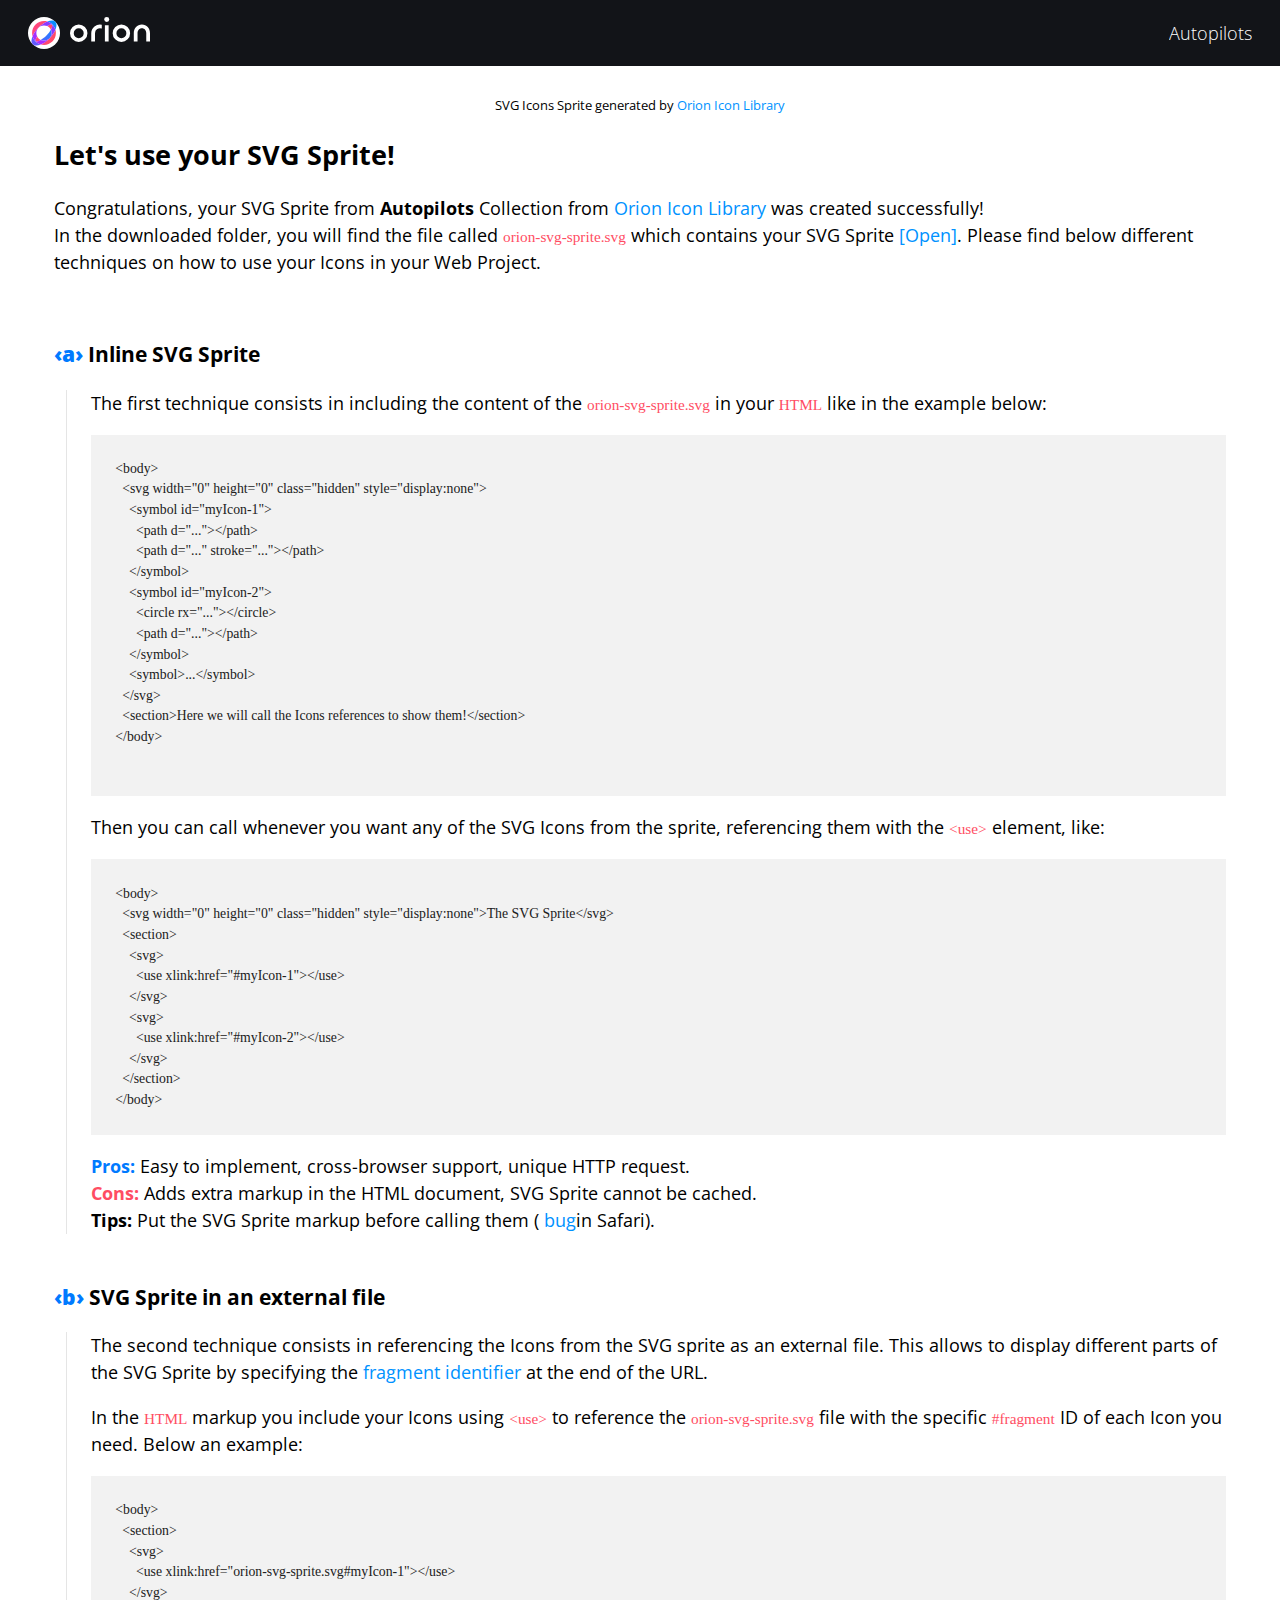
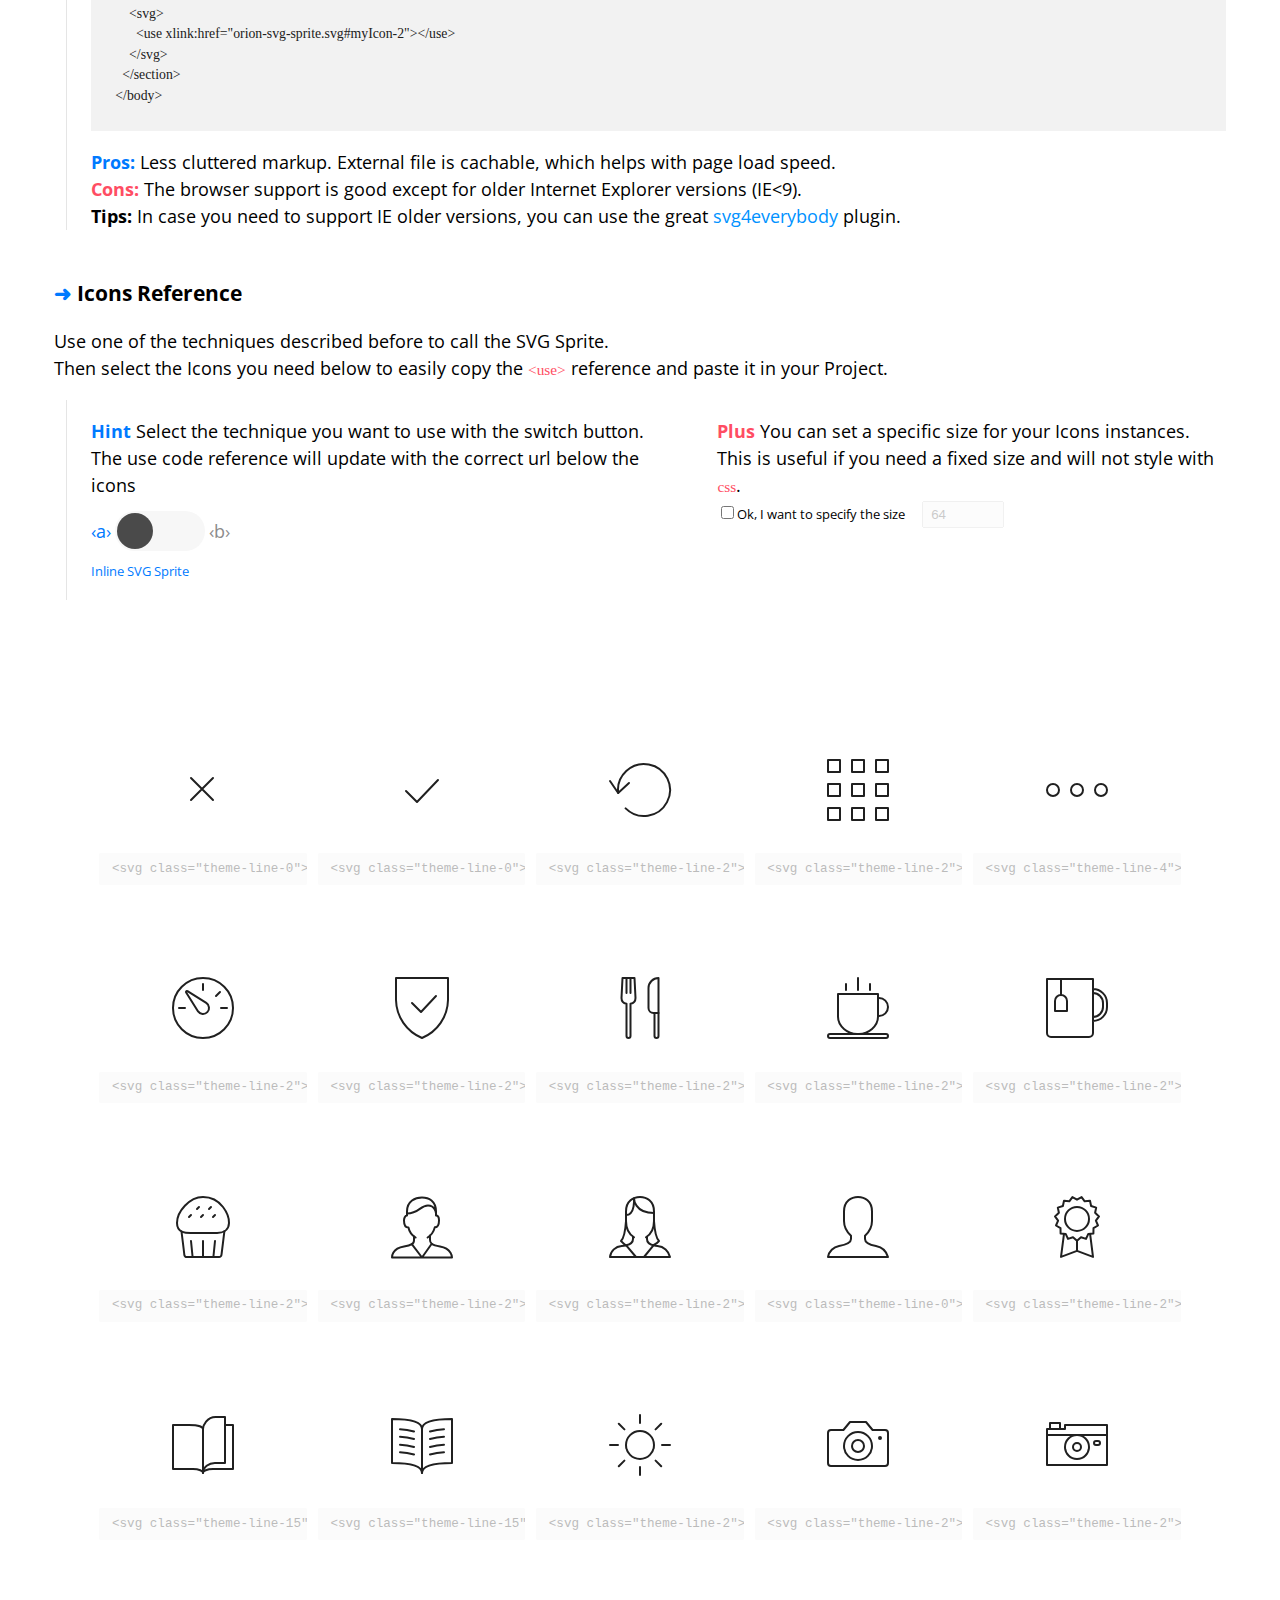
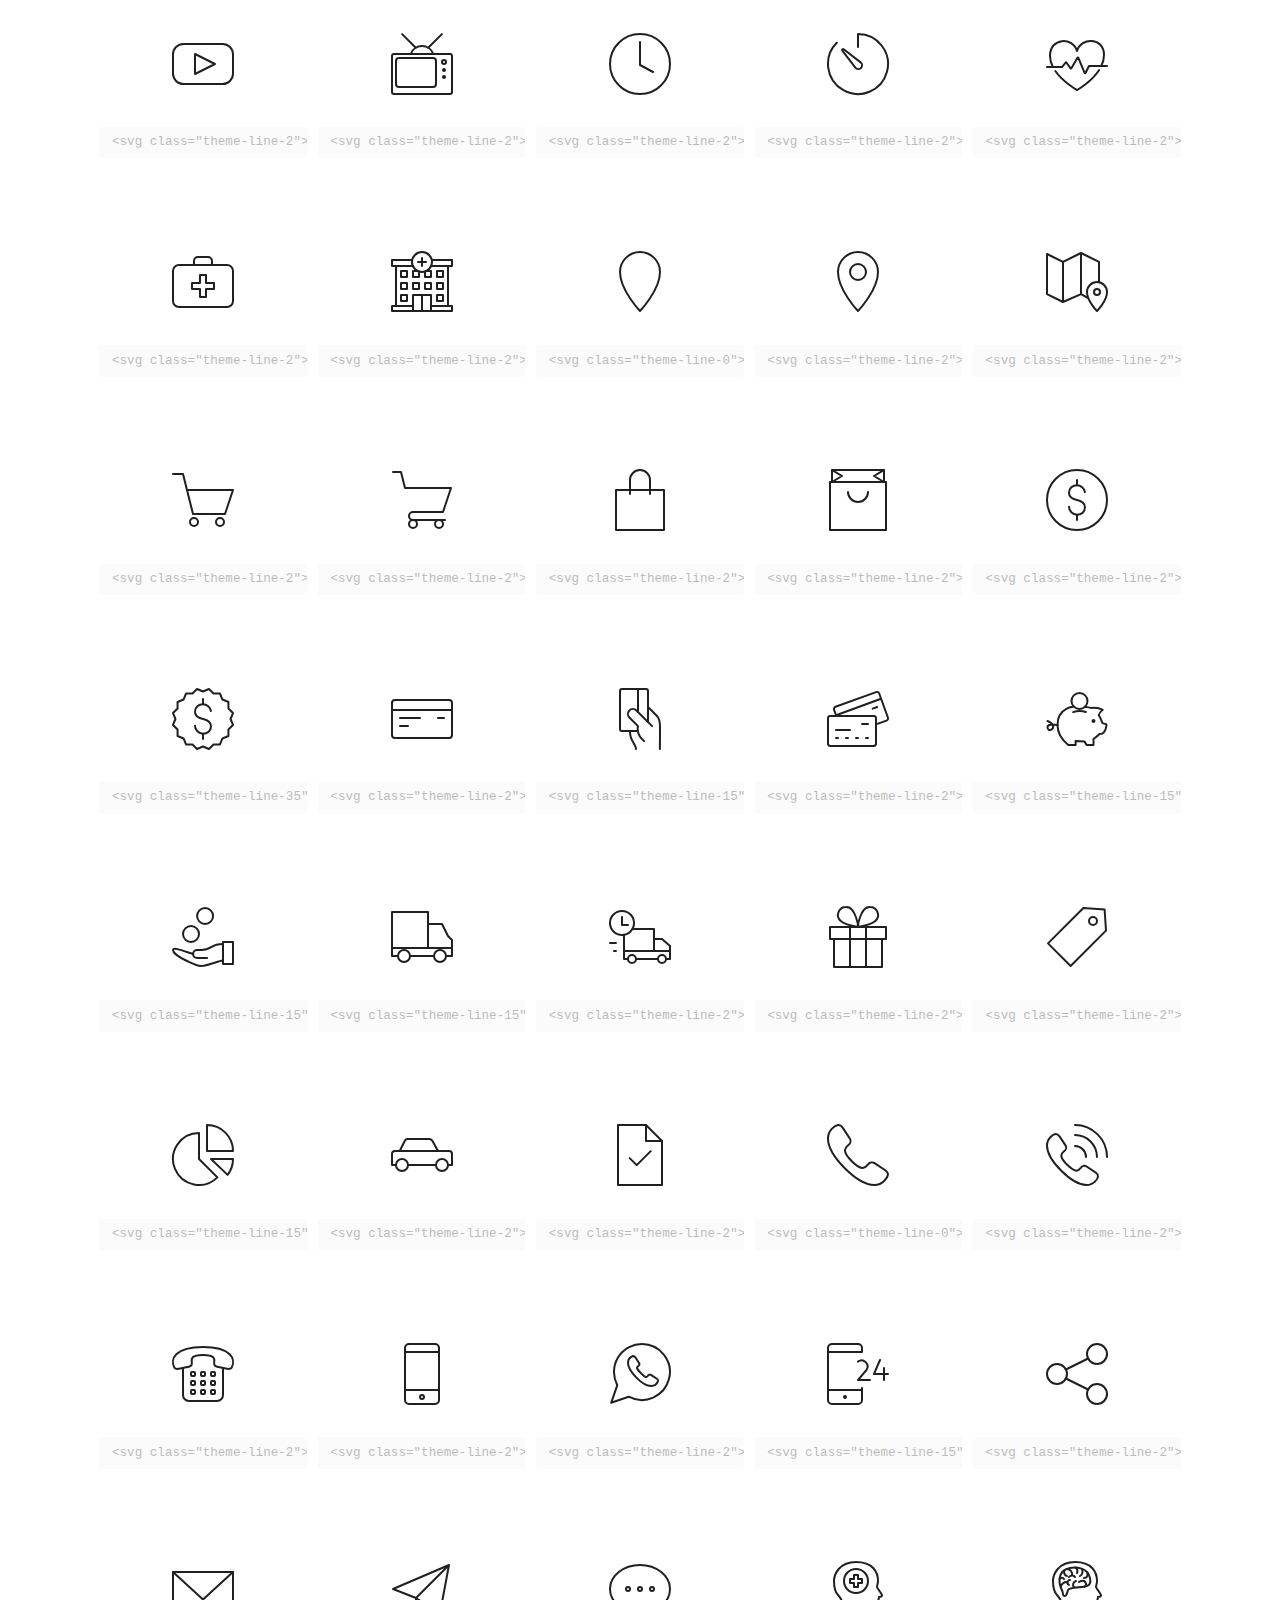
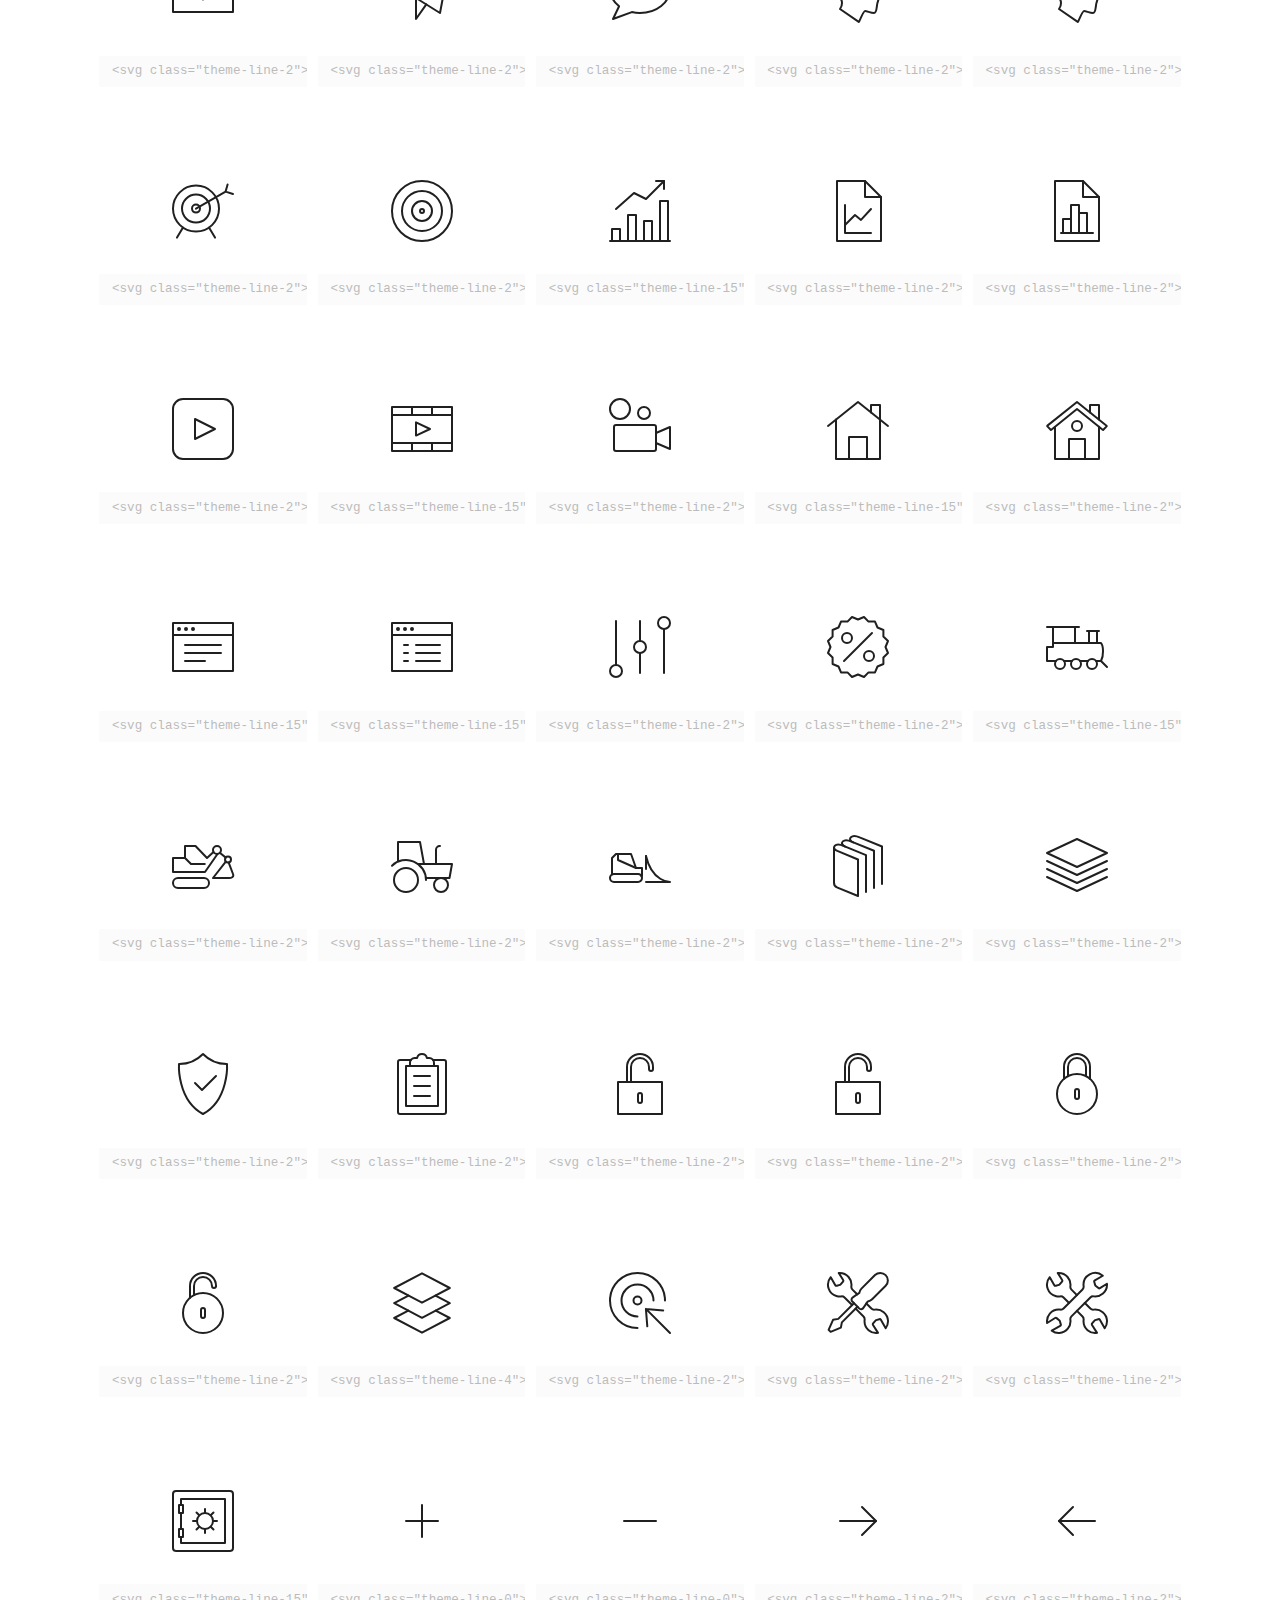
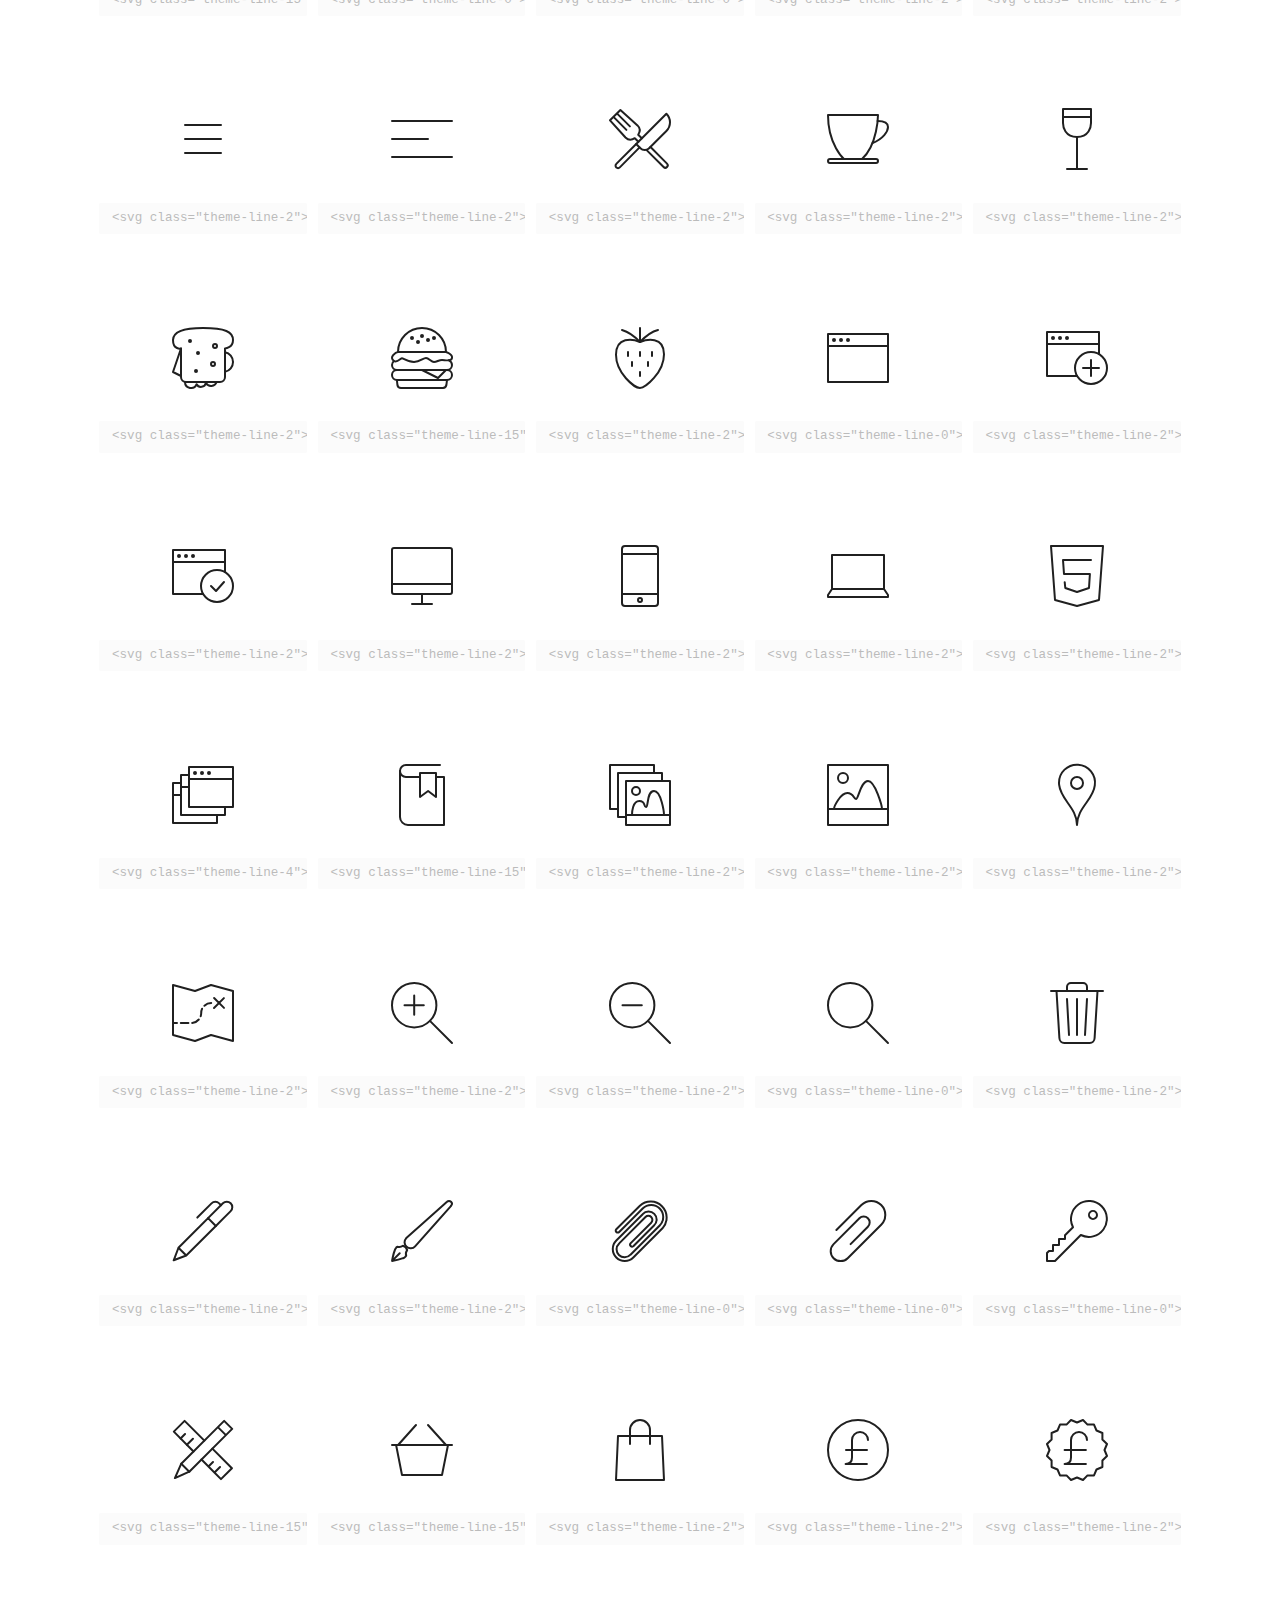
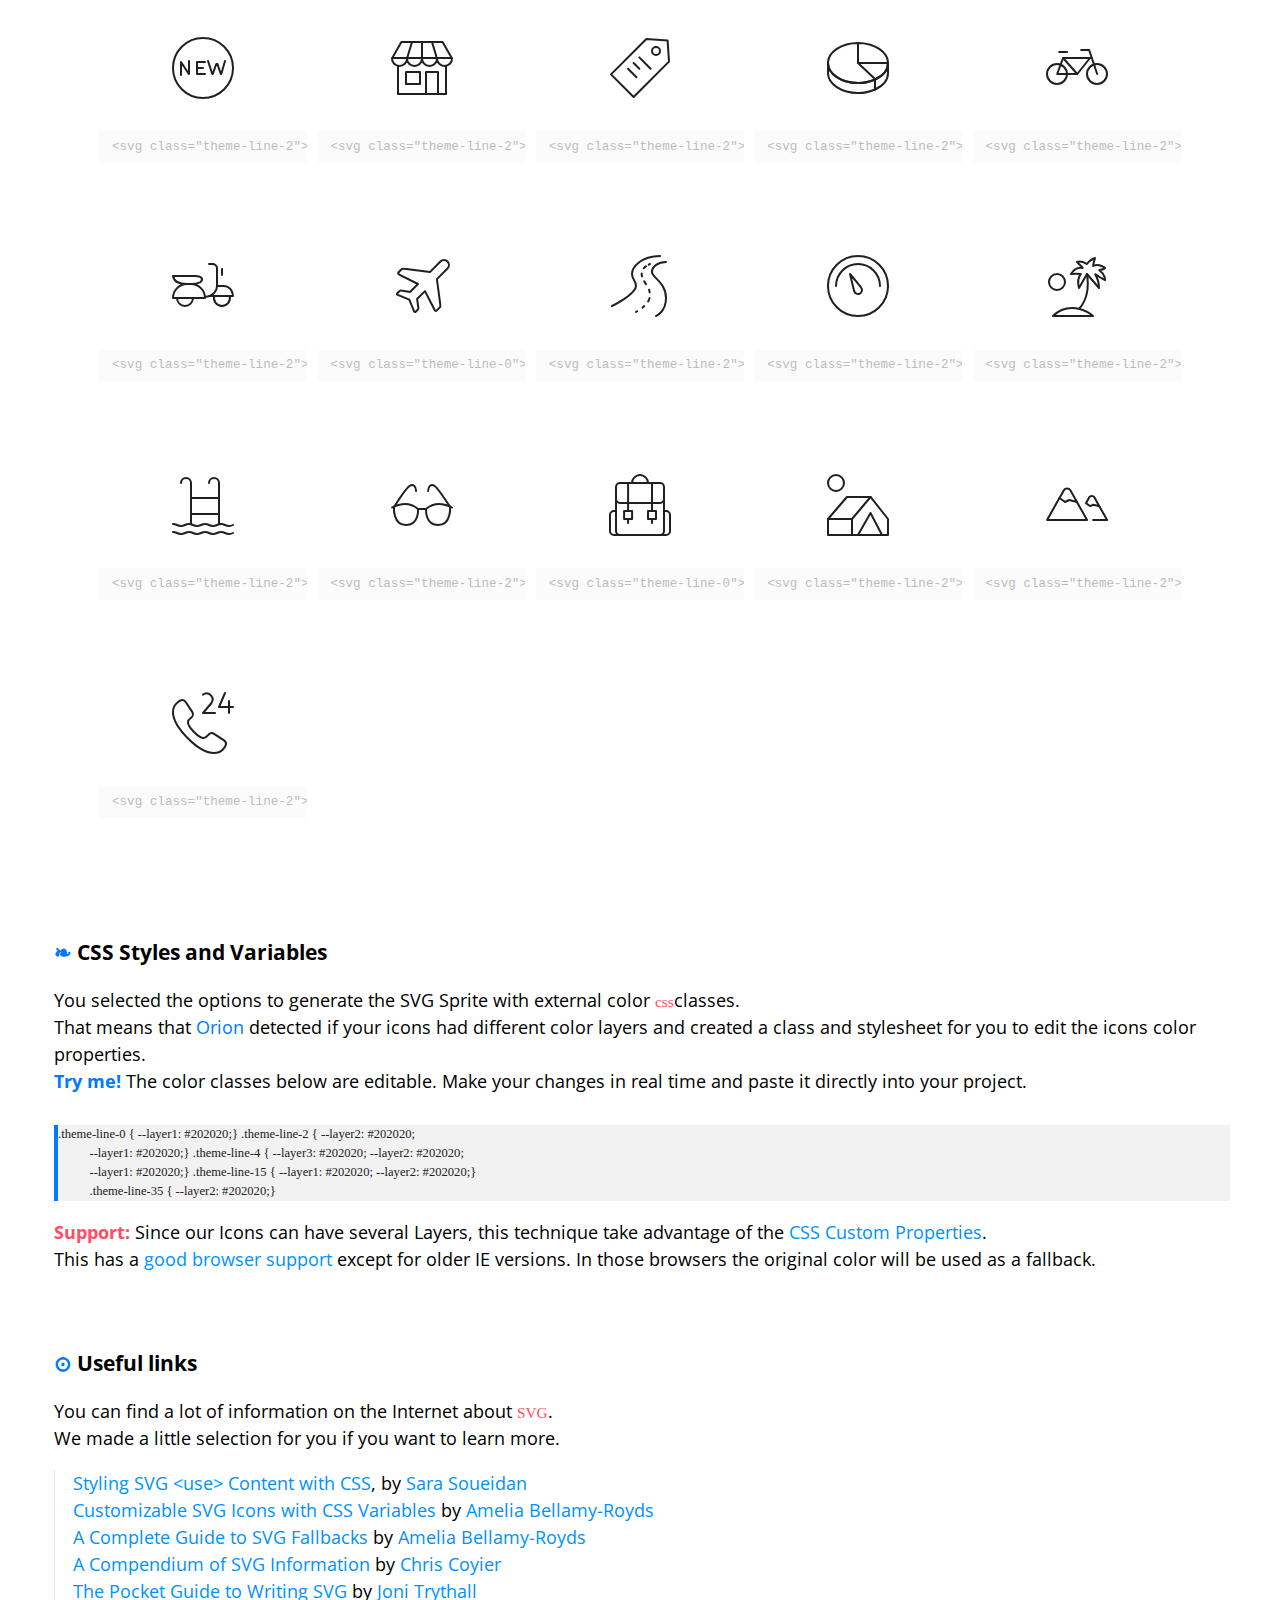
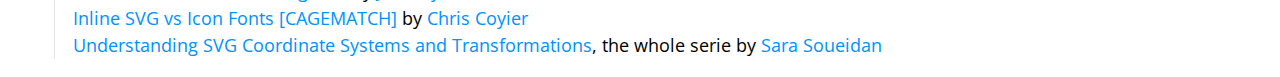
<file: icons/demo.html>
<!doctype>
<html lang="en">
  
  <head>
    <title>SVG Sprite Demo | Orion Icon Library</title>
    <meta name="viewport" content="width=device-width, initial-scale=1.0"
    />
    <meta charset="UTF-8" />
    <link href="https://fonts.googleapis.com/css?family=Open+Sans" rel="stylesheet"
    />
    <style>
      html {
          box-sizing: border-box;
        }
        body {
          margin: 0;
          padding: 0;
          font-family: 'Open Sans', sans-serif;
          font-size: 1.125rem;
        }
        ._1bo7bzx{font-family:Menlo, mono;font-size:.85em;}._1oymxsi{color:#ff4d63;}._1tt2u3t{-webkit-box-pack:justify;-ms-flex-pack:justify;-webkit-box-align:center;-ms-flex-align:center;display:-webkit-box;display:-moz-box;display:-ms-flexbox;display:-webkit-flex;display:flex;-webkit-align-items:center;align-items:center;background-color:#121418;-webkit-justify-content:space-between;justify-content:space-between;height:66px;padding:0 28px;color:white;}._dl5j6p{font-weight:300;max-width:33%;font-size:1em;}._1iurgbx{white-space:nowrap;overflow:hidden;text-overflow:ellipsis;}._1l5hckq{padding:1em 3em;}._kp2n83{font-size:.7em;text-align:center;}._o1cg4g{color:#0092FF;text-decoration:none;}._o1cg4g:hover{text-decoration:underline;}._14gdf42{line-height:1.5;}._ovghcs{color:inherit;text-decoration:none;}._ovghcs:hover:after{content:"#";color:#0092FF;margin-left:2px;opacity:.3;-webkit-transition:opacity .3s;-moz-transition:opacity .3s;transition:opacity .3s;}._ovghcs:active:after{opacity:1;}._1dqtju9{color:#007aff;}._fr5wn{padding-left:24px;border-left:1px solid rgba(0,0,0,0.1);margin-left:12px;margin-bottom:48px;}._1bmg5vo{color:#202020;tab-ssize:4px;overflow-x:auto;padding:1.5em;line-height:1.5;background:rgba(0,0,0,0.05);font-size:.9em;}._jro6t0{display:-webkit-box;display:-moz-box;display:-ms-flexbox;display:-webkit-flex;display:flex;}._53480w{display:none;}._53480w:checked + label span{-webkit-transform:translateX(52px);-ms-transform:translateX(52px);transform:translateX(52px);}._53480w:checked + label:before{color:inherit;}._53480w:checked + label:after{color:#007aff;}._53480w:checked ~ .externalCheckboxHelper:after{content:"External SVG Sprite";}._1uuc6xn{cursor:pointer;width:90px;height:40px;display:block;background-color:#f7f7f7;color:#8c8c8c;border-radius:32px;margin:12px 24px;position:relative;}._1uuc6xn:before{content:"‹a›";position:absolute;right:-webkit-calc(100% + 4px);right:-moz-calc(100% + 4px);right:calc(100% + 4px);top:50%;-webkit-transform:translateY(-50%);-ms-transform:translateY(-50%);transform:translateY(-50%);color:#007aff;}._1uuc6xn:after{content:"‹b›";position:absolute;left:-webkit-calc(100% + 4px);left:-moz-calc(100% + 4px);left:calc(100% + 4px);top:50%;-webkit-transform:translateY(-50%);-ms-transform:translateY(-50%);transform:translateY(-50%);}._10r524x{background-color:#4a4a4a;border-radius:50%;height:36px;left:0px;-webkit-transform:translateX(2px);-ms-transform:translateX(2px);transform:translateX(2px);position:absolute;top:2px;-webkit-transition:-webkit-transform .2s ease,transform .2s ease;-moz-transition:transform .2s ease;transition:-ms-transform .2s ease,-webkit-transform .2s ease,transform .2s ease;width:36px;z-index:1;}._qjqtm8:after{content:"Inline SVG Sprite";}._jcgzno{padding:.3em .5em;outline:0px;margin-left:12px;}._jcgzno:disabled{opacity:0.3;}._1r58n10{overflow:auto;padding:40px;margin:0px;list-style:none;padding-bottom:40px;}._fnhcyz{width:100%;float:left;-moz-box-sizing:border-box;box-sizing:border-box;display:block;-webkit-transition:opacity 250ms, box-shadow 250ms;-moz-transition:opacity 250ms, box-shadow 250ms;transition:opacity 250ms, box-shadow 250ms;cursor:pointer;position:relative;}@media (min-width: 767px){._fnhcyz{width:50%;}}@media (min-width: 1023px){._fnhcyz{width:33.333%;}}@media (min-width: 1199px){._fnhcyz{width:20%;}}._fnhcyz:after{content:"";position:absolute;z-index:-1;top:0px;right:0px;bottom:0px;left:0px;opacity:0;box-shadow:0 .5em 3em rgba(0,0,0,.1);-webkit-transition:opacity .3s;-moz-transition:opacity .3s;transition:opacity .3s;}._fnhcyz:hover:after{opacity:1;z-index:1;}._fnhcyz:before{content:"";padding-top:100%;display:block;}._fnhcyz:hover .orion-sprite__id{opacity:1;}._fnhcyz:hover .orion-sprite__code{opacity:1;}._1dclzhk{-webkit-box-direction:normal;-webkit-box-orient:vertical;-webkit-box-pack:justify;-ms-flex-pack:justify;-webkit-box-align:center;-ms-flex-align:center;display:-webkit-box;display:-moz-box;display:-ms-flexbox;display:-webkit-flex;display:flex;-webkit-align-items:center;align-items:center;-webkit-justify-content:space-between;justify-content:space-between;-webkit-flex-direction:column;-ms-flex-direction:column;flex-direction:column;position:absolute;top:0px;right:0px;bottom:0px;left:0px;padding:.5em 1em;}._19wnp26{width:100%;font-size:.7em;text-align:center;opacity:0;color:#777;-webkit-transition:opacity 250ms;-moz-transition:opacity 250ms;transition:opacity 250ms;}._1u0lyeu{width:64px;height:64px;}._190hxbq{width:100%;height:100%;}._1mcpc5v{font-size:.7em;padding:.5em 1em;width:100%;z-index:2;border-radius:2px;opacity:.3;-webkit-transition:opacity .3s;-moz-transition:opacity .3s;transition:opacity .3s;}._duacj0{white-space:pre;display:inline-block;font-size:.7em;line-height:1.5;background:rgba(0,0,0,0.05);tab-ssize:4px;color:#202020;margin-top:1em;width:100%;outline:0px;border-left:4px solid #007aff;}._1hgbkkp{list-style:none;margin:0px;padding:0px;padding-left:1em;line-height:1.5em;}._19kenml{-webkit-box-align:start;-ms-flex-align:start;display:-webkit-box;display:-moz-box;display:-ms-flexbox;display:-webkit-flex;display:flex;-webkit-align-items:flex-start;align-items:flex-start;color:#fff;}._15372er{display:inline-block;vertical-align:middle;width:32px;height:32px;}._ksd372{display:inline-block;vertical-align:middle;width:80px;height:25px;margin-left:10px;}
    </style>
  </head>
  
  <body>
    <svg width="0" height="0" class="hidden">
      <symbol xmlns="http://www.w3.org/2000/svg" viewBox="0 0 64 64" id="close-1">
        <title>Close</title>
        <desc>A line styled icon from Orion Icon Library.</desc>
        <path data-name="layer1"
        fill="none" stroke="#202020" stroke-miterlimit="10" stroke-width="2" d="M41.999 20.002l-22 22m22 0L20 20"
        stroke-linejoin="round" stroke-linecap="round" style="stroke:var(--layer1, #202020)"></path>
      </symbol>
      <symbol xmlns="http://www.w3.org/2000/svg" viewBox="0 0 64 64" id="checkmark-1">
        <title>Checkmark</title>
        <desc>A line styled icon from Orion Icon Library.</desc>
        <path data-name="layer1"
        fill="none" stroke="#202020" stroke-miterlimit="10" stroke-width="2" d="M16 33l11 11 21-22"
        stroke-linejoin="round" stroke-linecap="round" style="stroke:var(--layer1, #202020)"></path>
      </symbol>
      <symbol xmlns="http://www.w3.org/2000/svg" viewBox="0 0 64 64" id="rotate-left-1">
        <title>Rotate Left</title>
        <desc>A line styled icon from Orion Icon Library.</desc>
        <path data-name="layer2"
        d="M10.168 34.947a26.016 26.016 0 1 1 7.45 15.432" fill="none" stroke="#202020"
        stroke-miterlimit="10" stroke-width="2" stroke-linejoin="round" stroke-linecap="round"
        style="stroke:var(--layer1, #202020)"></path>
        <path data-name="layer1" fill="none" stroke="#202020" stroke-miterlimit="10"
        stroke-width="2" d="M2 23l8.168 11.947L20.986 25" stroke-linejoin="round"
        stroke-linecap="round" style="stroke:var(--layer1, #202020)"></path>
      </symbol>
      <symbol xmlns="http://www.w3.org/2000/svg" viewBox="0 0 64 64" id="portfolio-grid-1">
        <title>Portfolio Grid</title>
        <desc>A line styled icon from Orion Icon Library.</desc>
        <path data-name="layer2"
        fill="none" stroke="#202020" stroke-miterlimit="10" stroke-width="2" d="M2 2h12v12H2zm24 0h12v12H26zm24 0h12v12H50zM2 50h12v12H2z"
        stroke-linejoin="round" stroke-linecap="round" style="stroke:var(--layer1, #202020)"></path>
        <path data-name="layer1" fill="none" stroke="#202020" stroke-miterlimit="10"
        stroke-width="2" d="M26 50h12v12H26zm24 0h12v12H50z" stroke-linejoin="round"
        stroke-linecap="round" style="stroke:var(--layer1, #202020)"></path>
        <path data-name="layer2" fill="none" stroke="#202020" stroke-miterlimit="10"
        stroke-width="2" d="M2 25.988h12v12H2z" stroke-linejoin="round" stroke-linecap="round"
        style="stroke:var(--layer1, #202020)"></path>
        <path data-name="layer1" fill="none" stroke="#202020" stroke-miterlimit="10"
        stroke-width="2" d="M26 25.988h12v12H26zm24 0h12v12H50z" stroke-linejoin="round"
        stroke-linecap="round" style="stroke:var(--layer1, #202020)"></path>
      </symbol>
      <symbol xmlns="http://www.w3.org/2000/svg" viewBox="0 0 64 64" id="more-1">
        <title>More</title>
        <desc>A line styled icon from Orion Icon Library.</desc>
        <circle data-name="layer3"
        cx="8" cy="32" r="6" fill="none" stroke="#202020" stroke-miterlimit="10"
        stroke-width="2" stroke-linejoin="round" stroke-linecap="round" style="stroke:var(--layer1, #202020)"></circle>
        <circle data-name="layer2" cx="56" cy="32" r="6" fill="none"
        stroke="#202020" stroke-miterlimit="10" stroke-width="2" stroke-linejoin="round"
        stroke-linecap="round" style="stroke:var(--layer1, #202020)"></circle>
        <circle data-name="layer1" cx="32" cy="32" r="6" fill="none"
        stroke="#202020" stroke-miterlimit="10" stroke-width="2" stroke-linejoin="round"
        stroke-linecap="round" style="stroke:var(--layer1, #202020)"></circle>
      </symbol>
      <symbol xmlns="http://www.w3.org/2000/svg" viewBox="0 0 64 64" id="speed-1">
        <title>Speed</title>
        <desc>A line styled icon from Orion Icon Library.</desc>
        <circle data-name="layer2"
        cx="32" cy="32" r="30" fill="none" stroke="#202020" stroke-miterlimit="10"
        stroke-width="2" stroke-linejoin="round" stroke-linecap="round" style="stroke:var(--layer1, #202020)"></circle>
        <path data-name="layer2" fill="none" stroke="#202020" stroke-miterlimit="10"
        stroke-width="2" d="M8 32h6M32 8v5.999M50 32h6M45 20l4-4" stroke-linejoin="round"
        stroke-linecap="round" style="stroke:var(--layer1, #202020)"></path>
        <path data-name="layer1" d="M15.183 16.544A.975.975 0 0 1 15 16a1 1 0 0 1 1.489-.873l18.748 11.821a5.999 5.999 0 1 1-8.153 8.486z"
        fill="none" stroke="#202020" stroke-miterlimit="10" stroke-width="2" stroke-linejoin="round"
        stroke-linecap="round" style="stroke:var(--layer1, #202020)"></path>
      </symbol>
      <symbol xmlns="http://www.w3.org/2000/svg" viewBox="0 0 64 64" id="security-shield-1">
        <title>Security Shield</title>
        <desc>A line styled icon from Orion Icon Library.</desc>
        <path data-name="layer2"
        d="M6 2h52v22.064A41.973 41.973 0 0 1 31.994 62 41.97 41.97 0 0 1 6 24.064z"
        fill="none" stroke="#202020" stroke-miterlimit="10" stroke-width="2" stroke-linejoin="round"
        stroke-linecap="round" style="stroke:var(--layer1, #202020)"></path>
        <path data-name="layer1" fill="none" stroke="#202020" stroke-miterlimit="10"
        stroke-width="2" d="M22 27l9 9 15-16" stroke-linejoin="round" stroke-linecap="round"
        style="stroke:var(--layer1, #202020)"></path>
      </symbol>
      <symbol xmlns="http://www.w3.org/2000/svg" viewBox="0 0 64 64" id="food-1">
        <title>Food</title>
        <desc>A line styled icon from Orion Icon Library.</desc>
        <path data-name="layer2"
        d="M50.5 37v23a2 2 0 0 1-2 2 2 2 0 0 1-2-2V37" fill="none" stroke="#202020"
        stroke-linecap="round" stroke-linejoin="round" stroke-width="2" style="stroke:var(--layer1, #202020)"></path>
        <path data-name="layer1" fill="none" stroke="#202020" stroke-linecap="round"
        stroke-linejoin="round" stroke-width="2" d="M18.5 17V2m4 0v15m4-15h-12l-1 20c0 3.2 2.1 5.2 5 5.8V60a2 2 0 0 0 4 0V27.8c2.9-.6 5-2.6 5-5.8zm24 35V2a10 10 0 0 0-10 10v20a5 5 0 0 0 5 5z"
        style="stroke:var(--layer1, #202020)"></path>
      </symbol>
      <symbol viewBox="0 0 64 64" xmlns="http://www.w3.org/2000/svg" id="hot-coffee-1">
        <title>Hot Coffee</title>
        <desc>A line styled icon from Orion Icon Library.</desc>
        <path stroke-width="2"
        stroke-linejoin="round" stroke-linecap="round" stroke="#202020" fill="none"
        d="M52 17.965v22.857c0 9.467-9.582 17.143-19.049 17.143h-1.9C21.58 57.965 12 50.289 12 40.822V17.965zM52 22h1.016A8.984 8.984 0 0 1 62 30.982a8.982 8.982 0 0 1-8.982 8.982H52"
        data-name="layer2" style="stroke:var(--layer1, #202020)"></path>
        <path d="M32 13.998v-12m-12.002 12V8.002m24.004 5.996V8.002M62 60a2 2 0 0 1-2 2H4a2 2 0 0 1-2-2 2 2 0 0 1 2-2h56a2 2 0 0 1 2 2z"
        stroke-width="2" stroke-linejoin="round" stroke-linecap="round" stroke="#202020"
        fill="none" data-name="layer1" style="stroke:var(--layer1, #202020)"></path>
      </symbol>
      <symbol xmlns="http://www.w3.org/2000/svg" viewBox="0 0 64 64" id="tea-cup-1">
        <title>Tea Cup</title>
        <desc>A line styled icon from Orion Icon Library.</desc>
        <path data-name="layer2"
        fill="none" stroke="#202020" stroke-linecap="round" stroke-linejoin="round"
        stroke-width="2" d="M16 3v16m6 16V25a6 6 0 0 0-6-6 6 6 0 0 0-6 6v10z" style="stroke:var(--layer1, #202020)"></path>
        <path data-name="layer1" d="M48 3v54a4 4 0 0 1-4 4H6a4 4 0 0 1-4-4V3zm0 10a14 14 0 0 1 14 14v4a14 14 0 0 1-14 14"
        fill="none" stroke="#202020" stroke-linecap="round" stroke-linejoin="round"
        stroke-width="2" style="stroke:var(--layer1, #202020)"></path>
        <path data-name="layer1" d="M48 41a10 10 0 0 0 10-10v-4a10 10 0 0 0-10-10"
        fill="none" stroke="#202020" stroke-linecap="round" stroke-linejoin="round"
        stroke-width="2" style="stroke:var(--layer1, #202020)"></path>
      </symbol>
      <symbol xmlns="http://www.w3.org/2000/svg" viewBox="0 0 64 64" id="muffin-1">
        <title>Muffin</title>
        <desc>A line styled icon from Orion Icon Library.</desc>
        <path data-name="layer2"
        d="M10.5 36.5s2.6 20.7 2.8 23.1A2.4 2.4 0 0 0 16 62h31.9a2.4 2.4 0 0 0 2.6-2.4c.3-2.4 2.9-23.4 2.9-23.4M20 46l1.6 16M44 46l-1.6 16M32 46v16"
        fill="none" stroke="#202020" stroke-linecap="round" stroke-linejoin="round"
        stroke-width="2" style="stroke:var(--layer1, #202020)"></path>
        <path data-name="layer1" d="M32 2C18.3 2 6 16.7 6 28s11.3 10 16 10h24.1c4.8 0 11.7-2 11.9-10S50.5 2 32 2zM20 20l-2 2m14-2l-2 2m-2-10l-2 2m14-2l-2 2m6 6l-2 2"
        fill="none" stroke="#202020" stroke-linecap="round" stroke-linejoin="round"
        stroke-width="2" style="stroke:var(--layer1, #202020)"></path>
      </symbol>
      <symbol viewBox="0 0 64 64" xmlns="http://www.w3.org/2000/svg" id="man-1">
        <title>Man</title>
        <desc>A line styled icon from Orion Icon Library.</desc>
        <path stroke-width="2"
        stroke-miterlimit="10" stroke="#202020" fill="none" d="M41.713 48.744c-1.968-1.476-1.71-3.069-1.71-4.244v-4m-16 1v3c0 1.285.425 3.083-2.194 4.67"
        data-name="layer2" stroke-linejoin="round" stroke-linecap="round" style="stroke:var(--layer1, #202020)"></path>
        <path stroke-width="2" stroke-miterlimit="10" stroke="#202020"
        fill="none" d="M37.601 42.5a16.786 16.786 0 0 0 7.168-10.135c3.026-.037 4.234-2.931 4.234-6.937 0-1.994 0-4.928-3-4.928v-2m-29 0v2.006c-2-.006-3 2.994-3 4.988 0 4.006 1.391 7.006 4.436 7.006h.002a15.21 15.21 0 0 0 7.17 10m20.392-24v-2c0-10.4-7.373-14-14-14s-15 3.517-15 13.916V18.5c12 0 13-8 21-8 7.459 0 8 8 8 8z"
        data-name="layer2" stroke-linejoin="round" stroke-linecap="round" style="stroke:var(--layer1, #202020)"></path>
        <path stroke-width="2" stroke-miterlimit="10" stroke="#202020"
        fill="none" d="M14.003 51.5c-12.61 2-12.001 11-12.001 11h30L21.809 49.17c-1.458.885-3.856 1.703-7.806 2.33zm36 0c-4.436-.74-6.91-1.72-8.29-2.756L32.002 62.5h30s0-9-12-11z"
        data-name="layer1" stroke-linejoin="round" stroke-linecap="round" style="stroke:var(--layer1, #202020)"></path>
      </symbol>
      <symbol viewBox="0 0 64 64" xmlns="http://www.w3.org/2000/svg" id="woman-1">
        <title>Woman</title>
        <desc>A line styled icon from Orion Icon Library.</desc>
        <path stroke-width="2"
        stroke-miterlimit="10" stroke="#202020" fill="none" d="M32 2c-6.627 0-13.992 4-13.992 14.399V26c0 7.18 3.27 13.379 8 16.267m11.984 0c4.73-2.888 8-9.087 8-16.267v-9.601C45.992 6 38.627 2 32 2"
        data-name="layer2" stroke-linejoin="round" stroke-linecap="round" style="stroke:var(--layer1, #202020)"></path>
        <path stroke-width="2" stroke-miterlimit="10" stroke="#202020"
        fill="none" d="M46 18C26 18 26 3.174 26 3.174S27.416 20 18 20m27.473 30.357C39.003 48.835 39 45.697 39 44v-2M28 62h8M25 42v2c0 1.684-.002 4.813-6.794 6.333M18.008 26S17 42 13 46c4 4 4.926 4.394 4.926 4.394"
        data-name="layer2" stroke-linejoin="round" stroke-linecap="round" style="stroke:var(--layer1, #202020)"></path>
        <path stroke-width="2" stroke-miterlimit="10" stroke="#202020"
        fill="none" d="M45.992 26S47 42 51 46c-4 4-6.095 4.217-6.095 4.217" data-name="layer2"
        stroke-linejoin="round" stroke-linecap="round" style="stroke:var(--layer1, #202020)"></path>
        <path stroke-width="2" stroke-miterlimit="10" stroke="#202020"
        fill="none" d="M62 62a13.788 13.788 0 0 0-12.422-11 30.574 30.574 0 0 1-4.105-.643L36 62zM13.61 51A12.46 12.46 0 0 0 2 62h26l-9.794-11.667a34.259 34.259 0 0 1-4.597.667z"
        data-name="layer1" stroke-linejoin="round" stroke-linecap="round" style="stroke:var(--layer1, #202020)"></path>
      </symbol>
      <symbol xmlns="http://www.w3.org/2000/svg" viewBox="0 0 64 64" id="user-1">
        <title>User</title>
        <desc>A line styled icon from Orion Icon Library.</desc>
        <path data-name="layer1"
        d="M46 26c0 6.1-3.4 11.5-7 14.8V44c0 2 1 5.1 11 7a15.5 15.5 0 0 1 12 11H2a13.4 13.4 0 0 1 11-11c10-1.8 12-5 12-7v-3.2c-3.6-3.3-7-8.6-7-14.8v-9.6C18 6 25.4 2 32 2s14 4 14 14.4z"
        fill="none" stroke="#202020" stroke-miterlimit="10" stroke-width="2" stroke-linejoin="round"
        stroke-linecap="round" style="stroke:var(--layer1, #202020)"></path>
      </symbol>
      <symbol xmlns="http://www.w3.org/2000/svg" viewBox="0 0 64 64" id="quality-1">
        <title>Quality</title>
        <desc>A line styled icon from Orion Icon Library.</desc>
        <path data-name="layer2"
        fill="none" stroke="#202020" stroke-miterlimit="10" stroke-width="2" d="M19 38.9l-3 23 16-6 16 6-2.9-23M32 45.8v10.1"
        stroke-linejoin="round" stroke-linecap="round" style="stroke:var(--layer1, #202020)"></path>
        <circle data-name="layer1" cx="32" cy="23.9" r="12" fill="none"
        stroke="#202020" stroke-miterlimit="10" stroke-width="2" stroke-linejoin="round"
        stroke-linecap="round" style="stroke:var(--layer1, #202020)"></circle>
        <path data-name="layer1" fill="none" stroke="#202020" stroke-miterlimit="10"
        stroke-width="2" d="M32 4.7l4.6-2.6 3.1 4.2 5.3-.5 1.1 5.2 5.1 1.6-1.1 5.2 3.9 3.6-3.1 4.3 2.1 4.8-4.5 2.7-.1 5.3-5.2.6-2.2 4.8-5-1.6-4 3.5-4-3.5-5 1.6-2.2-4.8-5.2-.6-.1-5.3-4.5-2.7 2.1-4.8-3.1-4.3 3.9-3.6-1.1-5.2 5.1-1.6L19 5.8l5.3.5 3.1-4.2L32 4.7z"
        stroke-linejoin="round" stroke-linecap="round" style="stroke:var(--layer1, #202020)"></path>
      </symbol>
      <symbol xmlns="http://www.w3.org/2000/svg" viewBox="0 0 64 64" id="reading-1">
        <title>Reading</title>
        <desc>A line styled icon from Orion Icon Library.</desc>
        <path data-name="layer1"
        d="M54 12h8v44H42c-6 0-10 2-10 3.8" fill="none" stroke="#202020" stroke-miterlimit="10"
        stroke-width="2" stroke-linejoin="round" stroke-linecap="round" style="stroke:var(--layer2, #202020)"></path>
        <path data-name="layer2" d="M32 16c0-3.6 4-12 12.6-12H54v46H43.9C37.8 50 32 54.2 32 60"
        fill="none" stroke="#202020" stroke-miterlimit="10" stroke-width="2" stroke-linejoin="round"
        stroke-linecap="round" style="stroke:var(--layer2, #202020)"></path>
        <path data-name="layer1" d="M32 16c0-2-4-4-14-4H2v44h20c6 0 10 2 10 3.8z"
        fill="none" stroke="#202020" stroke-miterlimit="10" stroke-width="2" stroke-linejoin="round"
        stroke-linecap="round" style="stroke:var(--layer2, #202020)"></path>
      </symbol>
      <symbol xmlns="http://www.w3.org/2000/svg" viewBox="0 0 64 64" id="news-1">
        <title>News</title>
        <desc>A line styled icon from Orion Icon Library.</desc>
        <path data-name="layer1"
        d="M32 16C32 8 16 6 2 6v44c14 0 30 2 30 10z" fill="none" stroke="#202020"
        stroke-miterlimit="10" stroke-width="2" stroke-linejoin="round" stroke-linecap="round"
        style="stroke:var(--layer2, #202020)"></path>
        <path data-name="layer2" d="M24 18.5a60.7 60.7 0 0 0-14-2.3M24 26a60.7 60.7 0 0 0-14-2.3M24 34a60.7 60.7 0 0 0-14-2.3m14 9.8a60.7 60.7 0 0 0-14-2.3m30-20.7a60.7 60.7 0 0 1 14-2.3M40 26a60.7 60.7 0 0 1 14-2.3M40 34a60.7 60.7 0 0 1 14-2.3m-14 9.8a60.7 60.7 0 0 1 14-2.3"
        fill="none" stroke="#202020" stroke-miterlimit="10" stroke-width="2" stroke-linejoin="round"
        stroke-linecap="round" style="stroke:var(--layer2, #202020)"></path>
        <path data-name="layer1" d="M32 16C32 8 48 6 62 6v44c-14 0-30 2-30 10"
        fill="none" stroke="#202020" stroke-miterlimit="10" stroke-width="2" stroke-linejoin="round"
        stroke-linecap="round" style="stroke:var(--layer2, #202020)"></path>
      </symbol>
      <symbol xmlns="http://www.w3.org/2000/svg" viewBox="0 0 64 64" id="sun-1">
        <title>Sun</title>
        <desc>A line styled icon from Orion Icon Library.</desc>
        <circle data-name="layer2"
        cx="32" cy="32" r="14" fill="none" stroke="#202020" stroke-miterlimit="10"
        stroke-width="2" stroke-linejoin="round" stroke-linecap="round" style="stroke:var(--layer1, #202020)"></circle>
        <path data-name="layer1" fill="none" stroke="#202020" stroke-miterlimit="10"
        stroke-width="2" d="M32 2v8m0 44v8m30-30h-8m-44 0H2m8.8-21.2l5.6 5.6m31.2 31.2l5.6 5.6m0-42.4l-5.6 5.6M16.4 47.6l-5.6 5.6"
        stroke-linejoin="round" stroke-linecap="round" style="stroke:var(--layer1, #202020)"></path>
      </symbol>
      <symbol xmlns="http://www.w3.org/2000/svg" viewBox="0 0 64 64" id="camera-1">
        <title>Camera</title>
        <desc>A line styled icon from Orion Icon Library.</desc>
        <path data-name="layer2"
        d="M59 17H46.6L40 9H24l-6.6 8H5a3 3 0 0 0-3 3v30a3 3 0 0 0 3 3h54a3 3 0 0 0 3-3V20a3 3 0 0 0-3-3z"
        fill="none" stroke="#202020" stroke-miterlimit="10" stroke-width="2" stroke-linejoin="round"
        stroke-linecap="round" style="stroke:var(--layer1, #202020)"></path>
        <circle data-name="layer1" cx="32" cy="33" r="14" fill="none" stroke="#202020"
        stroke-miterlimit="10" stroke-width="2" stroke-linejoin="round" stroke-linecap="round"
        style="stroke:var(--layer1, #202020)"></circle>
        <circle data-name="layer1" cx="54" cy="25" r="1" fill="none"
        stroke="#202020" stroke-miterlimit="10" stroke-width="2" stroke-linejoin="round"
        stroke-linecap="round" style="stroke:var(--layer1, #202020)"></circle>
        <circle data-name="layer1" cx="32" cy="33" r="6" fill="none"
        stroke="#202020" stroke-miterlimit="10" stroke-width="2" stroke-linejoin="round"
        stroke-linecap="round" style="stroke:var(--layer1, #202020)"></circle>
      </symbol>
      <symbol xmlns="http://www.w3.org/2000/svg" viewBox="0 0 64 64" id="retro-camera-1">
        <title>Retro Camera</title>
        <desc>A line styled icon from Orion Icon Library.</desc>
        <path data-name="layer2"
        fill="none" stroke="#202020" stroke-miterlimit="10" stroke-width="2" d="M5 16v-6h10v6"
        stroke-linejoin="round" stroke-linecap="round" style="stroke:var(--layer1, #202020)"></path>
        <path data-name="layer2" fill="none" stroke="#202020" stroke-miterlimit="10"
        stroke-width="2" d="M20 12v4H2v36h60V12H20zM2 22h30m0 0h30" stroke-linejoin="round"
        stroke-linecap="round" style="stroke:var(--layer1, #202020)"></path>
        <circle data-name="layer1" cx="32" cy="34" r="12" fill="none" stroke="#202020"
        stroke-miterlimit="10" stroke-width="2" stroke-linejoin="round" stroke-linecap="round"
        style="stroke:var(--layer1, #202020)"></circle>
        <circle data-name="layer1" cx="32" cy="34" r="4" fill="none"
        stroke="#202020" stroke-miterlimit="10" stroke-width="2" stroke-linejoin="round"
        stroke-linecap="round" style="stroke:var(--layer1, #202020)"></circle>
        <path data-name="layer1" d="M55 30a2 2 0 0 1-2 2h-2a2 2 0 0 1-2-2 2 2 0 0 1 2-2h2a2 2 0 0 1 2 2z"
        fill="none" stroke="#202020" stroke-miterlimit="10" stroke-width="2" stroke-linejoin="round"
        stroke-linecap="round" style="stroke:var(--layer1, #202020)"></path>
      </symbol>
      <symbol xmlns="http://www.w3.org/2000/svg" viewBox="0 0 64 64" id="play-button-1">
        <title>Play Button</title>
        <desc>A line styled icon from Orion Icon Library.</desc>
        <rect data-name="layer2"
        x="2" y="12" width="60" height="40" rx="10.4" ry="10.4" fill="none" stroke="#202020"
        stroke-miterlimit="10" stroke-width="2" stroke-linejoin="round" stroke-linecap="round"
        style="stroke:var(--layer1, #202020)"></rect>
        <path data-name="layer1" fill="none" stroke="#202020" stroke-miterlimit="10"
        stroke-width="2" d="M24 22v20l20-10-20-10z" stroke-linejoin="round" stroke-linecap="round"
        style="stroke:var(--layer1, #202020)"></path>
      </symbol>
      <symbol xmlns="http://www.w3.org/2000/svg" viewBox="0 0 64 64" id="tv-1">
        <title>TV</title>
        <desc>A line styled icon from Orion Icon Library.</desc>
        <path data-name="layer2"
        d="M20.7 22a12 12 0 0 1 22.6 0" fill="none" stroke="#202020" stroke-miterlimit="10"
        stroke-width="2" stroke-linejoin="round" stroke-linecap="round" style="stroke:var(--layer1, #202020)"></path>
        <rect data-name="layer1" x="2" y="22" width="60" height="40" rx="2"
        ry="2" fill="none" stroke="#202020" stroke-miterlimit="10" stroke-width="2"
        stroke-linejoin="round" stroke-linecap="round" style="stroke:var(--layer1, #202020)"></rect>
        <path data-name="layer2" fill="none" stroke="#202020" stroke-miterlimit="10"
        stroke-width="2" d="M25.8 15.8L12.1 2.1m26.1 13.7L51.9 2.1" stroke-linejoin="round"
        stroke-linecap="round" style="stroke:var(--layer1, #202020)"></path>
        <circle data-name="layer2" cx="54" cy="38" r="1" fill="none" stroke="#202020"
        stroke-miterlimit="10" stroke-width="2" stroke-linejoin="round" stroke-linecap="round"
        style="stroke:var(--layer1, #202020)"></circle>
        <circle data-name="layer2" cx="54" cy="45" r="1" fill="none"
        stroke="#202020" stroke-miterlimit="10" stroke-width="2" stroke-linejoin="round"
        stroke-linecap="round" style="stroke:var(--layer1, #202020)"></circle>
        <circle data-name="layer2" cx="54" cy="30" r="2" fill="none"
        stroke="#202020" stroke-miterlimit="10" stroke-width="2" stroke-linejoin="round"
        stroke-linecap="round" style="stroke:var(--layer1, #202020)"></circle>
        <rect data-name="layer1" x="6" y="26" width="40" height="29"
        rx="3" ry="3" fill="none" stroke="#202020" stroke-miterlimit="10" stroke-width="2"
        stroke-linejoin="round" stroke-linecap="round" style="stroke:var(--layer1, #202020)"></rect>
      </symbol>
      <symbol xmlns="http://www.w3.org/2000/svg" viewBox="0 0 64 64" id="time-1">
        <title>Time</title>
        <desc>A line styled icon from Orion Icon Library.</desc>
        <circle data-name="layer2"
        cx="32" cy="32" r="30" fill="none" stroke="#202020" stroke-linecap="round"
        stroke-miterlimit="10" stroke-width="2" stroke-linejoin="round" style="stroke:var(--layer1, #202020)"></circle>
        <path data-name="layer1" fill="none" stroke="#202020" stroke-linecap="round"
        stroke-miterlimit="10" stroke-width="2" d="M32 10v23l13 7" stroke-linejoin="round"
        style="stroke:var(--layer1, #202020)"></path>
      </symbol>
      <symbol viewBox="0 0 64 64" xmlns="http://www.w3.org/2000/svg" id="deadline-1">
        <title>Deadline</title>
        <desc>A line styled icon from Orion Icon Library.</desc>
        <path stroke-width="2"
        stroke-miterlimit="10" stroke-linecap="round" stroke="#202020" fill="none"
        d="M29.375 35.625L16.293 18.707a1.007 1.007 0 0 1 1.414-1.414l16.918 13.082A3.739 3.739 0 0 1 30 36.254a3.914 3.914 0 0 1-.625-.629z"
        data-name="layer2" stroke-linejoin="round" style="stroke:var(--layer1, #202020)"></path>
        <path stroke-width="2" stroke-miterlimit="10" stroke-linecap="round"
        stroke="#202020" fill="none" d="M10.787 10.787A30 30 0 1 0 32 2v13" data-name="layer1"
        stroke-linejoin="round" style="stroke:var(--layer1, #202020)"></path>
      </symbol>
      <symbol xmlns="http://www.w3.org/2000/svg" viewBox="0 0 64 64" id="heartbeat-1">
        <title>Heartbeat</title>
        <desc>A line styled icon from Orion Icon Library.</desc>
        <path data-name="layer2"
        d="M54.132 37.978c-7.756 12.073-22.055 20.058-22.055 20.058S18.218 50.34 10.33 39M7.9 35A23.91 23.91 0 0 1 5 24C5 5.04 28 5 32 19c4-14 27-14 27 4a25.548 25.548 0 0 1-2.644 11"
        fill="none" stroke="#202020" stroke-linecap="round" stroke-miterlimit="10"
        stroke-width="2" stroke-linejoin="round" style="stroke:var(--layer1, #202020)"></path>
        <path data-name="layer1" d="M2 35h14.76a.5.5 0 0 0 .39-.188l3.437-4.3a.5.5 0 0 1 .8.022l4.166 5.833a.5.5 0 0 0 .839-.039l6.1-10.459a.5.5 0 0 1 .894.062l6.2 15.049a.5.5 0 0 0 .91.033l3.371-6.741a.5.5 0 0 1 .442-.272H62"
        fill="none" stroke="#202020" stroke-linecap="round" stroke-miterlimit="10"
        stroke-width="2" stroke-linejoin="round" style="stroke:var(--layer1, #202020)"></path>
      </symbol>
      <symbol xmlns="http://www.w3.org/2000/svg" viewBox="0 0 64 64" id="first-aid-kit-1">
        <title>First Aid Kit</title>
        <desc>A line styled icon from Orion Icon Library.</desc>
        <path data-name="layer2"
        fill="none" stroke="#202020" stroke-linecap="round" stroke-miterlimit="10"
        stroke-width="2" d="M43 33h-8v-8h-6v8h-8v6h8v8h6v-8h8v-6z" stroke-linejoin="round"
        style="stroke:var(--layer1, #202020)"></path>
        <rect data-name="layer1" x="2" y="15" width="60" height="42" rx="6"
        ry="6" fill="none" stroke="#202020" stroke-linecap="round" stroke-miterlimit="10"
        stroke-width="2" stroke-linejoin="round" style="stroke:var(--layer1, #202020)"></rect>
        <path data-name="layer1" d="M23 15v-4a4 4 0 0 1 4-4h10a4 4 0 0 1 4 4v4"
        fill="none" stroke="#202020" stroke-linecap="round" stroke-miterlimit="10"
        stroke-width="2" stroke-linejoin="round" style="stroke:var(--layer1, #202020)"></path>
      </symbol>
      <symbol xmlns="http://www.w3.org/2000/svg" viewBox="0 0 64 64" id="hospital-1">
        <title>Hospital</title>
        <desc>A line styled icon from Orion Icon Library.</desc>
        <path data-name="layer2"
        fill="none" stroke="#202020" stroke-linecap="round" stroke-miterlimit="10"
        stroke-width="2" d="M6 56V16m52 0v40" stroke-linejoin="round" style="stroke:var(--layer1, #202020)"></path>
        <path data-name="layer1" fill="none" stroke="#202020" stroke-linecap="round"
        stroke-miterlimit="10" stroke-width="2" d="M23 45h18v16H23z" stroke-linejoin="round"
        style="stroke:var(--layer1, #202020)"></path>
        <path data-name="layer2" fill="none" stroke="#202020" stroke-linecap="round"
        stroke-miterlimit="10" stroke-width="2" d="M23 61H2v-5h21m18 0h21v5H41"
        stroke-linejoin="round" style="stroke:var(--layer1, #202020)"></path>
        <path data-name="layer1" fill="none" stroke="#202020" stroke-linecap="round"
        stroke-miterlimit="10" stroke-width="2" d="M32 45v16" stroke-linejoin="round"
        style="stroke:var(--layer1, #202020)"></path>
        <path data-name="layer2" fill="none" stroke="#202020" stroke-linecap="round"
        stroke-miterlimit="10" stroke-width="2" d="M22.756 16H2v-6h20.063m19.874 0H62v6H41.244M11 21h6v6h-6zm36 0h6v6h-6zM11 33h6v6h-6zm0 12h6v6h-6zm36 0h6v6h-6zM23 33h6v6h-6zm12 0h6v6h-6zm12 0h6v6h-6zM29 21.542V27h-6v-6h4.636m8.728 0H41v6h-6v-5.458"
        stroke-linejoin="round" style="stroke:var(--layer1, #202020)"></path>
        <circle data-name="layer1" cx="32" cy="12" r="10" fill="none" stroke="#202020"
        stroke-linecap="round" stroke-miterlimit="10" stroke-width="2" stroke-linejoin="round"
        style="stroke:var(--layer1, #202020)"></circle>
        <path data-name="layer1" fill="none" stroke="#202020" stroke-linecap="round"
        stroke-miterlimit="10" stroke-width="2" d="M32 8v8m-4-4h8" stroke-linejoin="round"
        style="stroke:var(--layer1, #202020)"></path>
      </symbol>
      <symbol viewBox="0 0 64 64" xmlns="http://www.w3.org/2000/svg" id="map-pin-1">
        <title>Map Pin</title>
        <desc>A line styled icon from Orion Icon Library.</desc>
        <path stroke-width="2"
        stroke-miterlimit="10" stroke="#202020" fill="none" d="M32 2a20 20 0 0 0-20 20c0 18 20 39 20 39s20-21 20-39A20 20 0 0 0 32 2z"
        data-name="layer1" stroke-linejoin="round" stroke-linecap="round" style="stroke:var(--layer1, #202020)"></path>
      </symbol>
      <symbol viewBox="0 0 64 64" xmlns="http://www.w3.org/2000/svg" id="pin-1">
        <title>Pin</title>
        <desc>A line styled icon from Orion Icon Library.</desc>
        <path stroke-width="2"
        stroke-miterlimit="10" stroke="#202020" fill="none" d="M32 2a20 20 0 0 0-20 20c0 18 20 39 20 39s20-21 20-39A20 20 0 0 0 32 2z"
        data-name="layer2" stroke-linejoin="round" stroke-linecap="round" style="stroke:var(--layer1, #202020)"></path>
        <circle stroke-width="2" stroke-miterlimit="10" stroke="#202020"
        fill="none" r="8" cy="22" cx="32" data-name="layer1" stroke-linejoin="round"
        stroke-linecap="round" style="stroke:var(--layer1, #202020)"></circle>
      </symbol>
      <symbol viewBox="0 0 64 64" xmlns="http://www.w3.org/2000/svg" id="map-marker-1">
        <title>Map Marker</title>
        <desc>A line styled icon from Orion Icon Library.</desc>
        <path d="M43.2 48.1l-7.2-4L18 52 2 44.1V4l16 7.9L36 3l18 8.9v20.3M36 44.1V3M18 52V11.9"
        stroke-width="2" stroke-miterlimit="10" stroke="#202020" fill="none" data-name="layer2"
        stroke-linejoin="round" stroke-linecap="round" style="stroke:var(--layer1, #202020)"></path>
        <path stroke-width="2" stroke-miterlimit="10" stroke="#202020"
        fill="none" d="M52 32a10 10 0 0 0-10 10c0 9 10 19 10 19s10-10 10-19a10 10 0 0 0-10-10z"
        data-name="layer1" stroke-linejoin="round" stroke-linecap="round" style="stroke:var(--layer1, #202020)"></path>
        <circle stroke-width="2" stroke-miterlimit="10" stroke="#202020"
        fill="none" r="3" cy="42" cx="52" data-name="layer1" stroke-linejoin="round"
        stroke-linecap="round" style="stroke:var(--layer1, #202020)"></circle>
      </symbol>
      <symbol xmlns="http://www.w3.org/2000/svg" viewBox="0 0 64 64" id="cart-1">
        <title>Cart</title>
        <desc>A line styled icon from Orion Icon Library.</desc>
        <path data-name="layer2"
        fill="none" stroke="#202020" stroke-miterlimit="10" stroke-width="2" d="M2 6h10l10 40h32l8-24H16"
        stroke-linejoin="round" stroke-linecap="round" style="stroke:var(--layer1, #202020)"></path>
        <circle data-name="layer1" cx="23" cy="54" r="4" fill="none" stroke="#202020"
        stroke-miterlimit="10" stroke-width="2" stroke-linejoin="round" stroke-linecap="round"
        style="stroke:var(--layer1, #202020)"></circle>
        <circle data-name="layer1" cx="49" cy="54" r="4" fill="none"
        stroke="#202020" stroke-miterlimit="10" stroke-width="2" stroke-linejoin="round"
        stroke-linecap="round" style="stroke:var(--layer1, #202020)"></circle>
      </symbol>
      <symbol xmlns="http://www.w3.org/2000/svg" viewBox="0 0 64 64" id="shopping-cart-1">
        <title>Shopping Cart</title>
        <desc>A line styled icon from Orion Icon Library.</desc>
        <circle data-name="layer2"
        cx="23" cy="56" r="4" fill="none" stroke="#202020" stroke-miterlimit="10"
        stroke-width="2" stroke-linejoin="round" stroke-linecap="round" style="stroke:var(--layer1, #202020)"></circle>
        <circle data-name="layer2" cx="49" cy="56" r="4" fill="none"
        stroke="#202020" stroke-miterlimit="10" stroke-width="2" stroke-linejoin="round"
        stroke-linecap="round" style="stroke:var(--layer1, #202020)"></circle>
        <path data-name="layer1" d="M3 4h8l4 16h46l-8 24H23a4 4 0 0 0-4 4 4 4 0 0 0 4 4h32"
        fill="none" stroke="#202020" stroke-miterlimit="10" stroke-width="2" stroke-linejoin="round"
        stroke-linecap="round" style="stroke:var(--layer1, #202020)"></path>
      </symbol>
      <symbol xmlns="http://www.w3.org/2000/svg" viewBox="0 0 64 64" id="paper-bag-1">
        <title>Paper Bag</title>
        <desc>A line styled icon from Orion Icon Library.</desc>
        <path data-name="layer2"
        fill="none" stroke="#202020" stroke-miterlimit="10" stroke-width="2" d="M8 22h48v40H8z"
        stroke-linejoin="round" stroke-linecap="round" style="stroke:var(--layer1, #202020)"></path>
        <path data-name="layer1" d="M22 26V12A10 10 0 0 1 32 2a10 10 0 0 1 10 10v14"
        fill="none" stroke="#202020" stroke-miterlimit="10" stroke-width="2" stroke-linejoin="round"
        stroke-linecap="round" style="stroke:var(--layer1, #202020)"></path>
      </symbol>
      <symbol xmlns="http://www.w3.org/2000/svg" viewBox="0 0 64 64" id="retail-bag-1">
        <title>Retail Bag</title>
        <desc>A line styled icon from Orion Icon Library.</desc>
        <path data-name="layer2"
        fill="none" stroke="#202020" stroke-miterlimit="10" stroke-width="2" d="M4 14h56v48H4zm2 0V2h52v12"
        stroke-linejoin="round" stroke-linecap="round" style="stroke:var(--layer1, #202020)"></path>
        <path data-name="layer2" fill="none" stroke="#202020" stroke-miterlimit="10"
        stroke-width="2" d="M6.2 2.1L16 8 6 14M57.8 2.1L48 8l10 6" stroke-linejoin="round"
        stroke-linecap="round" style="stroke:var(--layer1, #202020)"></path>
        <path data-name="layer1" d="M42 24a10 10 0 0 1-20 0" fill="none"
        stroke="#202020" stroke-miterlimit="10" stroke-width="2" stroke-linejoin="round"
        stroke-linecap="round" style="stroke:var(--layer1, #202020)"></path>
      </symbol>
      <symbol viewBox="0 0 64 64" xmlns="http://www.w3.org/2000/svg" id="dollar-sign-1">
        <title>Dollar Sign</title>
        <desc>A line styled icon from Orion Icon Library.</desc>
        <path stroke-width="2"
        stroke-miterlimit="10" stroke="#202020" fill="none" d="M39.889 24A8 8 0 0 0 32 17.334c-4.418 0-8 2.914-8 7.333s4 6.42 8 7.334c4 .9 8 2.917 8 7.334s-3.582 7.333-8 7.333a8 8 0 0 1-8-8"
        stroke-linejoin="round" stroke-linecap="round" style="stroke:var(--layer1, #202020)"></path>
        <path d="M32 17.334v-5.335m0 40.003v-5.335" stroke-width="2" stroke-miterlimit="10"
        stroke="#202020" fill="none" data-name="layer2" stroke-linejoin="round"
        stroke-linecap="round" style="stroke:var(--layer1, #202020)"></path>
        <circle stroke-width="2" stroke-miterlimit="10" stroke="#202020"
        fill="none" r="30" cy="32" cx="32" data-name="layer1" stroke-linejoin="round"
        stroke-linecap="round" style="stroke:var(--layer1, #202020)"></circle>
      </symbol>
      <symbol viewBox="0 0 64 64" xmlns="http://www.w3.org/2000/svg" id="dollar-badge-1">
        <title>Dollar Badge</title>
        <desc>A line styled icon from Orion Icon Library.</desc>
        <path stroke-width="2"
        stroke-miterlimit="10" stroke="#202020" fill="none" d="M39.889 24A8 8 0 0 0 32 17.334c-4.418 0-8 2.914-8 7.333s4 6.42 8 7.334c4 .9 8 2.917 8 7.334s-3.582 7.333-8 7.333a8 8 0 0 1-8-8"
        stroke-linejoin="round" stroke-linecap="round" style="stroke:var(--layer2, #202020)"></path>
        <path d="M32 17.334v-5.335m0 40.003v-5.335m0-42.196l5.967-2.472 4.568 4.567 6.459.001 2.471 5.967 5.969 2.473v6.458L62 26.032l-2.471 5.967L62 37.967l-4.566 4.568v6.458l-5.969 2.472-2.471 5.967-6.459.001-4.568 4.568L32 59.529l-5.967 2.472-4.568-4.568-6.459-.001-2.471-5.967-5.969-2.472v-6.458L2 37.967l2.471-5.968L2 26.032l4.566-4.567v-6.458l5.969-2.473 2.471-5.967 6.459-.001 4.568-4.567L32 4.471z"
        stroke-width="2" stroke-miterlimit="10" stroke="#202020" fill="none" data-name="layer2"
        stroke-linejoin="round" stroke-linecap="round" style="stroke:var(--layer2, #202020)"></path>
      </symbol>
      <symbol xmlns="http://www.w3.org/2000/svg" viewBox="0 0 64 64" id="credit-card-1">
        <title>Credit Card</title>
        <desc>A line styled icon from Orion Icon Library.</desc>
        <path data-name="layer2"
        d="M62 16a3 3 0 0 0-3-3H5a3 3 0 0 0-3 3v7h60zM2 23v25a3 3 0 0 0 3 3h54a3 3 0 0 0 3-3V23"
        fill="none" stroke="#202020" stroke-miterlimit="10" stroke-width="2" stroke-linejoin="round"
        stroke-linecap="round" style="stroke:var(--layer1, #202020)"></path>
        <path data-name="layer1" fill="none" stroke="#202020" stroke-miterlimit="10"
        stroke-width="2" d="M10 31h20m18 0h6m-44 8h8" stroke-linejoin="round" stroke-linecap="round"
        style="stroke:var(--layer1, #202020)"></path>
      </symbol>
      <symbol xmlns="http://www.w3.org/2000/svg" viewBox="0 0 64 64" id="pay-by-card-1">
        <title>Pay by Card</title>
        <desc>A line styled icon from Orion Icon Library.</desc>
        <path data-name="layer1"
        d="M40 20l8.8 8.7C51.2 31.1 52 34.2 52 40c0 8.6-.1 22-.1 22M22 44a20 20 0 0 0 3.3 11.5C28.1 60 28 61.3 28 62"
        fill="none" stroke="#202020" stroke-miterlimit="10" stroke-width="2" stroke-linejoin="round"
        stroke-linecap="round" style="stroke:var(--layer2, #202020)"></path>
        <path data-name="layer2" d="M29.8 44H14a2 2 0 0 1-2-2V4a2 2 0 0 1 2-2h24a2 2 0 0 1 2 2v31M30 2v23"
        fill="none" stroke="#202020" stroke-miterlimit="10" stroke-width="2" stroke-linejoin="round"
        stroke-linecap="round" style="stroke:var(--layer2, #202020)"></path>
        <path data-name="layer1" d="M44.1 39.1L28.4 23.5a5 5 0 0 0-7 0 5 5 0 0 0 0 7l8.6 8.6s-2.6 8 6 14.9"
        fill="none" stroke="#202020" stroke-miterlimit="10" stroke-width="2" stroke-linejoin="round"
        stroke-linecap="round" style="stroke:var(--layer2, #202020)"></path>
      </symbol>
      <symbol xmlns="http://www.w3.org/2000/svg" viewBox="0 0 64 64" id="bank-cards-1">
        <title>Bank Cards</title>
        <desc>A line styled icon from Orion Icon Library.</desc>
        <path data-name="layer2"
        d="M10.3 29l-2.2-6.1a2.4 2.4 0 0 1 1.4-3.1L50.1 5.1a2.4 2.4 0 0 1 3.1 1.4l8.7 24a2.4 2.4 0 0 1-1.4 3.1L50 37.4m-39.9-9.2L55 11.8m-8.3 9.8l4.5-1.6"
        fill="none" stroke="#202020" stroke-miterlimit="10" stroke-width="2" stroke-linejoin="round"
        stroke-linecap="round" style="stroke:var(--layer1, #202020)"></path>
        <rect data-name="layer1" x="2" y="29" width="48" height="30" rx="2.4"
        ry="2.4" fill="none" stroke="#202020" stroke-miterlimit="10" stroke-width="2"
        stroke-linejoin="round" stroke-linecap="round" style="stroke:var(--layer1, #202020)"></rect>
        <path data-name="layer1" fill="none" stroke="#202020" stroke-miterlimit="10"
        stroke-width="2" d="M10 43h14m12-6h6M10 51h2m8 0h2m8 0h2m8 0h2" stroke-linejoin="round"
        stroke-linecap="round" style="stroke:var(--layer1, #202020)"></path>
      </symbol>
      <symbol xmlns="http://www.w3.org/2000/svg" viewBox="0 0 64 64" id="money-box-1">
        <title>Money Box</title>
        <desc>A line styled icon from Orion Icon Library.</desc>
        <path data-name="layer1"
        d="M28.8 19.5a21.1 21.1 0 0 0-7.1 2.2c-7.9 4.2-9.2 11-9.2 16.3s2.3 13.1 10.8 20h7.3v-4l8.9.5a20.1 20.1 0 0 0 2.3 3.5h6.7v-6a47.9 47.9 0 0 0 6-5c2.9.3 5.9-2 7-8.7 0-1-.5-1.3-1-1.3a6.8 6.8 0 0 1-3-1c-.4-.5-1.6-4.7-3.8-8a11.7 11.7 0 0 1 4.1-5.2c-2.8-1.4-5.7-2.4-11.4-1.8-1.5-.3-4-.9-6.4-1.3"
        fill="none" stroke="#202020" stroke-miterlimit="10" stroke-width="2" stroke-linejoin="round"
        stroke-linecap="round" style="stroke:var(--layer2, #202020)"></path>
        <circle data-name="layer2" cx="34.5" cy="14" r="8" fill="none"
        stroke="#202020" stroke-miterlimit="10" stroke-width="2" stroke-linejoin="round"
        stroke-linecap="round" style="stroke:var(--layer2, #202020)"></circle>
        <path data-name="layer1" d="M12.5 38c-2.9-.3-10-1.4-10 2s1.9 3.4 3.8 2.6 4.3-5.5-3.8-8.6m25.7-8.9a20.1 20.1 0 0 1 12.7-.1"
        fill="none" stroke="#202020" stroke-miterlimit="10" stroke-width="2" stroke-linejoin="round"
        stroke-linecap="round" style="stroke:var(--layer2, #202020)"></path>
        <circle data-name="layer1" cx="48.5" cy="34" r="1" fill="none"
        stroke="#202020" stroke-miterlimit="10" stroke-width="2" stroke-linejoin="round"
        stroke-linecap="round" style="stroke:var(--layer2, #202020)"></circle>
      </symbol>
      <symbol xmlns="http://www.w3.org/2000/svg" viewBox="0 0 64 64" id="pay-1">
        <title>Pay</title>
        <desc>A line styled icon from Orion Icon Library.</desc>
        <path data-name="layer1"
        fill="none" stroke="#202020" stroke-miterlimit="10" stroke-width="2" d="M52 37h10v22H52zm0 18.2c-2 0-14.9 5.8-22 5.8-4.2 0-7.9-2.2-16-6-3.8-1.8-12-6.6-12-10s10.9 1.1 20.1 4"
        stroke-linejoin="round" stroke-linecap="round" style="stroke:var(--layer2, #202020)"></path>
        <circle data-name="layer2" cx="34.1" cy="11" r="8" fill="none"
        stroke="#202020" stroke-miterlimit="10" stroke-width="2" stroke-linejoin="round"
        stroke-linecap="round" style="stroke:var(--layer2, #202020)"></circle>
        <circle data-name="layer2" cx="20" cy="29" r="8" fill="none"
        stroke="#202020" stroke-miterlimit="10" stroke-width="2" stroke-linejoin="round"
        stroke-linecap="round" style="stroke:var(--layer2, #202020)"></circle>
        <path data-name="layer1" d="M36.1 53h-10a4 4 0 0 1-4-4 4 4 0 0 1 4-4h4c12 0 8-6 22-6"
        fill="none" stroke="#202020" stroke-miterlimit="10" stroke-width="2" stroke-linejoin="round"
        stroke-linecap="round" style="stroke:var(--layer2, #202020)"></path>
      </symbol>
      <symbol xmlns="http://www.w3.org/2000/svg" viewBox="0 0 64 64" id="delivery-truck-1">
        <title>Delivery Truck</title>
        <desc>A line styled icon from Orion Icon Library.</desc>
        <path data-name="layer1"
        fill="none" stroke="#202020" stroke-miterlimit="10" stroke-width="2" d="M38 19h14l6 12 4 4v8"
        stroke-linejoin="round" stroke-linecap="round" style="stroke:var(--layer2, #202020)"></path>
        <path data-name="layer2" fill="none" stroke="#202020" stroke-miterlimit="10"
        stroke-width="2" d="M2 43V7h36v36" stroke-linejoin="round" stroke-linecap="round"
        style="stroke:var(--layer2, #202020)"></path>
        <circle data-name="layer1" cx="14" cy="51" r="6" fill="none" stroke="#202020"
        stroke-miterlimit="10" stroke-width="2" stroke-linejoin="round" stroke-linecap="round"
        style="stroke:var(--layer2, #202020)"></circle>
        <circle data-name="layer1" cx="50" cy="51" r="6" fill="none"
        stroke="#202020" stroke-miterlimit="10" stroke-width="2" stroke-linejoin="round"
        stroke-linecap="round" style="stroke:var(--layer2, #202020)"></circle>
        <path data-name="layer1" fill="none" stroke="#202020" stroke-miterlimit="10"
        stroke-width="2" d="M44 51H20M8 51H2v-8h60v8h-6" stroke-linejoin="round"
        stroke-linecap="round" style="stroke:var(--layer2, #202020)"></path>
      </symbol>
      <symbol xmlns="http://www.w3.org/2000/svg" viewBox="0 0 64 64" id="delivery-time-1">
        <title>Delivery Time</title>
        <desc>A line styled icon from Orion Icon Library.</desc>
        <path data-name="layer2"
        fill="none" stroke="#202020" stroke-miterlimit="10" stroke-width="2" d="M62 46v-5l-8-7h-8"
        stroke-linejoin="round" stroke-linecap="round" style="stroke:var(--layer1, #202020)"></path>
        <circle data-name="layer2" cx="24" cy="54" r="4" fill="none" stroke="#202020"
        stroke-miterlimit="10" stroke-width="2" stroke-linejoin="round" stroke-linecap="round"
        style="stroke:var(--layer1, #202020)"></circle>
        <circle data-name="layer2" cx="54" cy="54" r="4" fill="none"
        stroke="#202020" stroke-miterlimit="10" stroke-width="2" stroke-linejoin="round"
        stroke-linecap="round" style="stroke:var(--layer1, #202020)"></circle>
        <path data-name="layer2" fill="none" stroke="#202020" stroke-miterlimit="10"
        stroke-width="2" d="M50 54H28m-8 0h-4v-8h46v8h-4M24.5 24H46v22m-30 0V29.8M2 38h6m-2 8h2"
        stroke-linejoin="round" stroke-linecap="round" style="stroke:var(--layer1, #202020)"></path>
        <circle data-name="layer1" cx="14" cy="18" r="12" fill="none" stroke="#202020"
        stroke-miterlimit="10" stroke-width="2" stroke-linejoin="round" stroke-linecap="round"
        style="stroke:var(--layer1, #202020)"></circle>
        <path data-name="layer1" fill="none" stroke="#202020" stroke-miterlimit="10"
        stroke-width="2" d="M14 12v8h6" stroke-linejoin="round" stroke-linecap="round"
        style="stroke:var(--layer1, #202020)"></path>
      </symbol>
      <symbol xmlns="http://www.w3.org/2000/svg" viewBox="0 0 64 64" id="giftbox-1">
        <title>Giftbox</title>
        <desc>A line styled icon from Orion Icon Library.</desc>
        <path data-name="layer2"
        fill="none" stroke="#202020" stroke-miterlimit="10" stroke-width="2" d="M56 34v28H8V34M4 22h56v12H4z"
        stroke-linejoin="round" stroke-linecap="round" style="stroke:var(--layer1, #202020)"></path>
        <path data-name="layer1" fill="none" stroke="#202020" stroke-miterlimit="10"
        stroke-width="2" d="M24 22v40m16-40v40M26.2 5A7.4 7.4 0 0 0 20 2a8 8 0 0 0-5.3 14c4.2 3.7 17.3 6 17.3 6 0-6-3.4-14.3-5.8-17zm11.6 0A7.4 7.4 0 0 1 44 2a8 8 0 0 1 5.3 14C45.1 19.7 32 22 32 22c0-6 3.4-14.3 5.8-17z"
        stroke-linejoin="round" stroke-linecap="round" style="stroke:var(--layer1, #202020)"></path>
      </symbol>
      <symbol xmlns="http://www.w3.org/2000/svg" viewBox="0 0 64 64" id="tag-1">
        <title>Tag</title>
        <desc>A line styled icon from Orion Icon Library.</desc>
        <path data-name="layer2"
        fill="none" stroke="#202020" stroke-miterlimit="10" stroke-width="2" d="M25.6 61L3 38.4 38.4 3l21.2 1.4L61 25.6 25.6 61z"
        stroke-linejoin="round" stroke-linecap="round" style="stroke:var(--layer1, #202020)"></path>
        <circle data-name="layer1" cx="48" cy="16" r="4" fill="none" stroke="#202020"
        stroke-miterlimit="10" stroke-width="2" stroke-linejoin="round" stroke-linecap="round"
        style="stroke:var(--layer1, #202020)"></circle>
      </symbol>
      <symbol xmlns="http://www.w3.org/2000/svg" viewBox="0 0 64 64" id="pie-chart-1">
        <title>Pie Chart</title>
        <desc>A line styled icon from Orion Icon Library.</desc>
        <path data-name="layer1"
        d="M36 2v26h26A26 26 0 0 0 36 2z" fill="none" stroke="#202020" stroke-miterlimit="10"
        stroke-width="2" stroke-linejoin="round" stroke-linecap="round" style="stroke:var(--layer2, #202020)"></path>
        <path data-name="layer2" d="M28 10a26 26 0 1 0 18.4 44.4L28 36z"
        fill="none" stroke="#202020" stroke-miterlimit="10" stroke-width="2" stroke-linejoin="round"
        stroke-linecap="round" style="stroke:var(--layer2, #202020)"></path>
        <path data-name="layer1" d="M40 36l16.6 15.9A25.8 25.8 0 0 0 62 36z"
        fill="none" stroke="#202020" stroke-miterlimit="10" stroke-width="2" stroke-linejoin="round"
        stroke-linecap="round" style="stroke:var(--layer2, #202020)"></path>
      </symbol>
      <symbol xmlns="http://www.w3.org/2000/svg" viewBox="0 0 64 64" id="sedan-1">
        <title>Sedan</title>
        <desc>A line styled icon from Orion Icon Library.</desc>
        <path data-name="layer2"
        d="M48 28l-5.5-10a3.7 3.7 0 0 0-3.1-2H17.3a3.2 3.2 0 0 0-2.6 2l-5 10M58 42h4V31a3 3 0 0 0-3-3H5a3 3 0 0 0-3 3v11h4m12 0h28"
        fill="none" stroke="#202020" stroke-linecap="round" stroke-linejoin="round"
        stroke-width="2" style="stroke:var(--layer1, #202020)"></path>
        <circle data-name="layer1" cx="12" cy="42" r="6" fill="none" stroke="#202020"
        stroke-linecap="round" stroke-linejoin="round" stroke-width="2" style="stroke:var(--layer1, #202020)"></circle>
        <circle data-name="layer1" cx="52" cy="42" r="6" fill="none"
        stroke="#202020" stroke-linecap="round" stroke-linejoin="round" stroke-width="2"
        style="stroke:var(--layer1, #202020)"></circle>
      </symbol>
      <symbol xmlns="http://www.w3.org/2000/svg" viewBox="0 0 64 64" id="document-saved-1">
        <title>Document Saved</title>
        <desc>A line styled icon from Orion Icon Library.</desc>
        <path data-name="layer2"
        fill="none" stroke="#202020" stroke-miterlimit="10" stroke-width="2" d="M10 2v60h44V18L38 2H10z"
        stroke-linejoin="round" stroke-linecap="round" style="stroke:var(--layer1, #202020)"></path>
        <path data-name="layer2" fill="none" stroke="#202020" stroke-miterlimit="10"
        stroke-width="2" d="M38 2v16h16" stroke-linejoin="round" stroke-linecap="round"
        style="stroke:var(--layer1, #202020)"></path>
        <path data-name="layer1" d="M42.7 28.1l-14 14-7-7" fill="none"
        stroke="#202020" stroke-miterlimit="10" stroke-width="2" stroke-linejoin="round"
        stroke-linecap="round" style="stroke:var(--layer1, #202020)"></path>
      </symbol>
      <symbol xmlns="http://www.w3.org/2000/svg" viewBox="0 0 64 64" id="calls-1">
        <title>Calls</title>
        <desc>A line styled icon from Orion Icon Library.</desc>
        <path data-name="layer1"
        d="M58.9 47l-10.4-6.8a4.8 4.8 0 0 0-6.5 1.3c-2.4 2.9-5.3 7.7-16.2-3.2S19.6 24.4 22.5 22a4.8 4.8 0 0 0 1.3-6.5L17 5.1c-.9-1.3-2.1-3.4-4.9-3S2 6.6 2 15.6s7.1 20 16.8 29.7S39.5 62 48.4 62s13.2-8 13.5-10-1.7-4.1-3-5z"
        fill="none" stroke="#202020" stroke-miterlimit="10" stroke-width="2" stroke-linejoin="round"
        stroke-linecap="round" style="stroke:var(--layer1, #202020)"></path>
      </symbol>
      <symbol xmlns="http://www.w3.org/2000/svg" viewBox="0 0 64 64" id="speaker-call-1">
        <title>Speaker Call</title>
        <desc>A line styled icon from Orion Icon Library.</desc>
        <path data-name="layer2"
        d="M50.4 49.3c1.1.8 2.9 1.8 2.6 4.2S49.1 62 41.5 62s-17-6-25.2-14.2S2 30.2 2 22.5 8.8 11.3 10.5 11s3.4 1.5 4.2 2.6l5.8 8.8a4.1 4.1 0 0 1-1.1 5.6c-2.5 2-6.6 4.5 2.8 13.8S34 47.1 36 44.6a4.1 4.1 0 0 1 5.6-1.1z"
        fill="none" stroke="#202020" stroke-miterlimit="10" stroke-width="2" stroke-linejoin="round"
        stroke-linecap="round" style="stroke:var(--layer1, #202020)"></path>
        <path data-name="layer1" d="M30 2a32 32 0 0 1 32 32M30 12a22 22 0 0 1 22 22M30 23a11 11 0 0 1 11 11"
        fill="none" stroke="#202020" stroke-miterlimit="10" stroke-width="2" stroke-linejoin="round"
        stroke-linecap="round" style="stroke:var(--layer1, #202020)"></path>
      </symbol>
      <symbol xmlns="http://www.w3.org/2000/svg" viewBox="0 0 64 64" id="landline-1">
        <title>Landline</title>
        <desc>A line styled icon from Orion Icon Library.</desc>
        <path data-name="layer2"
        d="M52 26.3V53a6 6 0 0 1-6 6H18a6 6 0 0 1-6-6V26.3" fill="none" stroke="#202020"
        stroke-miterlimit="10" stroke-width="2" stroke-linejoin="round" stroke-linecap="round"
        style="stroke:var(--layer1, #202020)"></path>
        <rect data-name="layer2" x="20" y="30" width="4" height="4" rx="1"
        ry="1" fill="none" stroke="#202020" stroke-miterlimit="10" stroke-width="2"
        stroke-linejoin="round" stroke-linecap="round" style="stroke:var(--layer1, #202020)"></rect>
        <rect data-name="layer2" x="30" y="30" width="4" height="4" rx="1"
        ry="1" fill="none" stroke="#202020" stroke-miterlimit="10" stroke-width="2"
        stroke-linejoin="round" stroke-linecap="round" style="stroke:var(--layer1, #202020)"></rect>
        <rect data-name="layer2" x="40" y="30" width="4" height="4" rx="1"
        ry="1" fill="none" stroke="#202020" stroke-miterlimit="10" stroke-width="2"
        stroke-linejoin="round" stroke-linecap="round" style="stroke:var(--layer1, #202020)"></rect>
        <rect data-name="layer2" x="20" y="39" width="4" height="4" rx="1"
        ry="1" fill="none" stroke="#202020" stroke-miterlimit="10" stroke-width="2"
        stroke-linejoin="round" stroke-linecap="round" style="stroke:var(--layer1, #202020)"></rect>
        <rect data-name="layer2" x="30" y="39" width="4" height="4" rx="1"
        ry="1" fill="none" stroke="#202020" stroke-miterlimit="10" stroke-width="2"
        stroke-linejoin="round" stroke-linecap="round" style="stroke:var(--layer1, #202020)"></rect>
        <rect data-name="layer2" x="40" y="39" width="4" height="4" rx="1"
        ry="1" fill="none" stroke="#202020" stroke-miterlimit="10" stroke-width="2"
        stroke-linejoin="round" stroke-linecap="round" style="stroke:var(--layer1, #202020)"></rect>
        <rect data-name="layer2" x="20" y="48" width="4" height="4" rx="1"
        ry="1" fill="none" stroke="#202020" stroke-miterlimit="10" stroke-width="2"
        stroke-linejoin="round" stroke-linecap="round" style="stroke:var(--layer1, #202020)"></rect>
        <rect data-name="layer2" x="30" y="48" width="4" height="4" rx="1"
        ry="1" fill="none" stroke="#202020" stroke-miterlimit="10" stroke-width="2"
        stroke-linejoin="round" stroke-linecap="round" style="stroke:var(--layer1, #202020)"></rect>
        <rect data-name="layer2" x="40" y="48" width="4" height="4" rx="1"
        ry="1" fill="none" stroke="#202020" stroke-miterlimit="10" stroke-width="2"
        stroke-linejoin="round" stroke-linecap="round" style="stroke:var(--layer1, #202020)"></rect>
        <path data-name="layer1" d="M17.8 24.7a3.9 3.9 0 0 0 3-4.4c-.3-3-1.4-7.3 11.2-7.3s11.5 4.3 11.2 7.3a3.9 3.9 0 0 0 3 4.4l9.9 2c1.3.2 3.2.8 4.6-1.1a11.4 11.4 0 0 0-2-13.4C53.5 7.2 43.1 5 32 5S10.5 7.2 5.3 12.3a11.4 11.4 0 0 0-2 13.4c1.4 1.8 3.3 1.3 4.6 1.1z"
        fill="none" stroke="#202020" stroke-miterlimit="10" stroke-width="2" stroke-linejoin="round"
        stroke-linecap="round" style="stroke:var(--layer1, #202020)"></path>
      </symbol>
      <symbol xmlns="http://www.w3.org/2000/svg" viewBox="0 0 64 64" id="smartphone-1">
        <title>Smartphone</title>
        <desc>A line styled icon from Orion Icon Library.</desc>
        <path data-name="layer2"
        fill="none" stroke="#202020" stroke-linecap="round" stroke-linejoin="round"
        stroke-width="2" d="M15 10h34M15 48h34" style="stroke:var(--layer1, #202020)"></path>
        <rect data-name="layer1" x="15" y="2" width="34" height="60" rx="4"
        ry="4" fill="none" stroke="#202020" stroke-linecap="round" stroke-linejoin="round"
        stroke-width="2" style="stroke:var(--layer1, #202020)"></rect>
        <circle data-name="layer1" cx="32" cy="55" r="2" fill="none" stroke="#202020"
        stroke-linecap="round" stroke-linejoin="round" stroke-width="2" style="stroke:var(--layer1, #202020)"></circle>
      </symbol>
      <symbol xmlns="http://www.w3.org/2000/svg" viewBox="0 0 64 64" id="chats-1">
        <title>Chats</title>
        <desc>A line styled icon from Orion Icon Library.</desc>
        <path data-name="layer2"
        d="M48.5 36.5c.7.4 1.7 1.1 1.5 2.5a7.2 7.2 0 0 1-6.8 5c-4.5 0-10-3.5-14.8-8.4S20 25.3 20 20.8a7.2 7.2 0 0 1 5-6.8c1.4-.2 2 .9 2.5 1.5l3.4 5.2a2.4 2.4 0 0 1-.6 3.3c-1.5 1.2-2.9 1.6 2.6 7.1s5.9 4.1 7.1 2.6a2.4 2.4 0 0 1 3.3-.6z"
        fill="none" stroke="#202020" stroke-miterlimit="10" stroke-width="2" stroke-linejoin="round"
        stroke-linecap="round" style="stroke:var(--layer1, #202020)"></path>
        <path data-name="layer1" d="M34 2A28 28 0 0 0 9.3 43.2L3.2 60.8l17.5-6.1A28 28 0 1 0 34 2z"
        fill="none" stroke="#202020" stroke-miterlimit="10" stroke-width="2" stroke-linejoin="round"
        stroke-linecap="round" style="stroke:var(--layer1, #202020)"></path>
      </symbol>
      <symbol xmlns="http://www.w3.org/2000/svg" viewBox="0 0 64 64" id="24h-assistance-1">
        <title>24h Assistance</title>
        <desc>A line styled icon from Orion Icon Library.</desc>
        <path data-name="layer1"
        d="M2 10h34V6a4 4 0 0 0-4-4H6a4 4 0 0 0-4 4v52a4 4 0 0 0 4 4h26a4 4 0 0 0 4-4V46m0 2H2"
        fill="none" stroke="#202020" stroke-linecap="round" stroke-linejoin="round"
        stroke-width="2" style="stroke:var(--layer2, #202020)"></path>
        <path data-name="layer2" fill="none" stroke="#202020" stroke-linecap="round"
        stroke-linejoin="round" stroke-width="2" d="M54 18l-6 14h14m-4-6v12m-14 0H32l8.5-10v-.2a6 6 0 0 0-8.5-8.2"
        style="stroke:var(--layer2, #202020)"></path>
        <circle data-name="layer1" cx="19" cy="55" r="1" fill="none" stroke="#202020"
        stroke-linecap="round" stroke-linejoin="round" stroke-width="2" style="stroke:var(--layer2, #202020)"></circle>
      </symbol>
      <symbol xmlns="http://www.w3.org/2000/svg" viewBox="0 0 64 64" id="share-1">
        <title>Share</title>
        <desc>A line styled icon from Orion Icon Library.</desc>
        <path data-name="layer2"
        fill="none" stroke="#202020" stroke-miterlimit="10" stroke-width="2" d="M20.9 36.5l22.2 11m0-31l-22.2 11"
        stroke-linejoin="round" stroke-linecap="round" style="stroke:var(--layer1, #202020)"></path>
        <circle data-name="layer1" cx="12" cy="32" r="10" fill="none" stroke="#202020"
        stroke-miterlimit="10" stroke-width="2" stroke-linejoin="round" stroke-linecap="round"
        style="stroke:var(--layer1, #202020)"></circle>
        <circle data-name="layer1" cx="52" cy="12" r="10" fill="none"
        stroke="#202020" stroke-miterlimit="10" stroke-width="2" stroke-linejoin="round"
        stroke-linecap="round" style="stroke:var(--layer1, #202020)"></circle>
        <circle data-name="layer1" cx="52" cy="52" r="10" fill="none"
        stroke="#202020" stroke-miterlimit="10" stroke-width="2" stroke-linejoin="round"
        stroke-linecap="round" style="stroke:var(--layer1, #202020)"></circle>
      </symbol>
      <symbol xmlns="http://www.w3.org/2000/svg" viewBox="0 0 64 64" id="envelope-1">
        <title>Envelope</title>
        <desc>A line styled icon from Orion Icon Library.</desc>
        <path data-name="layer2"
        fill="none" stroke="#202020" stroke-miterlimit="10" stroke-width="2" d="M2 12l30 27.4L62 12"
        stroke-linejoin="round" stroke-linecap="round" style="stroke:var(--layer1, #202020)"></path>
        <path data-name="layer1" fill="none" stroke="#202020" stroke-miterlimit="10"
        stroke-width="2" d="M2 12h60v40H2z" stroke-linejoin="round" stroke-linecap="round"
        style="stroke:var(--layer1, #202020)"></path>
      </symbol>
      <symbol xmlns="http://www.w3.org/2000/svg" viewBox="0 0 64 64" id="paper-plane-1">
        <title>Paper Plane</title>
        <desc>A line styled icon from Orion Icon Library.</desc>
        <path data-name="layer2"
        fill="none" stroke="#202020" stroke-miterlimit="10" stroke-width="2" d="M26 38v21l10.3-14.6"
        stroke-linejoin="round" stroke-linecap="round" style="stroke:var(--layer1, #202020)"></path>
        <path data-name="layer1" fill="none" stroke="#202020" stroke-miterlimit="10"
        stroke-width="2" d="M3 29L59 5l-9 48-24-15-23-9zM59 5L26 38" stroke-linejoin="round"
        stroke-linecap="round" style="stroke:var(--layer1, #202020)"></path>
      </symbol>
      <symbol xmlns="http://www.w3.org/2000/svg" viewBox="0 0 64 64" id="chat-bubble-1">
        <title>Chat Bubble</title>
        <desc>A line styled icon from Orion Icon Library.</desc>
        <path data-name="layer2"
        d="M5 59l18.8-6.9a37.1 37.1 0 0 0 8.2.9c16.6 0 30-10.7 30-24S48.6 5 32 5 2 15.7 2 29c0 6.7 3.5 12.8 9.1 17.2z"
        fill="none" stroke="#202020" stroke-miterlimit="10" stroke-width="2" stroke-linejoin="round"
        stroke-linecap="round" style="stroke:var(--layer1, #202020)"></path>
        <circle data-name="layer1" cx="20" cy="29" r="2" fill="none" stroke="#202020"
        stroke-miterlimit="10" stroke-width="2" stroke-linejoin="round" stroke-linecap="round"
        style="stroke:var(--layer1, #202020)"></circle>
        <circle data-name="layer1" cx="32" cy="29" r="2" fill="none"
        stroke="#202020" stroke-miterlimit="10" stroke-width="2" stroke-linejoin="round"
        stroke-linecap="round" style="stroke:var(--layer1, #202020)"></circle>
        <circle data-name="layer1" cx="44" cy="29" r="2" fill="none"
        stroke="#202020" stroke-miterlimit="10" stroke-width="2" stroke-linejoin="round"
        stroke-linecap="round" style="stroke:var(--layer1, #202020)"></circle>
      </symbol>
      <symbol xmlns="http://www.w3.org/2000/svg" viewBox="0 0 64 64" id="mental-illness-1">
        <title>Mental Illness</title>
        <desc>A line styled icon from Orion Icon Library.</desc>
        <circle data-name="layer2"
        cx="30" cy="21" r="12" fill="none" stroke="#202020" stroke-linecap="round"
        stroke-miterlimit="10" stroke-width="2" stroke-linejoin="round" style="stroke:var(--layer1, #202020)"></circle>
        <path data-name="layer2" fill="none" stroke="#202020" stroke-linecap="round"
        stroke-miterlimit="10" stroke-width="2" d="M36 19h-4v-4h-4v4h-4v4h4v4h4v-4h4v-4z"
        stroke-linejoin="round" style="stroke:var(--layer1, #202020)"></path>
        <path data-name="layer1" d="M32.748 61.828a.249.249 0 0 0 .37-.107C33.853 60.01 37.775 51 39 51c2 0 5.938 2 9 2s2.488-7.083 3.445-9.973S53 38.445 53 37c3.828-.385 3.134-1.581 2.655-2.737S51 27.867 51 27c0-1 1-4.074 1-6 0-8.764-5-19-21.991-19C13.359 2 8 14.258 8 21s1.895 11.785 4 14 4 4.244 4 8a9.538 9.538 0 0 1-2 6z"
        fill="none" stroke="#202020" stroke-linecap="round" stroke-miterlimit="10"
        stroke-width="2" stroke-linejoin="round" style="stroke:var(--layer1, #202020)"></path>
      </symbol>
      <symbol xmlns="http://www.w3.org/2000/svg" viewBox="0 0 64 64" id="mental-health-1">
        <title>Mental Health</title>
        <desc>A line styled icon from Orion Icon Library.</desc>
        <path data-name="layer2"
        d="M32.748 61.828a.249.249 0 0 0 .37-.107C33.853 60.01 37.775 51 39 51c2 0 5.938 2 9 2s2.488-7.083 3.445-9.973S53 38.445 53 37c3.828-.385 3.134-1.581 2.655-2.737S51 27.867 51 27c0-1 1-4.074 1-6 0-8.764-5-19-21.991-19C13.359 2 8 14.258 8 21s1.895 11.785 4 14 4 4.244 4 8a9.538 9.538 0 0 1-2 6z"
        fill="none" stroke="#202020" stroke-linecap="round" stroke-miterlimit="10"
        stroke-width="2" stroke-linejoin="round" style="stroke:var(--layer1, #202020)"></path>
        <path data-name="layer1" d="M25 8c5.965-1.193 17.762-.476 20 10 .864 4.119 1.2 8.237-8 9s-13.288 1.22-14 3-1 6-3 6a1.789 1.789 0 0 1-2-2c0-1.856-1-4-2-6-.834-1.668-6-17 9-20z"
        fill="none" stroke="#202020" stroke-linecap="round" stroke-miterlimit="10"
        stroke-width="2" stroke-linejoin="round" style="stroke:var(--layer1, #202020)"></path>
        <path data-name="layer1" d="M34 22c2-2 6-2 6.834 1.386a2.636 2.636 0 0 1-1.7 3.35M31 21c-3 1-3.831 4.262-2 6m7.91-18.194c1.257 3.141.378 5.821-1.91 7.194m7.4-3.4c.658 3.362-.4 5.4-3.4 5.4M30.292 7.625A4.3 4.3 0 0 1 32 13m-2 4c-1-2-4.373-2.034-6 0m-2.156-8c3.407.458 6.023 3.093 5.133 6.5M22 16c-3-.813-2.953-4.229-2.752-5.719M19 19a2.558 2.558 0 0 0-4.422 0M25 20c-2 0-4 3-1 5m-1.488-2.847c-2.7-.407-6.491 1.158-6.778 5"
        fill="none" stroke="#202020" stroke-linecap="round" stroke-miterlimit="10"
        stroke-width="2" stroke-linejoin="round" style="stroke:var(--layer1, #202020)"></path>
      </symbol>
      <symbol xmlns="http://www.w3.org/2000/svg" viewBox="0 0 64 64" id="arrow-target-1">
        <title>Arrow Target</title>
        <desc>A line styled icon from Orion Icon Library.</desc>
        <circle data-name="layer2"
        cx="25" cy="29.6" r="23" fill="none" stroke="#202020" stroke-miterlimit="10"
        stroke-width="2" stroke-linejoin="round" stroke-linecap="round" style="stroke:var(--layer1, #202020)"></circle>
        <circle data-name="layer2" cx="25" cy="29.6" r="14" fill="none"
        stroke="#202020" stroke-miterlimit="10" stroke-width="2" stroke-linejoin="round"
        stroke-linecap="round" style="stroke:var(--layer1, #202020)"></circle>
        <circle data-name="layer1" cx="25" cy="29.6" r="4" fill="none"
        stroke="#202020" stroke-miterlimit="10" stroke-width="2" stroke-linejoin="round"
        stroke-linecap="round" style="stroke:var(--layer1, #202020)"></circle>
        <path data-name="layer2" fill="none" stroke="#202020" stroke-miterlimit="10"
        stroke-width="2" d="M12 48.6l-6 10m32-10l6 10" stroke-linejoin="round"
        stroke-linecap="round" style="stroke:var(--layer1, #202020)"></path>
        <path data-name="layer1" fill="none" stroke="#202020" stroke-miterlimit="10"
        stroke-width="2" d="M25 29.7l29.6-17.1 2-7.2m-2 7.2L62 15" stroke-linejoin="round"
        stroke-linecap="round" style="stroke:var(--layer1, #202020)"></path>
      </symbol>
      <symbol xmlns="http://www.w3.org/2000/svg" viewBox="0 0 64 64" id="target-1">
        <title>Target</title>
        <desc>A line styled icon from Orion Icon Library.</desc>
        <circle data-name="layer2"
        cx="32" cy="32" r="30" fill="none" stroke="#202020" stroke-miterlimit="10"
        stroke-width="2" stroke-linejoin="round" stroke-linecap="round" style="stroke:var(--layer1, #202020)"></circle>
        <circle data-name="layer1" cx="32" cy="32" r="20" fill="none"
        stroke="#202020" stroke-miterlimit="10" stroke-width="2" stroke-linejoin="round"
        stroke-linecap="round" style="stroke:var(--layer1, #202020)"></circle>
        <circle data-name="layer2" cx="32" cy="32" r="10" fill="none"
        stroke="#202020" stroke-miterlimit="10" stroke-width="2" stroke-linejoin="round"
        stroke-linecap="round" style="stroke:var(--layer1, #202020)"></circle>
        <circle data-name="layer1" cx="32" cy="32" r="2" fill="none"
        stroke="#202020" stroke-miterlimit="10" stroke-width="2" stroke-linejoin="round"
        stroke-linecap="round" style="stroke:var(--layer1, #202020)"></circle>
      </symbol>
      <symbol xmlns="http://www.w3.org/2000/svg" viewBox="0 0 64 64" id="sales-up-1">
        <title>Sales Up</title>
        <desc>A line styled icon from Orion Icon Library.</desc>
        <path data-name="layer1"
        fill="none" stroke="#202020" stroke-miterlimit="10" stroke-width="2" d="M48 2h8v8"
        stroke-linejoin="round" stroke-linecap="round" style="stroke:var(--layer2, #202020)"></path>
        <path data-name="layer1" fill="none" stroke="#202020" stroke-miterlimit="10"
        stroke-width="2" d="M8 30l18-16 12 6L56 2m-4 60V22h8v40" stroke-linejoin="round"
        stroke-linecap="round" style="stroke:var(--layer2, #202020)"></path>
        <path data-name="layer2" fill="none" stroke="#202020" stroke-miterlimit="10"
        stroke-width="2" d="M36 62V42h8v20" stroke-linejoin="round" stroke-linecap="round"
        style="stroke:var(--layer2, #202020)"></path>
        <path data-name="layer1" fill="none" stroke="#202020" stroke-miterlimit="10"
        stroke-width="2" d="M20 62V36h8v26" stroke-linejoin="round" stroke-linecap="round"
        style="stroke:var(--layer2, #202020)"></path>
        <path data-name="layer2" fill="none" stroke="#202020" stroke-miterlimit="10"
        stroke-width="2" d="M4 62V50h8v12" stroke-linejoin="round" stroke-linecap="round"
        style="stroke:var(--layer2, #202020)"></path>
        <path data-name="layer1" fill="none" stroke="#202020" stroke-miterlimit="10"
        stroke-width="2" d="M62 62H2" stroke-linejoin="round" stroke-linecap="round"
        style="stroke:var(--layer2, #202020)"></path>
      </symbol>
      <symbol xmlns="http://www.w3.org/2000/svg" viewBox="0 0 64 64" id="statistic-1">
        <title>Statistic</title>
        <desc>A line styled icon from Orion Icon Library.</desc>
        <path data-name="layer2"
        fill="none" stroke="#202020" stroke-miterlimit="10" stroke-width="2" d="M11 2v60h44V18L39 2H11z"
        stroke-linejoin="round" stroke-linecap="round" style="stroke:var(--layer1, #202020)"></path>
        <path data-name="layer2" fill="none" stroke="#202020" stroke-miterlimit="10"
        stroke-width="2" d="M39 2v16h16" stroke-linejoin="round" stroke-linecap="round"
        style="stroke:var(--layer1, #202020)"></path>
        <path data-name="layer1" fill="none" stroke="#202020" stroke-miterlimit="10"
        stroke-width="2" d="M19 26v28h26" stroke-linejoin="round" stroke-linecap="round"
        style="stroke:var(--layer1, #202020)"></path>
        <path data-name="layer1" fill="none" stroke="#202020" stroke-miterlimit="10"
        stroke-width="2" d="M19 46l10-10 6 4.9L45 30" stroke-linejoin="round" stroke-linecap="round"
        style="stroke:var(--layer1, #202020)"></path>
      </symbol>
      <symbol xmlns="http://www.w3.org/2000/svg" viewBox="0 0 64 64" id="numbers-1">
        <title>Numbers</title>
        <desc>A line styled icon from Orion Icon Library.</desc>
        <path data-name="layer2"
        fill="none" stroke="#202020" stroke-miterlimit="10" stroke-width="2" d="M10 2v60h44V18L38 2H10z"
        stroke-linejoin="round" stroke-linecap="round" style="stroke:var(--layer1, #202020)"></path>
        <path data-name="layer2" fill="none" stroke="#202020" stroke-miterlimit="10"
        stroke-width="2" d="M38 2v16h16" stroke-linejoin="round" stroke-linecap="round"
        style="stroke:var(--layer1, #202020)"></path>
        <path data-name="layer1" fill="none" stroke="#202020" stroke-miterlimit="10"
        stroke-width="2" d="M48 54H16m18 0V26h-8v14m8-6h8v20m-16 0V40h-8v14" stroke-linejoin="round"
        stroke-linecap="round" style="stroke:var(--layer1, #202020)"></path>
      </symbol>
      <symbol xmlns="http://www.w3.org/2000/svg" viewBox="0 0 64 64" id="stream-video-1">
        <title>Stream Video</title>
        <desc>A line styled icon from Orion Icon Library.</desc>
        <rect data-name="layer2"
        x="2" y="2" width="60" height="60" rx="10" ry="10" fill="none" stroke="#202020"
        stroke-miterlimit="10" stroke-width="2" stroke-linejoin="round" stroke-linecap="round"
        style="stroke:var(--layer1, #202020)"></rect>
        <path data-name="layer1" fill="none" stroke="#202020" stroke-miterlimit="10"
        stroke-width="2" d="M24 22v20l20-10-20-10z" stroke-linejoin="round" stroke-linecap="round"
        style="stroke:var(--layer1, #202020)"></path>
      </symbol>
      <symbol xmlns="http://www.w3.org/2000/svg" viewBox="0 0 64 64" id="play-video-1">
        <title>Play Video</title>
        <desc>A line styled icon from Orion Icon Library.</desc>
        <path data-name="layer1"
        fill="none" stroke="#202020" stroke-miterlimit="10" stroke-width="2" d="M26 25.4v13.2L40 32l-14-6.6z"
        stroke-linejoin="round" stroke-linecap="round" style="stroke:var(--layer2, #202020)"></path>
        <path data-name="layer2" fill="none" stroke="#202020" stroke-miterlimit="10"
        stroke-width="2" d="M2 46v8h60v-8m0-28v-8H2v8m20-8v8m20-8v8M22 46v8m20-8v8"
        stroke-linejoin="round" stroke-linecap="round" style="stroke:var(--layer2, #202020)"></path>
        <path data-name="layer1" fill="none" stroke="#202020" stroke-miterlimit="10"
        stroke-width="2" d="M2 18h60v28H2z" stroke-linejoin="round" stroke-linecap="round"
        style="stroke:var(--layer2, #202020)"></path>
      </symbol>
      <symbol xmlns="http://www.w3.org/2000/svg" viewBox="0 0 64 64" id="movie-camera-1">
        <title>Movie Camera</title>
        <desc>A line styled icon from Orion Icon Library.</desc>
        <path data-name="layer2"
        fill="none" stroke="#202020" stroke-miterlimit="10" stroke-width="2" d="M48 36l14-6v22l-14-6"
        stroke-linejoin="round" stroke-linecap="round" style="stroke:var(--layer1, #202020)"></path>
        <rect data-name="layer2" x="6" y="28" width="42" height="26" rx="2"
        ry="2" fill="none" stroke="#202020" stroke-miterlimit="10" stroke-width="2"
        stroke-linejoin="round" stroke-linecap="round" style="stroke:var(--layer1, #202020)"></rect>
        <circle data-name="layer1" cx="12" cy="12" r="10" fill="none" stroke="#202020"
        stroke-miterlimit="10" stroke-width="2" stroke-linejoin="round" stroke-linecap="round"
        style="stroke:var(--layer1, #202020)"></circle>
        <circle data-name="layer1" cx="36" cy="16" r="6" fill="none"
        stroke="#202020" stroke-miterlimit="10" stroke-width="2" stroke-linejoin="round"
        stroke-linecap="round" style="stroke:var(--layer1, #202020)"></circle>
      </symbol>
      <symbol xmlns="http://www.w3.org/2000/svg" viewBox="0 0 64 64" id="real-estate-1">
        <title>Real Estate</title>
        <desc>A line styled icon from Orion Icon Library.</desc>
        <path data-name="layer1"
        fill="none" stroke="#202020" stroke-linecap="round" stroke-miterlimit="10"
        stroke-width="2" d="M2 29L32 5l30 24" stroke-linejoin="round" style="stroke:var(--layer2, #202020)"></path>
        <path data-name="layer2" fill="none" stroke="#202020" stroke-linecap="round"
        stroke-miterlimit="10" stroke-width="2" d="M23 62V40h18v22" stroke-linejoin="round"
        style="stroke:var(--layer2, #202020)"></path>
        <path data-name="layer1" fill="none" stroke="#202020" stroke-linecap="round"
        stroke-miterlimit="10" stroke-width="2" d="M10 22.6V62h44V8h-9v7.445" stroke-linejoin="round"
        style="stroke:var(--layer2, #202020)"></path>
      </symbol>
      <symbol xmlns="http://www.w3.org/2000/svg" viewBox="0 0 64 64" id="property-1">
        <title>Property</title>
        <desc>A line styled icon from Orion Icon Library.</desc>
        <path data-name="layer2"
        fill="none" stroke="#202020" stroke-linecap="round" stroke-miterlimit="10"
        stroke-width="2" d="M54 22.6V8h-9v7.445M40 62h14V29.769M10 30v32h14" stroke-linejoin="round"
        style="stroke:var(--layer1, #202020)"></path>
        <circle data-name="layer2" cx="32" cy="29" r="5" fill="none" stroke="#202020"
        stroke-linecap="round" stroke-miterlimit="10" stroke-width="2" stroke-linejoin="round"
        style="stroke:var(--layer1, #202020)"></circle>
        <path data-name="layer1" fill="none" stroke="#202020" stroke-linecap="round"
        stroke-miterlimit="10" stroke-width="2" d="M24 42h16v20H24zm8-37L2.436 28.651a.5.5 0 0 0-.036.749l3.287 3.287a.5.5 0 0 0 .668.035L32 12l25.65 20.718a.5.5 0 0 0 .668-.035l3.287-3.283a.5.5 0 0 0-.041-.744z"
        stroke-linejoin="round" style="stroke:var(--layer1, #202020)"></path>
      </symbol>
      <symbol xmlns="http://www.w3.org/2000/svg" viewBox="0 0 64 64" id="page-1">
        <title>Page</title>
        <desc>A line styled icon from Orion Icon Library.</desc>
        <path data-name="layer1"
        fill="none" stroke="#202020" stroke-linecap="round" stroke-linejoin="round"
        stroke-width="2" d="M2 8h60v12H2zm0 12v36h60V20" style="stroke:var(--layer2, #202020)"></path>
        <path data-name="layer2" fill="none" stroke="#202020" stroke-linecap="round"
        stroke-linejoin="round" stroke-width="2" d="M14 30h36m-36 8h36m-36 8h20"
        style="stroke:var(--layer2, #202020)"></path>
        <circle data-name="layer1" cx="8" cy="14" r="1" fill="none" stroke="#202020"
        stroke-linecap="round" stroke-linejoin="round" stroke-width="2" style="stroke:var(--layer2, #202020)"></circle>
        <circle data-name="layer1" cx="15" cy="14" r="1" fill="none"
        stroke="#202020" stroke-linecap="round" stroke-linejoin="round" stroke-width="2"
        style="stroke:var(--layer2, #202020)"></circle>
        <circle data-name="layer1" cx="22" cy="14" r="1" fill="none"
        stroke="#202020" stroke-linecap="round" stroke-linejoin="round" stroke-width="2"
        style="stroke:var(--layer2, #202020)"></circle>
      </symbol>
      <symbol xmlns="http://www.w3.org/2000/svg" viewBox="0 0 64 64" id="list-details-1">
        <title>List Details</title>
        <desc>A line styled icon from Orion Icon Library.</desc>
        <path data-name="layer1"
        fill="none" stroke="#202020" stroke-linecap="round" stroke-linejoin="round"
        stroke-width="2" d="M2 8h60v12H2zm0 12v36h60V20" style="stroke:var(--layer2, #202020)"></path>
        <path data-name="layer2" fill="none" stroke="#202020" stroke-linecap="round"
        stroke-linejoin="round" stroke-width="2" d="M26 30h24m-36 0h4m8 8h24m-36 0h4m8 8h24m-36 0h4"
        style="stroke:var(--layer2, #202020)"></path>
        <circle data-name="layer1" cx="8" cy="14" r="1" fill="none" stroke="#202020"
        stroke-linecap="round" stroke-linejoin="round" stroke-width="2" style="stroke:var(--layer2, #202020)"></circle>
        <circle data-name="layer1" cx="15" cy="14" r="1" fill="none"
        stroke="#202020" stroke-linecap="round" stroke-linejoin="round" stroke-width="2"
        style="stroke:var(--layer2, #202020)"></circle>
        <circle data-name="layer1" cx="22" cy="14" r="1" fill="none"
        stroke="#202020" stroke-linecap="round" stroke-linejoin="round" stroke-width="2"
        style="stroke:var(--layer2, #202020)"></circle>
      </symbol>
      <symbol xmlns="http://www.w3.org/2000/svg" viewBox="0 0 64 64" id="sorting-1">
        <title>Sorting</title>
        <desc>A line styled icon from Orion Icon Library.</desc>
        <path data-name="layer2"
        fill="none" stroke="#202020" stroke-miterlimit="10" stroke-width="2" d="M8 6v44m24-11.999V58m0-52v20.001M56 14v44"
        stroke-linejoin="round" stroke-linecap="round" style="stroke:var(--layer1, #202020)"></path>
        <circle data-name="layer1" cx="8" cy="56" r="6" fill="none" stroke="#202020"
        stroke-miterlimit="10" stroke-width="2" stroke-linejoin="round" stroke-linecap="round"
        style="stroke:var(--layer1, #202020)"></circle>
        <circle data-name="layer1" cx="56" cy="8" r="6" fill="none" stroke="#202020"
        stroke-miterlimit="10" stroke-width="2" stroke-linejoin="round" stroke-linecap="round"
        style="stroke:var(--layer1, #202020)"></circle>
        <circle data-name="layer1" cx="32" cy="32" r="6" fill="none"
        stroke="#202020" stroke-miterlimit="10" stroke-width="2" stroke-linejoin="round"
        stroke-linecap="round" style="stroke:var(--layer1, #202020)"></circle>
      </symbol>
      <symbol xmlns="http://www.w3.org/2000/svg" viewBox="0 0 64 64" id="special-price-1">
        <title>Special Price</title>
        <desc>A line styled icon from Orion Icon Library.</desc>
        <circle data-name="layer2"
        cx="21" cy="23" r="5" fill="none" stroke="#202020" stroke-miterlimit="10"
        stroke-width="2" stroke-linejoin="round" stroke-linecap="round" style="stroke:var(--layer1, #202020)"></circle>
        <circle data-name="layer2" cx="43" cy="41" r="5" fill="none"
        stroke="#202020" stroke-miterlimit="10" stroke-width="2" stroke-linejoin="round"
        stroke-linecap="round" style="stroke:var(--layer1, #202020)"></circle>
        <path data-name="layer2" fill="none" stroke="#202020" stroke-miterlimit="10"
        stroke-width="2" d="M46 18L18 46" stroke-linejoin="round" stroke-linecap="round"
        style="stroke:var(--layer1, #202020)"></path>
        <path data-name="layer1" fill="none" stroke="#202020" stroke-miterlimit="10"
        stroke-width="2" d="M32 4.5L38 2l4.5 4.6H49l2.5 5.9 5.9 2.5v6.5L62 26l-2.5 6 2.5 6-4.6 4.5V49l-5.9 2.5-2.5 5.9h-6.5L38 62l-6-2.5-6 2.5-4.5-4.6H15l-2.5-5.9L6.6 49v-6.5L2 38l2.5-6L2 26l4.6-4.5V15l5.9-2.5L15 6.6h6.5L26 2l6 2.5z"
        stroke-linejoin="round" stroke-linecap="round" style="stroke:var(--layer1, #202020)"></path>
      </symbol>
      <symbol xmlns="http://www.w3.org/2000/svg" viewBox="0 0 64 64" id="locomotive-1">
        <title>Locomotive</title>
        <desc>A line styled icon from Orion Icon Library.</desc>
        <path data-name="layer1"
        fill="none" stroke="#202020" stroke-linecap="round" stroke-linejoin="round"
        stroke-width="2" d="M54 16H42M11 46H2V32h6V12m19 34h-8m24 0h-8m-5-34v16h25.9s2.1 2 2.1 8.2a21.4 21.4 0 0 1-2 9.8h-5M34 12H2m50 4v12m-8-12v12"
        style="stroke:var(--layer2, #202020)"></path>
        <circle data-name="layer2" cx="15" cy="49" r="5" fill="none" stroke="#202020"
        stroke-linecap="round" stroke-linejoin="round" stroke-width="2" style="stroke:var(--layer2, #202020)"></circle>
        <circle data-name="layer2" cx="31" cy="49" r="5" fill="none"
        stroke="#202020" stroke-linecap="round" stroke-linejoin="round" stroke-width="2"
        style="stroke:var(--layer2, #202020)"></circle>
        <circle data-name="layer2" cx="47" cy="49" r="5" fill="none"
        stroke="#202020" stroke-linecap="round" stroke-linejoin="round" stroke-width="2"
        style="stroke:var(--layer2, #202020)"></circle>
        <path data-name="layer1" fill="none" stroke="#202020" stroke-linecap="round"
        stroke-linejoin="round" stroke-width="2" d="M56 46l6 6M30 28H8" style="stroke:var(--layer2, #202020)"></path>
      </symbol>
      <symbol xmlns="http://www.w3.org/2000/svg" viewBox="0 0 64 64" id="excavator-1">
        <title>Excavator</title>
        <desc>A line styled icon from Orion Icon Library.</desc>
        <path data-name="layer2"
        fill="none" stroke="#202020" stroke-linecap="round" stroke-linejoin="round"
        stroke-width="2" d="M46.5 20L34 38H2V24h12l6 6h13.8" style="stroke:var(--layer1, #202020)"></path>
        <path data-name="layer2" fill="none" stroke="#202020" stroke-linecap="round"
        stroke-linejoin="round" stroke-width="2" d="M42.5 17.9L36 24 24.5 12H14v12"
        style="stroke:var(--layer1, #202020)"></path>
        <circle data-name="layer2" cx="46" cy="16" r="4" fill="none" stroke="#202020"
        stroke-linecap="round" stroke-linejoin="round" stroke-width="2" style="stroke:var(--layer1, #202020)"></circle>
        <path data-name="layer2" fill="none" stroke="#202020" stroke-linecap="round"
        stroke-linejoin="round" stroke-width="2" d="M54.8 23.6l-6-4.8" style="stroke:var(--layer1, #202020)"></path>
        <circle data-name="layer1" cx="57" cy="25.6" r="3" fill="none"
        stroke="#202020" stroke-linecap="round" stroke-linejoin="round" stroke-width="2"
        style="stroke:var(--layer1, #202020)"></circle>
        <path data-name="layer1" d="M54.8 27.6L42 44h16c1.9 0 5.3-.6 4-4l-4.3-11.4M38 49a5 5 0 0 1-5 5H7a5 5 0 0 1-5-5 5 5 0 0 1 5-5h26a5 5 0 0 1 5 5z"
        fill="none" stroke="#202020" stroke-linecap="round" stroke-linejoin="round"
        stroke-width="2" style="stroke:var(--layer1, #202020)"></path>
      </symbol>
      <symbol xmlns="http://www.w3.org/2000/svg" viewBox="0 0 64 64" id="tractor-1">
        <title>Tractor</title>
        <desc>A line styled icon from Orion Icon Library.</desc>
        <circle data-name="layer2"
        cx="51" cy="51" r="7" fill="none" stroke="#202020" stroke-linecap="round"
        stroke-linejoin="round" stroke-width="2" style="stroke:var(--layer1, #202020)"></circle>
        <circle data-name="layer2" cx="16" cy="46" r="12" fill="none"
        stroke="#202020" stroke-linecap="round" stroke-linejoin="round" stroke-width="2"
        style="stroke:var(--layer1, #202020)"></circle>
        <path data-name="layer1" d="M2 31.7A20 20 0 0 1 36 46M8 27.7V8h22l4 22"
        fill="none" stroke="#202020" stroke-linecap="round" stroke-linejoin="round"
        stroke-width="2" style="stroke:var(--layer1, #202020)"></path>
        <path data-name="layer1" fill="none" stroke="#202020" stroke-linecap="round"
        stroke-linejoin="round" stroke-width="2" d="M27.9 30H62l-2.5 14H35.9M46 30V15.7a3.7 3.7 0 0 1 3.7-3.7h.3"
        style="stroke:var(--layer1, #202020)"></path>
      </symbol>
      <symbol viewBox="0 0 64 64" xmlns="http://www.w3.org/2000/svg" id="wheel-loader-1">
        <title>Wheel Loader</title>
        <desc>A line styled icon from Orion Icon Library.</desc>
        <path d="M4 40.538V24.001l4-4.002h15.049l4.951 14h6v8h-.535"
        stroke-width="2" stroke-linejoin="round" stroke-linecap="round" stroke="#202020"
        fill="none" data-name="layer2" style="stroke:var(--layer1, #202020)"></path>
        <path d="M10 19.999v6l18 8" stroke-width="2" stroke-linejoin="round"
        stroke-linecap="round" stroke="#202020" fill="none" data-name="layer2"
        style="stroke:var(--layer1, #202020)"></path>
        <path stroke-width="2" stroke-linejoin="round" stroke-linecap="round"
        stroke="#202020" fill="none" d="M38 48h24s-18 .011-24-26m-4 22a3.999 3.999 0 0 1-4 4H6a4.002 4.002 0 0 1-4-4 4.001 4.001 0 0 1 4-4h24a3.999 3.999 0 0 1 4 4z"
        data-name="layer1" style="stroke:var(--layer1, #202020)"></path>
        <path d="M38 34.999V22" stroke-width="2" stroke-linejoin="round"
        stroke-linecap="round" stroke="#202020" fill="none" style="stroke:var(--layer1, #202020)"></path>
      </symbol>
      <symbol xmlns="http://www.w3.org/2000/svg" viewBox="0 0 64 64" id="literature-1">
        <title>Literature</title>
        <desc>A line styled icon from Orion Icon Library.</desc>
        <path data-name="layer2"
        d="M19.1 12.6c-2.2-1-4.4-3.2-2.3-5.2s6.4-.9 8.7.2L48 16.8V54" fill="none"
        stroke="#202020" stroke-miterlimit="10" stroke-width="2" stroke-linejoin="round"
        stroke-linecap="round" style="stroke:var(--layer1, #202020)"></path>
        <path data-name="layer2" d="M27.2 8.4c-2.2-1-4.4-3.2-2.3-5.2s6.4-.9 8.7.2L56 12.5V50"
        fill="none" stroke="#202020" stroke-miterlimit="10" stroke-width="2" stroke-linejoin="round"
        stroke-linecap="round" style="stroke:var(--layer1, #202020)"></path>
        <path data-name="layer1" d="M8 13.5v34.9c0 4 2.9 4.9 2.9 4.9L32 62V25.5l-20.7-8.6c-2.2-1-4.6-3.1-2.5-5.2s6.4-.9 8.7.2L40 21.1V58"
        fill="none" stroke="#202020" stroke-miterlimit="10" stroke-width="2" stroke-linejoin="round"
        stroke-linecap="round" style="stroke:var(--layer1, #202020)"></path>
      </symbol>
      <symbol xmlns="http://www.w3.org/2000/svg" viewBox="0 0 64 64" id="paper-stack-1">
        <title>Paper Stack</title>
        <desc>A line styled icon from Orion Icon Library.</desc>
        <path data-name="layer2"
        fill="none" stroke="#202020" stroke-miterlimit="10" stroke-width="2" d="M2 19L32 5l30 14-30 14L2 19z"
        stroke-linejoin="round" stroke-linecap="round" style="stroke:var(--layer1, #202020)"></path>
        <path data-name="layer1" fill="none" stroke="#202020" stroke-miterlimit="10"
        stroke-width="2" d="M62 27L32 41 2 27" stroke-linejoin="round" stroke-linecap="round"
        style="stroke:var(--layer1, #202020)"></path>
        <path data-name="layer1" fill="none" stroke="#202020" stroke-miterlimit="10"
        stroke-width="2" d="M62 35L32 49 2 35" stroke-linejoin="round" stroke-linecap="round"
        style="stroke:var(--layer1, #202020)"></path>
        <path data-name="layer1" fill="none" stroke="#202020" stroke-miterlimit="10"
        stroke-width="2" d="M62 43L32 57 2 43" stroke-linejoin="round" stroke-linecap="round"
        style="stroke:var(--layer1, #202020)"></path>
      </symbol>
      <symbol xmlns="http://www.w3.org/2000/svg" viewBox="0 0 64 64" id="shield-security-1">
        <title>Shield Security</title>
        <desc>A line styled icon from Orion Icon Library.</desc>
        <path data-name="layer2"
        d="M56 12A33 33 0 0 1 32 2 33 33 0 0 1 8 12S5.9 48 32 62c26.1-14 24-50 24-50z"
        fill="none" stroke="#202020" stroke-linecap="round" stroke-linejoin="round"
        stroke-width="2" style="stroke:var(--layer1, #202020)"></path>
        <path data-name="layer1" d="M45 24L31 38l-7-7" fill="none" stroke="#202020"
        stroke-linecap="round" stroke-linejoin="round" stroke-width="2" style="stroke:var(--layer1, #202020)"></path>
      </symbol>
      <symbol xmlns="http://www.w3.org/2000/svg" viewBox="0 0 64 64" id="survey-1">
        <title>Survey</title>
        <desc>A line styled icon from Orion Icon Library.</desc>
        <path data-name="layer2"
        fill="none" stroke="#202020" stroke-miterlimit="10" stroke-width="2" d="M20 14h-4v40h32V14h-4M24 24h16M24 34h16M24 44h16"
        stroke-linejoin="round" stroke-linecap="round" style="stroke:var(--layer1, #202020)"></path>
        <path data-name="layer1" d="M43.1 8H54a2 2 0 0 1 2 2v50a2 2 0 0 1-2 2H10a2 2 0 0 1-2-2V10a2 2 0 0 1 2-2h10.9"
        fill="none" stroke="#202020" stroke-miterlimit="10" stroke-width="2" stroke-linejoin="round"
        stroke-linecap="round" style="stroke:var(--layer1, #202020)"></path>
        <path data-name="layer1" d="M39 6h-2.1a5 5 0 0 0-9.8 0H25a4.7 4.7 0 0 0-5 5v3h24v-3a4.8 4.8 0 0 0-5-5z"
        fill="none" stroke="#202020" stroke-miterlimit="10" stroke-width="2" stroke-linejoin="round"
        stroke-linecap="round" style="stroke:var(--layer1, #202020)"></path>
      </symbol>
      <symbol xmlns="http://www.w3.org/2000/svg" viewBox="0 0 64 64" id="disable-1">
        <title>Disable</title>
        <desc>A line styled icon from Orion Icon Library.</desc>
        <path data-name="layer2"
        d="M19 30V15A13 13 0 0 1 32 2a13 13 0 0 1 13 13v2a2 2 0 0 1-4 0v-2a9 9 0 1 0-18 0v15"
        fill="none" stroke="#202020" stroke-miterlimit="10" stroke-width="2" stroke-linejoin="round"
        stroke-linecap="round" style="stroke:var(--layer1, #202020)"></path>
        <path data-name="layer1" fill="none" stroke="#202020" stroke-miterlimit="10"
        stroke-width="2" d="M10 30h44v32H10z" stroke-linejoin="round" stroke-linecap="round"
        style="stroke:var(--layer1, #202020)"></path>
        <path data-name="layer1" d="M34 49a2 2 0 0 1-2 2 2 2 0 0 1-2-2v-6a2 2 0 0 1 2-2 2 2 0 0 1 2 2z"
        fill="none" stroke="#202020" stroke-miterlimit="10" stroke-width="2" stroke-linejoin="round"
        stroke-linecap="round" style="stroke:var(--layer1, #202020)"></path>
      </symbol>
      <symbol xmlns="http://www.w3.org/2000/svg" viewBox="0 0 64 64" id="disable-2">
        <title>Disable</title>
        <desc>A line styled icon from Orion Icon Library.</desc>
        <path data-name="layer2"
        d="M19 30V15A13 13 0 0 1 32 2a13 13 0 0 1 13 13v2a2 2 0 0 1-4 0v-2a9 9 0 1 0-18 0v15"
        fill="none" stroke="#202020" stroke-miterlimit="10" stroke-width="2" stroke-linejoin="round"
        stroke-linecap="round" style="stroke:var(--layer1, #202020)"></path>
        <path data-name="layer1" fill="none" stroke="#202020" stroke-miterlimit="10"
        stroke-width="2" d="M10 30h44v32H10z" stroke-linejoin="round" stroke-linecap="round"
        style="stroke:var(--layer1, #202020)"></path>
        <path data-name="layer1" d="M34 49a2 2 0 0 1-2 2 2 2 0 0 1-2-2v-6a2 2 0 0 1 2-2 2 2 0 0 1 2 2z"
        fill="none" stroke="#202020" stroke-miterlimit="10" stroke-width="2" stroke-linejoin="round"
        stroke-linecap="round" style="stroke:var(--layer1, #202020)"></path>
      </symbol>
      <symbol xmlns="http://www.w3.org/2000/svg" viewBox="0 0 64 64" id="security-1">
        <title>Security</title>
        <desc>A line styled icon from Orion Icon Library.</desc>
        <path data-name="layer2"
        d="M19 26.8V15A13 13 0 0 1 32 2a13 13 0 0 1 13 13v11.8" fill="none" stroke="#202020"
        stroke-miterlimit="10" stroke-width="2" stroke-linejoin="round" stroke-linecap="round"
        style="stroke:var(--layer1, #202020)"></path>
        <path data-name="layer2" d="M23 24.1V15a9 9 0 0 1 18 0v9.1" fill="none"
        stroke="#202020" stroke-miterlimit="10" stroke-width="2" stroke-linejoin="round"
        stroke-linecap="round" style="stroke:var(--layer1, #202020)"></path>
        <circle data-name="layer1" cx="32" cy="42" r="20" fill="none" stroke="#202020"
        stroke-miterlimit="10" stroke-width="2" stroke-linejoin="round" stroke-linecap="round"
        style="stroke:var(--layer1, #202020)"></circle>
        <path data-name="layer1" d="M34 45a2 2 0 0 1-2 2 2 2 0 0 1-2-2v-6a2 2 0 0 1 2-2 2 2 0 0 1 2 2z"
        fill="none" stroke="#202020" stroke-miterlimit="10" stroke-width="2" stroke-linejoin="round"
        stroke-linecap="round" style="stroke:var(--layer1, #202020)"></path>
      </symbol>
      <symbol xmlns="http://www.w3.org/2000/svg" viewBox="0 0 64 64" id="unlocked-1">
        <title>Unlocked</title>
        <desc>A line styled icon from Orion Icon Library.</desc>
        <path data-name="layer2"
        d="M19 26.8V15A13 13 0 0 1 32 2a13 13 0 0 1 13 13" fill="none" stroke="#202020"
        stroke-miterlimit="10" stroke-width="2" stroke-linejoin="round" stroke-linecap="round"
        style="stroke:var(--layer1, #202020)"></path>
        <path data-name="layer2" d="M23 24.1V15a9 9 0 0 1 18 0 2 2 0 0 0 4 0"
        fill="none" stroke="#202020" stroke-miterlimit="10" stroke-width="2" stroke-linejoin="round"
        stroke-linecap="round" style="stroke:var(--layer1, #202020)"></path>
        <circle data-name="layer1" cx="32" cy="42" r="20" fill="none" stroke="#202020"
        stroke-miterlimit="10" stroke-width="2" stroke-linejoin="round" stroke-linecap="round"
        style="stroke:var(--layer1, #202020)"></circle>
        <path data-name="layer1" d="M34 45a2 2 0 0 1-2 2 2 2 0 0 1-2-2v-6a2 2 0 0 1 2-2 2 2 0 0 1 2 2z"
        fill="none" stroke="#202020" stroke-miterlimit="10" stroke-width="2" stroke-linejoin="round"
        stroke-linecap="round" style="stroke:var(--layer1, #202020)"></path>
      </symbol>
      <symbol xmlns="http://www.w3.org/2000/svg" viewBox="0 0 64 64" id="stack-1">
        <title>Stack</title>
        <desc>A line styled icon from Orion Icon Library.</desc>
        <path data-name="layer3"
        fill="none" stroke="#202020" stroke-miterlimit="10" stroke-width="2" d="M18.3 39.6L4.2 47 32 61.7 59.8 47l-14.1-7.4"
        stroke-linejoin="round" stroke-linecap="round" style="stroke:var(--layer1, #202020)"></path>
        <path data-name="layer2" fill="none" stroke="#202020" stroke-miterlimit="10"
        stroke-width="2" d="M18.5 24.6L4.2 32.1 32 46.8l27.8-14.7-14.3-7.5" stroke-linejoin="round"
        stroke-linecap="round" style="stroke:var(--layer1, #202020)"></path>
        <path data-name="layer1" fill="none" stroke="#202020" stroke-miterlimit="10"
        stroke-width="2" d="M32 2.3L4.2 17 32 31.7 59.8 17 32 2.3z" stroke-linejoin="round"
        stroke-linecap="round" style="stroke:var(--layer1, #202020)"></path>
      </symbol>
      <symbol xmlns="http://www.w3.org/2000/svg" viewBox="0 0 64 64" id="strategy-1">
        <title>Strategy</title>
        <desc>A line styled icon from Orion Icon Library.</desc>
        <path data-name="layer2"
        d="M29.5 57A27.5 27.5 0 1 1 57 29.5m-27.5 16a16 16 0 1 1 16-16" fill="none"
        stroke="#202020" stroke-miterlimit="10" stroke-width="2" stroke-linejoin="round"
        stroke-linecap="round" style="stroke:var(--layer1, #202020)"></path>
        <circle data-name="layer2" cx="29.5" cy="29.5" r="4" fill="none"
        stroke="#202020" stroke-miterlimit="10" stroke-width="2" stroke-linejoin="round"
        stroke-linecap="round" style="stroke:var(--layer1, #202020)"></circle>
        <path data-name="layer1" fill="none" stroke="#202020" stroke-miterlimit="10"
        stroke-width="2" d="M62 62L37.9 37.9m17.3 1.6l-17.3-1.6 1.4 17.4" stroke-linejoin="round"
        stroke-linecap="round" style="stroke:var(--layer1, #202020)"></path>
      </symbol>
      <symbol xmlns="http://www.w3.org/2000/svg" viewBox="0 0 64 64" id="configuration-1">
        <title>Configuration</title>
        <desc>A line styled icon from Orion Icon Library.</desc>
        <path data-name="layer2"
        d="M31.156 23.33l-4.683-4.683a3.964 3.964 0 0 1-1.1-3.349A11.737 11.737 0 0 0 13.739 2c-.338 0-.67.023-1 .051l4.406 6.973a1.3 1.3 0 0 1-.1 1.532l-2.4 2.875a1.3 1.3 0 0 1-.645.419l-3.2.913a1.3 1.3 0 0 1-1.49-.606L4.756 6.189a11.73 11.73 0 0 0 6.4 19 11.593 11.593 0 0 0 4.028.2 4.011 4.011 0 0 1 3.363 1.1l7.553 7.555m3.554 3.556l7.86 7.86a3.98 3.98 0 0 1 1.1 3.339 11.542 11.542 0 0 0-.094 1.466 11.658 11.658 0 0 0 13.509 11.588l-5-7.92a1.3 1.3 0 0 1 .1-1.532l2.4-2.875a1.3 1.3 0 0 1 .644-.419l3.2-.913a1.3 1.3 0 0 1 1.49.606l4.833 8.439a11.671 11.671 0 0 0 2.291-7.731A11.734 11.734 0 0 0 48.71 38.625a3.945 3.945 0 0 1-3.337-1.079l-5-5"
        fill="none" stroke="#202020" stroke-linecap="round" stroke-miterlimit="10"
        stroke-width="2" stroke-linejoin="round" style="stroke:var(--layer1, #202020)"></path>
        <path data-name="layer1" fill="none" stroke="#202020" stroke-linecap="round"
        stroke-miterlimit="10" stroke-width="2" d="M27.96 32.186L12.285 47.861l-5.245.983-4.429 9.995 2 2 10.243-4.181 1.029-5.291 15.629-15.629"
        stroke-linejoin="round" style="stroke:var(--layer1, #202020)"></path>
        <path data-name="layer1" d="M49.027 4.078L35.451 17.655a7.474 7.474 0 0 0-2.1 4.152L26.8 26.355a2.7 2.7 0 0 0-.438 4.229l6.757 6.757a2.7 2.7 0 0 0 4.229-.438l4.493-6.477a7.477 7.477 0 0 0 4.271-2.116l13.571-13.576A7.535 7.535 0 0 0 49.027 4.078z"
        fill="none" stroke="#202020" stroke-linecap="round" stroke-miterlimit="10"
        stroke-width="2" stroke-linejoin="round" style="stroke:var(--layer1, #202020)"></path>
      </symbol>
      <symbol xmlns="http://www.w3.org/2000/svg" viewBox="0 0 64 64" id="settings-1">
        <title>Settings</title>
        <desc>A line styled icon from Orion Icon Library.</desc>
        <path data-name="layer2"
        d="M31.942 39.884l5.572 5.572a3.98 3.98 0 0 1 1.1 3.339 11.542 11.542 0 0 0-.094 1.466 11.658 11.658 0 0 0 13.509 11.592l-5-7.92a1.3 1.3 0 0 1 .1-1.532l2.4-2.875a1.3 1.3 0 0 1 .644-.419l3.2-.913a1.3 1.3 0 0 1 1.49.606l4.833 8.439a11.671 11.671 0 0 0 2.291-7.731A11.734 11.734 0 0 0 48.71 38.625a3.945 3.945 0 0 1-3.337-1.079L39.826 32m-7.884-7.884l-5.469-5.469a3.964 3.964 0 0 1-1.1-3.349A11.737 11.737 0 0 0 13.739 2c-.338 0-.67.023-1 .051l4.406 6.973a1.3 1.3 0 0 1-.1 1.532l-2.4 2.875a1.3 1.3 0 0 1-.645.419l-3.2.913a1.3 1.3 0 0 1-1.49-.606L4.756 6.189a11.73 11.73 0 0 0 6.4 19 11.593 11.593 0 0 0 4.028.2 4.011 4.011 0 0 1 3.363 1.1L24.058 32"
        fill="none" stroke="#202020" stroke-linecap="round" stroke-miterlimit="10"
        stroke-width="2" stroke-linejoin="round" style="stroke:var(--layer1, #202020)"></path>
        <path data-name="layer1" d="M61.949 12.739l-6.973 4.406a1.3 1.3 0 0 1-1.532-.1l-2.875-2.4A1.3 1.3 0 0 1 50.15 14l-.913-3.2a1.3 1.3 0 0 1 .606-1.49l7.967-4.563a11.738 11.738 0 0 0-19.2 10.428 4.011 4.011 0 0 1-1.1 3.363L18.544 37.514a3.98 3.98 0 0 1-3.339 1.1 11.542 11.542 0 0 0-1.466-.094A11.658 11.658 0 0 0 2.147 52.029l7.92-5a1.3 1.3 0 0 1 1.532.1l2.875 2.4a1.3 1.3 0 0 1 .419.644l.913 3.2a1.3 1.3 0 0 1-.606 1.49l-8.439 4.822a11.671 11.671 0 0 0 7.731 2.291A11.734 11.734 0 0 0 25.375 48.71a3.945 3.945 0 0 1 1.079-3.337l18.9-18.9a3.964 3.964 0 0 1 3.349-1.1A11.737 11.737 0 0 0 62 13.739c0-.339-.023-.669-.051-1z"
        fill="none" stroke="#202020" stroke-linecap="round" stroke-miterlimit="10"
        stroke-width="2" stroke-linejoin="round" style="stroke:var(--layer1, #202020)"></path>
      </symbol>
      <symbol xmlns="http://www.w3.org/2000/svg" viewBox="0 0 64 64" id="vault-1">
        <title>Vault</title>
        <desc>A line styled icon from Orion Icon Library.</desc>
        <rect data-name="layer1"
        x="2" y="2" width="60" height="60" rx="3" ry="3" fill="none" stroke="#202020"
        stroke-miterlimit="10" stroke-width="2" stroke-linejoin="round" stroke-linecap="round"
        style="stroke:var(--layer2, #202020)"></rect>
        <path data-name="layer2" fill="none" stroke="#202020" stroke-miterlimit="10"
        stroke-width="2" d="M10 16v-6h44v44H10v-6m0-8V24" stroke-linejoin="round"
        stroke-linecap="round" style="stroke:var(--layer2, #202020)"></path>
        <circle data-name="layer2" cx="34" cy="32" r="8" fill="none" stroke="#202020"
        stroke-miterlimit="10" stroke-width="2" stroke-linejoin="round" stroke-linecap="round"
        style="stroke:var(--layer2, #202020)"></circle>
        <path data-name="layer2" fill="none" stroke="#202020" stroke-miterlimit="10"
        stroke-width="2" d="M34 20v4m0 16v4M22 32h4m16 0h4m-20.5-8.5l2.8 2.8m11.4 11.4l2.8 2.8m-17 0l2.8-2.8m11.4-11.4l2.8-2.8"
        stroke-linejoin="round" stroke-linecap="round" style="stroke:var(--layer2, #202020)"></path>
        <path data-name="layer1" fill="none" stroke="#202020" stroke-miterlimit="10"
        stroke-width="2" d="M8 16h4v8H8zm0 24h4v8H8z" stroke-linejoin="round" stroke-linecap="round"
        style="stroke:var(--layer2, #202020)"></path>
      </symbol>
      <symbol xmlns="http://www.w3.org/2000/svg" viewBox="0 0 64 64" id="add-1">
        <title>Add</title>
        <desc>A line styled icon from Orion Icon Library.</desc>
        <path data-name="layer1"
        fill="none" stroke="#202020" stroke-miterlimit="10" stroke-width="2" d="M32 16v32m16-16H16"
        stroke-linejoin="round" stroke-linecap="round" style="stroke:var(--layer1, #202020)"></path>
      </symbol>
      <symbol xmlns="http://www.w3.org/2000/svg" viewBox="0 0 64 64" id="minus-1">
        <title>Minus</title>
        <desc>A line styled icon from Orion Icon Library.</desc>
        <path data-name="layer1"
        fill="none" stroke="#202020" stroke-miterlimit="10" stroke-width="2" d="M48 32H16"
        stroke-linejoin="round" stroke-linecap="round" style="stroke:var(--layer1, #202020)"></path>
      </symbol>
      <symbol xmlns="http://www.w3.org/2000/svg" viewBox="0 0 64 64" id="arrow-right-1">
        <title>Arrow Right</title>
        <desc>A line styled icon from Orion Icon Library.</desc>
        <path data-name="layer2"
        fill="none" stroke="#202020" stroke-miterlimit="10" stroke-width="2" d="M50 31.998H14"
        stroke-linejoin="round" stroke-linecap="round" style="stroke:var(--layer1, #202020)"></path>
        <path data-name="layer1" fill="none" stroke="#202020" stroke-miterlimit="10"
        stroke-width="2" d="M36 18l14 14-14 14" stroke-linejoin="round" stroke-linecap="round"
        style="stroke:var(--layer1, #202020)"></path>
      </symbol>
      <symbol xmlns="http://www.w3.org/2000/svg" viewBox="0 0 64 64" id="arrow-left-1">
        <title>Arrow Left</title>
        <desc>A line styled icon from Orion Icon Library.</desc>
        <path data-name="layer2"
        fill="none" stroke="#202020" stroke-miterlimit="10" stroke-width="2" d="M14 31.998h36"
        stroke-linejoin="round" stroke-linecap="round" style="stroke:var(--layer1, #202020)"></path>
        <path data-name="layer1" fill="none" stroke="#202020" stroke-miterlimit="10"
        stroke-width="2" d="M28 18L14 32l14 14" stroke-linejoin="round" stroke-linecap="round"
        style="stroke:var(--layer1, #202020)"></path>
      </symbol>
      <symbol xmlns="http://www.w3.org/2000/svg" viewBox="0 0 64 64" id="menu-1">
        <title>Menu</title>
        <desc>A line styled icon from Orion Icon Library.</desc>
        <path data-name="layer2"
        fill="none" stroke="#202020" stroke-miterlimit="10" stroke-width="2" d="M14 18h36M14 32h36"
        stroke-linejoin="round" stroke-linecap="round" style="stroke:var(--layer1, #202020)"></path>
        <path data-name="layer1" fill="none" stroke="#202020" stroke-miterlimit="10"
        stroke-width="2" d="M14 46h36" stroke-linejoin="round" stroke-linecap="round"
        style="stroke:var(--layer1, #202020)"></path>
      </symbol>
      <symbol xmlns="http://www.w3.org/2000/svg" viewBox="0 0 64 64" id="menu-hamburger-1">
        <title>Menu Hamburger</title>
        <desc>A line styled icon from Orion Icon Library.</desc>
        <path data-name="layer2"
        fill="none" stroke="#202020" stroke-miterlimit="10" stroke-width="2" d="M2 14h60M2 32h36"
        stroke-linejoin="round" stroke-linecap="round" style="stroke:var(--layer1, #202020)"></path>
        <path data-name="layer1" fill="none" stroke="#202020" stroke-miterlimit="10"
        stroke-width="2" d="M2 50h60" stroke-linejoin="round" stroke-linecap="round"
        style="stroke:var(--layer1, #202020)"></path>
      </symbol>
      <symbol xmlns="http://www.w3.org/2000/svg" viewBox="0 0 64 64" id="cutlery-1">
        <title>Cutlery</title>
        <desc>A line styled icon from Orion Icon Library.</desc>
        <path data-name="layer2"
        fill="none" stroke="#202020" stroke-linecap="round" stroke-linejoin="round"
        stroke-width="2" d="M18.4 22.9L5.5 9.9m3.4-3.5l13 13m16.5 23.5L55.6 60a2.4 2.4 0 0 0 3.4-3.4L42.5 40m-8.7-8.7l-3.6-3.6c2-3 2.1-6.6-.7-9.3L12.4 3 2 13.3l15.5 17.2c2.7 2.7 6.3 2.7 9.3.7l3.6 3.6"
        style="stroke:var(--layer1, #202020)"></path>
        <path data-name="layer1" d="M28.2 37L8.3 56.9a2.4 2.4 0 0 0 0 3.5 2.4 2.4 0 0 0 3.5 0l19.8-20"
        fill="none" stroke="#202020" stroke-linecap="round" stroke-linejoin="round"
        stroke-width="2" style="stroke:var(--layer1, #202020)"></path>
        <path data-name="layer1" d="M28.2 37L58.4 6.7a12.2 12.2 0 0 1 0 17.3L41.1 41.3a6.1 6.1 0 0 1-8.7 0z"
        fill="none" stroke="#202020" stroke-linecap="round" stroke-linejoin="round"
        stroke-width="2" style="stroke:var(--layer1, #202020)"></path>
      </symbol>
      <symbol xmlns="http://www.w3.org/2000/svg" viewBox="0 0 64 64" id="tea-mug-1">
        <title>Tea Mug</title>
        <desc>A line styled icon from Orion Icon Library.</desc>
        <path data-name="layer2"
        d="M18 52S2 38 2 8h50s-.3 30-16 44" fill="none" stroke="#202020" stroke-linecap="round"
        stroke-linejoin="round" stroke-width="2" style="stroke:var(--layer1, #202020)"></path>
        <path data-name="layer2" d="M51.6 14c5.9 0 10.4 1.6 10.4 6.1s-4.7 11.4-15.5 16.1"
        fill="none" stroke="#202020" stroke-linecap="round" stroke-linejoin="round"
        stroke-width="2" style="stroke:var(--layer1, #202020)"></path>
        <path data-name="layer1" d="M52 54a2 2 0 0 1-2 2H4a2 2 0 0 1-2-2 2 2 0 0 1 2-2h46a2 2 0 0 1 2 2z"
        fill="none" stroke="#202020" stroke-linecap="round" stroke-linejoin="round"
        stroke-width="2" style="stroke:var(--layer1, #202020)"></path>
      </symbol>
      <symbol xmlns="http://www.w3.org/2000/svg" viewBox="0 0 64 64" id="white-wine-1">
        <title>White Wine</title>
        <desc>A line styled icon from Orion Icon Library.</desc>
        <path data-name="layer2"
        fill="none" stroke="#202020" stroke-linecap="round" stroke-linejoin="round"
        stroke-width="2" d="M32 30v32m-10 0h20m4-52V2H18v8" style="stroke:var(--layer1, #202020)"></path>
        <path data-name="layer1" d="M46 10v6c0 4-2 14-14 14S18 20 18 16v-6z"
        fill="none" stroke="#202020" stroke-linecap="round" stroke-linejoin="round"
        stroke-width="2" style="stroke:var(--layer1, #202020)"></path>
      </symbol>
      <symbol xmlns="http://www.w3.org/2000/svg" viewBox="0 0 64 64" id="sandwich-1">
        <title>Sandwich</title>
        <desc>A line styled icon from Orion Icon Library.</desc>
        <path data-name="layer2"
        fill="none" stroke="#202020" stroke-linecap="round" stroke-linejoin="round"
        stroke-width="2" d="M10 22.5L2 46l8 4m4 6a6 6 0 0 0 11.6 2.2 5 5 0 0 0 9.3-1.2 6 6 0 0 0 10.8-1M54 26.2a10 10 0 0 1 0 19.6"
        style="stroke:var(--layer1, #202020)"></path>
        <path data-name="layer1" d="M32 2C19.4 2 2 3.9 2 14s8 8.5 8 8.5V51a5 5 0 0 0 5 5h34a5 5 0 0 0 5-5V22.4s8-.3 8-8.4S54.3 2 32 2z"
        fill="none" stroke="#202020" stroke-linecap="round" stroke-linejoin="round"
        stroke-width="2" style="stroke:var(--layer1, #202020)"></path>
        <circle data-name="layer1" cx="19" cy="15" r="1" fill="none" stroke="#202020"
        stroke-linecap="round" stroke-linejoin="round" stroke-width="2" style="stroke:var(--layer1, #202020)"></circle>
        <circle data-name="layer1" cx="27" cy="27" r="1" fill="none"
        stroke="#202020" stroke-linecap="round" stroke-linejoin="round" stroke-width="2"
        style="stroke:var(--layer1, #202020)"></circle>
        <circle data-name="layer1" cx="44" cy="20" r="2" fill="none"
        stroke="#202020" stroke-linecap="round" stroke-linejoin="round" stroke-width="2"
        style="stroke:var(--layer1, #202020)"></circle>
        <circle data-name="layer1" cx="42" cy="38" r="2" fill="none"
        stroke="#202020" stroke-linecap="round" stroke-linejoin="round" stroke-width="2"
        style="stroke:var(--layer1, #202020)"></circle>
        <circle data-name="layer1" cx="25" cy="45" r="1" fill="none"
        stroke="#202020" stroke-linecap="round" stroke-linejoin="round" stroke-width="2"
        style="stroke:var(--layer1, #202020)"></circle>
      </symbol>
      <symbol xmlns="http://www.w3.org/2000/svg" viewBox="0 0 64 64" id="hamburger-1">
        <title>Hamburger</title>
        <desc>A line styled icon from Orion Icon Library.</desc>
        <path data-name="layer1"
        d="M58.9 34.4A5 5 0 0 1 62 39a5 5 0 0 1-5 5M7 44a5 5 0 0 1-5-5 5 5 0 0 1 2-4"
        fill="none" stroke="#202020" stroke-linecap="round" stroke-linejoin="round"
        stroke-width="2" style="stroke:var(--layer2, #202020)"></path>
        <path data-name="layer2" d="M8 26c-2 0-9.6 5.4-4 9 3.3 1.9 6.7-2.8 8-2.8S18 36 24 36s9.1-4 12-4 5.1 4 8 4 4.8-2 8-2 9.2 1.9 10-2-6-6-6-6"
        fill="none" stroke="#202020" stroke-linecap="round" stroke-linejoin="round"
        stroke-width="2" style="stroke:var(--layer2, #202020)"></path>
        <path data-name="layer1" d="M57 54l-.6 5a3.7 3.7 0 0 1-3.4 3H11a3.7 3.7 0 0 1-3.6-3l-.5-5"
        fill="none" stroke="#202020" stroke-linecap="round" stroke-linejoin="round"
        stroke-width="2" style="stroke:var(--layer2, #202020)"></path>
        <path data-name="layer2" fill="none" stroke="#202020" stroke-linecap="round"
        stroke-linejoin="round" stroke-width="2" d="M32 44l16 8 8-8" style="stroke:var(--layer2, #202020)"></path>
        <path data-name="layer1" d="M56 26a24 24 0 1 0-48 0h48z" fill="none"
        stroke="#202020" stroke-linecap="round" stroke-linejoin="round" stroke-width="2"
        style="stroke:var(--layer2, #202020)"></path>
        <circle data-name="layer1" cx="44" cy="12" r="1" fill="none" stroke="#202020"
        stroke-linecap="round" stroke-linejoin="round" stroke-width="2" style="stroke:var(--layer2, #202020)"></circle>
        <circle data-name="layer1" cx="38" cy="14" r="1" fill="none"
        stroke="#202020" stroke-linecap="round" stroke-linejoin="round" stroke-width="2"
        style="stroke:var(--layer2, #202020)"></circle>
        <circle data-name="layer1" cx="32" cy="10" r="1" fill="none"
        stroke="#202020" stroke-linecap="round" stroke-linejoin="round" stroke-width="2"
        style="stroke:var(--layer2, #202020)"></circle>
        <circle data-name="layer1" cx="28" cy="16" r="1" fill="none"
        stroke="#202020" stroke-linecap="round" stroke-linejoin="round" stroke-width="2"
        style="stroke:var(--layer2, #202020)"></circle>
        <circle data-name="layer1" cx="22" cy="12" r="1" fill="none"
        stroke="#202020" stroke-linecap="round" stroke-linejoin="round" stroke-width="2"
        style="stroke:var(--layer2, #202020)"></circle>
        <path data-name="layer1" d="M62 49a5 5 0 0 1-5 5H7a5 5 0 0 1-5-5 5 5 0 0 1 5-5h50a5 5 0 0 1 5 5z"
        fill="none" stroke="#202020" stroke-linecap="round" stroke-linejoin="round"
        stroke-width="2" style="stroke:var(--layer2, #202020)"></path>
      </symbol>
      <symbol xmlns="http://www.w3.org/2000/svg" viewBox="0 0 64 64" id="strawberry-1">
        <title>Strawberry</title>
        <desc>A line styled icon from Orion Icon Library.</desc>
        <path data-name="layer2"
        d="M14 4c4.6 1.3 12.1 5.8 18 12C37.8 9.9 43.2 5.7 50 4M32 2v14M20 26v4m4 6v4m16-4v4m-8-14v4m0 16v4m12-24v4"
        fill="none" stroke="#202020" stroke-linecap="round" stroke-linejoin="round"
        stroke-width="2" style="stroke:var(--layer1, #202020)"></path>
        <path data-name="layer1" d="M32 16c-7.4-3.3-24-5.5-24 12.8S26.5 62 31.9 62 56 46.5 56 28.2 38.7 13.3 32 16z"
        fill="none" stroke="#202020" stroke-linecap="round" stroke-linejoin="round"
        stroke-width="2" style="stroke:var(--layer1, #202020)"></path>
      </symbol>
      <symbol xmlns="http://www.w3.org/2000/svg" viewBox="0 0 64 64" id="browser-window-1">
        <title>Browser Window</title>
        <desc>A line styled icon from Orion Icon Library.</desc>
        <path data-name="layer1"
        fill="none" stroke="#202020" stroke-linecap="round" stroke-linejoin="round"
        stroke-width="2" d="M2 20v36h60V20M2 8h60v12H2z" style="stroke:var(--layer1, #202020)"></path>
        <circle data-name="layer1" cx="8" cy="14" r="1" fill="none" stroke="#202020"
        stroke-linecap="round" stroke-linejoin="round" stroke-width="2" style="stroke:var(--layer1, #202020)"></circle>
        <circle data-name="layer1" cx="15" cy="14" r="1" fill="none"
        stroke="#202020" stroke-linecap="round" stroke-linejoin="round" stroke-width="2"
        style="stroke:var(--layer1, #202020)"></circle>
        <circle data-name="layer1" cx="22" cy="14" r="1" fill="none"
        stroke="#202020" stroke-linecap="round" stroke-linejoin="round" stroke-width="2"
        style="stroke:var(--layer1, #202020)"></circle>
      </symbol>
      <symbol xmlns="http://www.w3.org/2000/svg" viewBox="0 0 64 64" id="new-window-1">
        <title>New Window</title>
        <desc>A line styled icon from Orion Icon Library.</desc>
        <path data-name="layer2"
        fill="none" stroke="#202020" stroke-linecap="round" stroke-linejoin="round"
        stroke-width="2" d="M2 6h52v12H2zm0 12v32h30m22-22V18" style="stroke:var(--layer1, #202020)"></path>
        <circle data-name="layer2" cx="8" cy="12" r="1" fill="none" stroke="#202020"
        stroke-linecap="round" stroke-linejoin="round" stroke-width="2" style="stroke:var(--layer1, #202020)"></circle>
        <circle data-name="layer2" cx="15" cy="12" r="1" fill="none"
        stroke="#202020" stroke-linecap="round" stroke-linejoin="round" stroke-width="2"
        style="stroke:var(--layer1, #202020)"></circle>
        <circle data-name="layer2" cx="22" cy="12" r="1" fill="none"
        stroke="#202020" stroke-linecap="round" stroke-linejoin="round" stroke-width="2"
        style="stroke:var(--layer1, #202020)"></circle>
        <circle data-name="layer1" cx="46" cy="42" r="16" fill="none"
        stroke="#202020" stroke-linecap="round" stroke-linejoin="round" stroke-width="2"
        style="stroke:var(--layer1, #202020)"></circle>
        <path data-name="layer1" fill="none" stroke="#202020" stroke-linecap="round"
        stroke-linejoin="round" stroke-width="2" d="M46 34v16m-8-8h16" style="stroke:var(--layer1, #202020)"></path>
      </symbol>
      <symbol xmlns="http://www.w3.org/2000/svg" viewBox="0 0 64 64" id="checked-window-1">
        <title>Checked Window</title>
        <desc>A line styled icon from Orion Icon Library.</desc>
        <path data-name="layer2"
        fill="none" stroke="#202020" stroke-linecap="round" stroke-linejoin="round"
        stroke-width="2" d="M2 6h52v12H2zm0 12v32h30m22-22V18" style="stroke:var(--layer1, #202020)"></path>
        <circle data-name="layer2" cx="8" cy="12" r="1" fill="none" stroke="#202020"
        stroke-linecap="round" stroke-linejoin="round" stroke-width="2" style="stroke:var(--layer1, #202020)"></circle>
        <circle data-name="layer2" cx="15" cy="12" r="1" fill="none"
        stroke="#202020" stroke-linecap="round" stroke-linejoin="round" stroke-width="2"
        style="stroke:var(--layer1, #202020)"></circle>
        <circle data-name="layer2" cx="22" cy="12" r="1" fill="none"
        stroke="#202020" stroke-linecap="round" stroke-linejoin="round" stroke-width="2"
        style="stroke:var(--layer1, #202020)"></circle>
        <circle data-name="layer1" cx="46" cy="42" r="16" fill="none"
        stroke="#202020" stroke-linecap="round" stroke-linejoin="round" stroke-width="2"
        style="stroke:var(--layer1, #202020)"></circle>
        <path data-name="layer1" fill="none" stroke="#202020" stroke-linecap="round"
        stroke-linejoin="round" stroke-width="2" d="M53 38l-8 9-5-5" style="stroke:var(--layer1, #202020)"></path>
      </symbol>
      <symbol xmlns="http://www.w3.org/2000/svg" viewBox="0 0 64 64" id="imac-screen-1">
        <title>iMac Screen</title>
        <desc>A line styled icon from Orion Icon Library.</desc>
        <path data-name="layer2"
        fill="none" stroke="#202020" stroke-linecap="round" stroke-linejoin="round"
        stroke-width="2" d="M22 60h20M32 50v10m30-20V6a2 2 0 0 0-2-2H4a2 2 0 0 0-2 2v34"
        style="stroke:var(--layer1, #202020)"></path>
        <path data-name="layer1" d="M2 40v8a2 2 0 0 0 2 2h56a2 2 0 0 0 2-2v-8z"
        fill="none" stroke="#202020" stroke-linecap="round" stroke-linejoin="round"
        stroke-width="2" style="stroke:var(--layer1, #202020)"></path>
      </symbol>
      <symbol xmlns="http://www.w3.org/2000/svg" viewBox="0 0 64 64" id="iphone-1">
        <title>Iphone</title>
        <desc>A line styled icon from Orion Icon Library.</desc>
        <path data-name="layer2"
        d="M14 59a3 3 0 0 0 3 3h30a3 3 0 0 0 3-3v-9H14zM50 5a3 3 0 0 0-3-3H17a3 3 0 0 0-3 3v5h36zm0 45V10m-36 0v40"
        fill="none" stroke="#202020" stroke-linecap="round" stroke-linejoin="round"
        stroke-width="2" style="stroke:var(--layer1, #202020)"></path>
        <circle data-name="layer1" cx="32" cy="56" r="2" fill="none" stroke="#202020"
        stroke-linecap="round" stroke-linejoin="round" stroke-width="2" style="stroke:var(--layer1, #202020)"></circle>
      </symbol>
      <symbol xmlns="http://www.w3.org/2000/svg" viewBox="0 0 64 64" id="laptop-screen-1">
        <title>Laptop Screen</title>
        <desc>A line styled icon from Orion Icon Library.</desc>
        <path data-name="layer2"
        fill="none" stroke="#202020" stroke-linecap="round" stroke-linejoin="round"
        stroke-width="2" d="M6 45l-4 6v2h60v-2l-4-6" style="stroke:var(--layer1, #202020)"></path>
        <path data-name="layer1" fill="none" stroke="#202020" stroke-linecap="round"
        stroke-linejoin="round" stroke-width="2" d="M6 11h52v34H6z" style="stroke:var(--layer1, #202020)"></path>
      </symbol>
      <symbol xmlns="http://www.w3.org/2000/svg" viewBox="0 0 64 64" id="html5-1">
        <title>Html5</title>
        <desc>A line styled icon from Orion Icon Library.</desc>
        <path data-name="layer2"
        fill="none" stroke="#202020" stroke-linecap="round" stroke-linejoin="round"
        stroke-width="2" d="M6 2h52l-4 54-22 6-22-6L6 2z" style="stroke:var(--layer1, #202020)"></path>
        <path data-name="layer1" fill="none" stroke="#202020" stroke-linecap="round"
        stroke-linejoin="round" stroke-width="2" d="M46 16H18l1 14h25.9L44 44l-12 4-11.7-4-.6-5.8"
        style="stroke:var(--layer1, #202020)"></path>
      </symbol>
      <symbol xmlns="http://www.w3.org/2000/svg" viewBox="0 0 64 64" id="multiple-windows-1">
        <title>Multiple Windows</title>
        <desc>A line styled icon from Orion Icon Library.</desc>
        <path data-name="layer3"
        fill="none" stroke="#202020" stroke-linecap="round" stroke-linejoin="round"
        stroke-width="2" d="M10 20H2v12h8m-8 0v28h44v-8" style="stroke:var(--layer1, #202020)"></path>
        <path data-name="layer2" fill="none" stroke="#202020" stroke-linecap="round"
        stroke-linejoin="round" stroke-width="2" d="M18 12h-8v12h8m-8 0v28h44v-8"
        style="stroke:var(--layer1, #202020)"></path>
        <path data-name="layer1" fill="none" stroke="#202020" stroke-linecap="round"
        stroke-linejoin="round" stroke-width="2" d="M18 4h44v12H18zm0 12v28h44V16"
        style="stroke:var(--layer1, #202020)"></path>
        <circle data-name="layer1" cx="24" cy="10" r="1" fill="none" stroke="#202020"
        stroke-linecap="round" stroke-linejoin="round" stroke-width="2" style="stroke:var(--layer1, #202020)"></circle>
        <circle data-name="layer1" cx="31" cy="10" r="1" fill="none"
        stroke="#202020" stroke-linecap="round" stroke-linejoin="round" stroke-width="2"
        style="stroke:var(--layer1, #202020)"></circle>
        <circle data-name="layer1" cx="38" cy="10" r="1" fill="none"
        stroke="#202020" stroke-linecap="round" stroke-linejoin="round" stroke-width="2"
        style="stroke:var(--layer1, #202020)"></circle>
      </symbol>
      <symbol xmlns="http://www.w3.org/2000/svg" viewBox="0 0 64 64" id="bookmark-1">
        <title>Bookmark</title>
        <desc>A line styled icon from Orion Icon Library.</desc>
        <path data-name="layer1"
        d="M46 14h8v48H18a8 8 0 0 1-8-8V8" fill="none" stroke="#202020" stroke-miterlimit="10"
        stroke-width="2" stroke-linejoin="round" stroke-linecap="round" style="stroke:var(--layer2, #202020)"></path>
        <path data-name="layer2" fill="none" stroke="#202020" stroke-miterlimit="10"
        stroke-width="2" d="M46 34l-7.9-6-8.1 6V10h16v24z" stroke-linejoin="round"
        stroke-linecap="round" style="stroke:var(--layer2, #202020)"></path>
        <path data-name="layer1" d="M30 14H16a6 6 0 0 1 0-12h34" fill="none"
        stroke="#202020" stroke-miterlimit="10" stroke-width="2" stroke-linejoin="round"
        stroke-linecap="round" style="stroke:var(--layer2, #202020)"></path>
      </symbol>
      <symbol xmlns="http://www.w3.org/2000/svg" viewBox="0 0 64 64" id="images-1">
        <title>Images</title>
        <desc>A line styled icon from Orion Icon Library.</desc>
        <path data-name="layer2"
        fill="none" stroke="#202020" stroke-miterlimit="10" stroke-width="2" d="M10 46H2V2h44v8"
        stroke-linejoin="round" stroke-linecap="round" style="stroke:var(--layer1, #202020)"></path>
        <path data-name="layer2" fill="none" stroke="#202020" stroke-miterlimit="10"
        stroke-width="2" d="M18 54h-8V10h44v8" stroke-linejoin="round" stroke-linecap="round"
        style="stroke:var(--layer1, #202020)"></path>
        <path data-name="layer1" fill="none" stroke="#202020" stroke-miterlimit="10"
        stroke-width="2" d="M18 18h44v44H18zm0 34h44" stroke-linejoin="round" stroke-linecap="round"
        style="stroke:var(--layer1, #202020)"></path>
        <circle data-name="layer1" cx="28" cy="28" r="4" fill="none" stroke="#202020"
        stroke-miterlimit="10" stroke-width="2" stroke-linejoin="round" stroke-linecap="round"
        style="stroke:var(--layer1, #202020)"></circle>
        <path data-name="layer1" d="M24 52c0-2.8.6-14 7.3-14s4.1 6 6.7 6 .6-16 8-16 10 21.8 10 24"
        fill="none" stroke="#202020" stroke-miterlimit="10" stroke-width="2" stroke-linejoin="round"
        stroke-linecap="round" style="stroke:var(--layer1, #202020)"></path>
      </symbol>
      <symbol xmlns="http://www.w3.org/2000/svg" viewBox="0 0 64 64" id="image-1">
        <title>Image</title>
        <desc>A line styled icon from Orion Icon Library.</desc>
        <circle data-name="layer2"
        cx="17" cy="15" r="5" fill="none" stroke="#202020" stroke-miterlimit="10"
        stroke-width="2" stroke-linejoin="round" stroke-linecap="round" style="stroke:var(--layer1, #202020)"></circle>
        <path data-name="layer2" d="M8 46c0-2.8 6.6-16 13.3-16s6.1 6 8.7 6 4.6-18 12-18 14 25.8 14 28"
        fill="none" stroke="#202020" stroke-miterlimit="10" stroke-width="2" stroke-linejoin="round"
        stroke-linecap="round" style="stroke:var(--layer1, #202020)"></path>
        <path data-name="layer1" fill="none" stroke="#202020" stroke-miterlimit="10"
        stroke-width="2" d="M2 46h60M2 2h60v60H2z" stroke-linejoin="round" stroke-linecap="round"
        style="stroke:var(--layer1, #202020)"></path>
      </symbol>
      <symbol viewBox="0 0 64 64" xmlns="http://www.w3.org/2000/svg" id="location-pin-1">
        <title>Location Pin</title>
        <desc>A line styled icon from Orion Icon Library.</desc>
        <path stroke-width="2"
        stroke-miterlimit="10" stroke="#202020" fill="none" d="M32 62c0-17.1 16.3-25.2 17.8-39.7A18 18 0 1 0 14 20a18.1 18.1 0 0 0 .2 2.2C15.7 36.8 32 44.9 32 62z"
        data-name="layer2" stroke-linejoin="round" stroke-linecap="round" style="stroke:var(--layer1, #202020)"></path>
        <circle stroke-width="2" stroke-miterlimit="10" stroke="#202020"
        fill="none" r="6" cy="20" cx="32" data-name="layer1" stroke-linejoin="round"
        stroke-linecap="round" style="stroke:var(--layer1, #202020)"></circle>
      </symbol>
      <symbol viewBox="0 0 64 64" xmlns="http://www.w3.org/2000/svg" id="destination-map-1">
        <title>Destination Map</title>
        <desc>A line styled icon from Orion Icon Library.</desc>
        <path d="M43.1 17l9.9 9.9M43 27l9.9-9.9m-19.5 7.6a10 10 0 0 1 6.8-2.7M29.7 35.2a10 10 0 0 0 .5-2.9V32a10 10 0 0 1 .9-4.3M21.2 42a10 10 0 0 0 6.6-3.5M9.8 42h7.6M2 42h4"
        stroke-width="2" stroke-miterlimit="10" stroke="#202020" fill="none" data-name="layer2"
        stroke-linejoin="round" stroke-linecap="round" style="stroke:var(--layer1, #202020)"></path>
        <path d="M62 10v50l-22-6-16 6-22-6V4l22 6 16-6 22 6z" stroke-width="2"
        stroke-miterlimit="10" stroke="#202020" fill="none" data-name="layer1"
        stroke-linejoin="round" stroke-linecap="round" style="stroke:var(--layer1, #202020)"></path>
      </symbol>
      <symbol xmlns="http://www.w3.org/2000/svg" viewBox="0 0 64 64" id="zoom-in-1">
        <title>Zoom In</title>
        <desc>A line styled icon from Orion Icon Library.</desc>
        <circle data-name="layer2"
        cx="24.2" cy="24.2" r="22.2" fill="none" stroke="#202020" stroke-miterlimit="10"
        stroke-width="2" stroke-linejoin="round" stroke-linecap="round" style="stroke:var(--layer1, #202020)"></circle>
        <path data-name="layer2" fill="none" stroke="#202020" stroke-miterlimit="10"
        stroke-width="2" d="M39.9 39.9L62 62" stroke-linejoin="round" stroke-linecap="round"
        style="stroke:var(--layer1, #202020)"></path>
        <path data-name="layer1" fill="none" stroke="#202020" stroke-miterlimit="10"
        stroke-width="2" d="M24.2 14.5v19.3m9.6-9.6H14.5" stroke-linejoin="round"
        stroke-linecap="round" style="stroke:var(--layer1, #202020)"></path>
      </symbol>
      <symbol xmlns="http://www.w3.org/2000/svg" viewBox="0 0 64 64" id="zoom-out-1">
        <title>Zoom Out</title>
        <desc>A line styled icon from Orion Icon Library.</desc>
        <circle data-name="layer2"
        cx="24.2" cy="24.2" r="22.2" fill="none" stroke="#202020" stroke-miterlimit="10"
        stroke-width="2" stroke-linejoin="round" stroke-linecap="round" style="stroke:var(--layer1, #202020)"></circle>
        <path data-name="layer2" fill="none" stroke="#202020" stroke-miterlimit="10"
        stroke-width="2" d="M39.9 39.9L62 62" stroke-linejoin="round" stroke-linecap="round"
        style="stroke:var(--layer1, #202020)"></path>
        <path data-name="layer1" fill="none" stroke="#202020" stroke-miterlimit="10"
        stroke-width="2" d="M33.8 24.2H14.5" stroke-linejoin="round" stroke-linecap="round"
        style="stroke:var(--layer1, #202020)"></path>
      </symbol>
      <symbol xmlns="http://www.w3.org/2000/svg" viewBox="0 0 64 64" id="find-1">
        <title>Find</title>
        <desc>A line styled icon from Orion Icon Library.</desc>
        <circle data-name="layer1"
        cx="24.2" cy="24.2" r="22.2" fill="none" stroke="#202020" stroke-miterlimit="10"
        stroke-width="2" stroke-linejoin="round" stroke-linecap="round" style="stroke:var(--layer1, #202020)"></circle>
        <path data-name="layer1" fill="none" stroke="#202020" stroke-miterlimit="10"
        stroke-width="2" d="M39.9 39.9L62 62" stroke-linejoin="round" stroke-linecap="round"
        style="stroke:var(--layer1, #202020)"></path>
      </symbol>
      <symbol xmlns="http://www.w3.org/2000/svg" viewBox="0 0 64 64" id="bin-1">
        <title>Bin</title>
        <desc>A line styled icon from Orion Icon Library.</desc>
        <path data-name="layer2"
        fill="none" stroke="#202020" stroke-miterlimit="10" stroke-width="2" d="M6 10h52m-36 0V5.9A3.9 3.9 0 0 1 25.9 2h12.2A3.9 3.9 0 0 1 42 5.9V10m10.5 0l-2.9 47.1a5 5 0 0 1-4.9 4.9H19.3a5 5 0 0 1-4.9-4.9L11.5 10"
        stroke-linejoin="round" stroke-linecap="round" style="stroke:var(--layer1, #202020)"></path>
        <path data-name="layer1" fill="none" stroke="#202020" stroke-miterlimit="10"
        stroke-width="2" d="M32 18v36M22 18l2 36m18-36l-2 36" stroke-linejoin="round"
        stroke-linecap="round" style="stroke:var(--layer1, #202020)"></path>
      </symbol>
      <symbol viewBox="0 0 64 64" xmlns="http://www.w3.org/2000/svg" id="ballpoint-pen-1">
        <title>Ballpoint Pen</title>
        <desc>A line styled icon from Orion Icon Library.</desc>
        <path stroke-width="2"
        stroke-miterlimit="10" stroke="#202020" fill="none" d="M26.328 18.566L40.516 4.378a5.4 5.4 0 0 1 7.637 0l1.837 1.839"
        data-name="layer2" stroke-linejoin="round" stroke-linecap="round" style="stroke:var(--layer1, #202020)"></path>
        <path stroke-width="2" stroke-miterlimit="10" stroke="#202020"
        fill="none" d="M44.847 26.922L59.67 12.1l.014-.013A5.5 5.5 0 0 0 51.9 4.3L37.067 19.141"
        data-name="layer2" stroke-linejoin="round" stroke-linecap="round" style="stroke:var(--layer1, #202020)"></path>
        <path d="M44.847 26.922l-7.78-7.781-29.6 29.599-4.764 12.567 12.545-4.785 29.599-29.6zM7.467 48.74l7.781 7.782"
        stroke-width="2" stroke-miterlimit="10" stroke="#202020" fill="none" data-name="layer1"
        stroke-linejoin="round" stroke-linecap="round" style="stroke:var(--layer1, #202020)"></path>
      </symbol>
      <symbol xmlns="http://www.w3.org/2000/svg" viewBox="0 0 64 64" id="pen-1">
        <title>Pen</title>
        <desc>A line styled icon from Orion Icon Library.</desc>
        <path data-name="layer2"
        fill="none" stroke="#202020" stroke-miterlimit="10" stroke-width="2" d="M9.7 54.3l-7.6 7.6m15.1-10.8a6.5 6.5 0 0 0-4.3-4.3 6 6 0 0 1-5.6.9l-.9.7-.5.7a6.4 6.4 0 0 0-1 1.9c-1.8 4.2-2.8 10.9-2.8 10.9s6.8-.9 11-2.7a6.5 6.5 0 0 0 1.7-1l.7-.6.7-.9a6 6 0 0 1 1-5.6z"
        stroke-linejoin="round" stroke-linecap="round" style="stroke:var(--layer1, #202020)"></path>
        <path data-name="layer1" d="M61.1 6.9l-36 40.4a6 6 0 1 1-9-8l.5-.5L57 2.8a2.8 2.8 0 0 1 4 4z"
        fill="none" stroke="#202020" stroke-miterlimit="10" stroke-width="2" stroke-linejoin="round"
        stroke-linecap="round" style="stroke:var(--layer1, #202020)"></path>
      </symbol>
      <symbol xmlns="http://www.w3.org/2000/svg" viewBox="0 0 64 64" id="attachment-1">
        <title>Attachment</title>
        <desc>A line styled icon from Orion Icon Library.</desc>
        <path data-name="layer1"
        d="M54.5 29.3A16 16 0 0 0 31.9 6.7L8.3 30.2a2 2 0 0 0 2.9 2.8L34.7 9.5a12 12 0 0 1 17 17L22.5 55.7a8 8 0 1 1-11.3-11.3L37.5 18a4 4 0 1 1 5.7 5.7L22.5 44.4a2 2 0 0 0 2.8 2.8L46 26.5a8 8 0 1 0-11.3-11.3L8.3 41.5a12 12 0 0 0 17 17z"
        fill="none" stroke="#202020" stroke-miterlimit="10" stroke-width="2" stroke-linejoin="round"
        stroke-linecap="round" style="stroke:var(--layer1, #202020)"></path>
      </symbol>
      <symbol xmlns="http://www.w3.org/2000/svg" viewBox="0 0 64 64" id="attachment-2">
        <title>Attachment</title>
        <desc>A line styled icon from Orion Icon Library.</desc>
        <path data-name="layer1"
        d="M24.6 45.1l17.3-17.3a6 6 0 0 0 0-8.5 6 6 0 0 0-8.5 0L7.6 45.1a10 10 0 0 0 0 14.1 10 10 0 0 0 14.1 0l33.5-33.4a14 14 0 0 0 0-19.8 14 14 0 0 0-19.8 0l-25 25"
        fill="none" stroke="#202020" stroke-miterlimit="10" stroke-width="2" stroke-linejoin="round"
        stroke-linecap="round" style="stroke:var(--layer1, #202020)"></path>
      </symbol>
      <symbol xmlns="http://www.w3.org/2000/svg" viewBox="0 0 64 64" id="key-1">
        <title>Key</title>
        <desc>A line styled icon from Orion Icon Library.</desc>
        <path data-name="layer1"
        d="M56.7 7.3a18 18 0 0 0-28.7 21l-8 7.9V40h-6v6H8v6H4l-2 2v8h8l25.8-26A18 18 0 0 0 56.7 7.3zm-5.9 11.5a4 4 0 1 1 0-5.7 4 4 0 0 1 0 5.7z"
        fill="none" stroke="#202020" stroke-miterlimit="10" stroke-width="2" stroke-linejoin="round"
        stroke-linecap="round" style="stroke:var(--layer1, #202020)"></path>
      </symbol>
      <symbol viewBox="0 0 64 64" xmlns="http://www.w3.org/2000/svg" id="design-1">
        <title>Design</title>
        <desc>A line styled icon from Orion Icon Library.</desc>
        <path d="M33.353 22.629l-19.77-19.77-10.761 10.76L22.51 33.461"
        stroke-width="2" stroke-miterlimit="10" stroke="#202020" fill="none" data-name="layer1"
        stroke-linejoin="round" stroke-linecap="round" style="stroke:var(--layer2, #202020)"></path>
        <path d="M18.301 53.703l36.603-36.561-8.026-8.026-36.602 36.562-6.383 14.408 14.408-6.383zm36.603-36.561l6.274-6.267-8.026-8.025-6.274 6.266"
        stroke-width="2" stroke-miterlimit="10" stroke="#202020" fill="none" data-name="layer2"
        stroke-linejoin="round" stroke-linecap="round" style="stroke:var(--layer2, #202020)"></path>
        <path d="M30.502 41.516L49.984 61.15 60.93 50.205 41.381 30.656m2.137 23.856l5.496-5.498M15.892 26.791l6.055-6.057M37.48 48.547l4.502-4.501M9.588 20.439l4.443-4.441"
        stroke-width="2" stroke-miterlimit="10" stroke="#202020" fill="none" data-name="layer1"
        stroke-linejoin="round" stroke-linecap="round" style="stroke:var(--layer2, #202020)"></path>
        <path d="M10.276 45.678l8.025 8.025" stroke-width="2" stroke-miterlimit="10"
        stroke="#202020" fill="none" data-name="layer2" stroke-linejoin="round"
        stroke-linecap="round" style="stroke:var(--layer2, #202020)"></path>
      </symbol>
      <symbol xmlns="http://www.w3.org/2000/svg" viewBox="0 0 64 64" id="shopping-basket-1">
        <title>Shopping Basket</title>
        <desc>A line styled icon from Orion Icon Library.</desc>
        <path data-name="layer1"
        fill="none" stroke="#202020" stroke-miterlimit="10" stroke-width="2" d="M6.1 27L12 57h40l6-30"
        stroke-linejoin="round" stroke-linecap="round" style="stroke:var(--layer2, #202020)"></path>
        <path data-name="layer2" fill="none" stroke="#202020" stroke-miterlimit="10"
        stroke-width="2" d="M26 7L8.1 27M38 7l18 20" stroke-linejoin="round" stroke-linecap="round"
        style="stroke:var(--layer2, #202020)"></path>
        <path data-name="layer1" fill="none" stroke="#202020" stroke-miterlimit="10"
        stroke-width="2" d="M2 27h60" stroke-linejoin="round" stroke-linecap="round"
        style="stroke:var(--layer2, #202020)"></path>
      </symbol>
      <symbol xmlns="http://www.w3.org/2000/svg" viewBox="0 0 64 64" id="shopping-bag-1">
        <title>Shopping Bag</title>
        <desc>A line styled icon from Orion Icon Library.</desc>
        <path data-name="layer2"
        fill="none" stroke="#202020" stroke-miterlimit="10" stroke-width="2" d="M56 62H8l2-44h44l2 44z"
        stroke-linejoin="round" stroke-linecap="round" style="stroke:var(--layer1, #202020)"></path>
        <path data-name="layer1" d="M22 26V12A10 10 0 0 1 32 2a10 10 0 0 1 10 10v14"
        fill="none" stroke="#202020" stroke-miterlimit="10" stroke-width="2" stroke-linejoin="round"
        stroke-linecap="round" style="stroke:var(--layer1, #202020)"></path>
      </symbol>
      <symbol xmlns="http://www.w3.org/2000/svg" viewBox="0 0 64 64" id="british-pound-sign-1">
        <title>British Pound Sign</title>
        <desc>A line styled icon from Orion Icon Library.</desc>
        <circle data-name="layer2"
        cx="32" cy="32" r="30" fill="none" stroke="#202020" stroke-miterlimit="10"
        stroke-width="2" stroke-linejoin="round" stroke-linecap="round" style="stroke:var(--layer1, #202020)"></circle>
        <path data-name="layer1" fill="none" stroke="#202020" stroke-miterlimit="10"
        stroke-width="2" d="M19.6 46h21.3M20 32h21m1-10a8 8 0 0 0-16 0v17.6c0 3.2-1.1 6.4-6.4 6.4"
        stroke-linejoin="round" stroke-linecap="round" style="stroke:var(--layer1, #202020)"></path>
      </symbol>
      <symbol xmlns="http://www.w3.org/2000/svg" viewBox="0 0 64 64" id="british-pound-badge-1">
        <title>British Pound Badge</title>
        <desc>A line styled icon from Orion Icon Library.</desc>
        <path data-name="layer2"
        fill="none" stroke="#202020" stroke-miterlimit="10" stroke-width="2" d="M32 4.5L38 2l4.5 4.6H49l2.5 5.9 5.9 2.5v6.5L62 26l-2.5 6 2.5 6-4.6 4.5V49l-5.9 2.5-2.5 5.9h-6.5L38 62l-6-2.5-6 2.5-4.5-4.6H15l-2.5-5.9L6.6 49v-6.5L2 38l2.5-6L2 26l4.6-4.5V15l5.9-2.5L15 6.6h6.5L26 2l6 2.5z"
        stroke-linejoin="round" stroke-linecap="round" style="stroke:var(--layer1, #202020)"></path>
        <path data-name="layer1" fill="none" stroke="#202020" stroke-miterlimit="10"
        stroke-width="2" d="M19.6 46h21.3M19.6 32h21.3M42 22a8 8 0 0 0-16 0v17.6c0 3.2-1.1 6.4-6.4 6.4"
        stroke-linejoin="round" stroke-linecap="round" style="stroke:var(--layer1, #202020)"></path>
      </symbol>
      <symbol xmlns="http://www.w3.org/2000/svg" viewBox="0 0 64 64" id="new-1">
        <title>New</title>
        <desc>A line styled icon from Orion Icon Library.</desc>
        <circle data-name="layer2"
        cx="32" cy="32" r="30" fill="none" stroke="#202020" stroke-miterlimit="10"
        stroke-width="2" stroke-linejoin="round" stroke-linecap="round" style="stroke:var(--layer1, #202020)"></circle>
        <path data-name="layer1" fill="none" stroke="#202020" stroke-miterlimit="10"
        stroke-width="2" d="M10 39V26l7.8 12h.2V25m16 1h-8v12h8m-2-6h-6m11-7l4.3 13h.5l3.5-10h1.2l3.3 10h.5L54 25"
        stroke-linejoin="round" stroke-linecap="round" style="stroke:var(--layer1, #202020)"></path>
      </symbol>
      <symbol xmlns="http://www.w3.org/2000/svg" viewBox="0 0 64 64" id="store-1">
        <title>Store</title>
        <desc>A line styled icon from Orion Icon Library.</desc>
        <path data-name="layer2"
        fill="none" stroke="#202020" stroke-miterlimit="10" stroke-width="2" d="M36 36h12v22H36z"
        stroke-linejoin="round" stroke-linecap="round" style="stroke:var(--layer1, #202020)"></path>
        <path data-name="layer2" fill="none" stroke="#202020" stroke-miterlimit="10"
        stroke-width="2" d="M56 30v28H8V30" stroke-linejoin="round" stroke-linecap="round"
        style="stroke:var(--layer1, #202020)"></path>
        <path data-name="layer2" fill="none" stroke="#202020" stroke-miterlimit="10"
        stroke-width="2" d="M16 36h14v12H16z" stroke-linejoin="round" stroke-linecap="round"
        style="stroke:var(--layer1, #202020)"></path>
        <path data-name="layer1" d="M52.6 6H11.4L2 22.5a7.5 7.5 0 0 0 15 0 7.5 7.5 0 0 0 15 0 7.5 7.5 0 0 0 15 0 7.5 7.5 0 0 0 15 0zM2 22h60M32 6v16.5m-15 0L22 6m25 16.5L42 6"
        fill="none" stroke="#202020" stroke-miterlimit="10" stroke-width="2" stroke-linejoin="round"
        stroke-linecap="round" style="stroke:var(--layer1, #202020)"></path>
      </symbol>
      <symbol xmlns="http://www.w3.org/2000/svg" viewBox="0 0 64 64" id="label-tag-1">
        <title>Label Tag</title>
        <desc>A line styled icon from Orion Icon Library.</desc>
        <path data-name="layer2"
        fill="none" stroke="#202020" stroke-miterlimit="10" stroke-width="2" d="M25.6 61L3 38.4 38.4 3l21.2 1.4L61 25.6 25.6 61z"
        stroke-linejoin="round" stroke-linecap="round" style="stroke:var(--layer1, #202020)"></path>
        <circle data-name="layer2" cx="48" cy="15" r="4" fill="none" stroke="#202020"
        stroke-miterlimit="10" stroke-width="2" stroke-linejoin="round" stroke-linecap="round"
        style="stroke:var(--layer1, #202020)"></circle>
        <path data-name="layer1" fill="none" stroke="#202020" stroke-miterlimit="10"
        stroke-width="2" d="M31.3 21.4l11.3 11.3m-22.6 0l8.5 8.5M25.6 27l5.7 5.7"
        stroke-linejoin="round" stroke-linecap="round" style="stroke:var(--layer1, #202020)"></path>
      </symbol>
      <symbol viewBox="0 0 64 64" xmlns="http://www.w3.org/2000/svg" id="chart-1">
        <title>Chart</title>
        <desc>A line styled icon from Orion Icon Library.</desc>
        <path stroke-width="2"
        stroke-miterlimit="10" stroke="#202020" fill="none" d="M32 47C15.432 47 2 38.047 2 27v10c0 11.046 13.432 20 30 20a40.987 40.987 0 0 0 17-3.523v-10A41 41 0 0 1 32 47z"
        data-name="layer2" stroke-linejoin="round" stroke-linecap="round" style="stroke:var(--layer1, #202020)"></path>
        <path stroke-width="2" stroke-miterlimit="10" stroke="#202020"
        fill="none" d="M62 27C62 15.955 48.568 7 32 7S2 15.955 2 27s13.432 20 30 20a41 41 0 0 0 17-3.523V43M32 27V7.008 27"
        data-name="layer2" stroke-linejoin="round" stroke-linecap="round" style="stroke:var(--layer1, #202020)"></path>
        <path stroke-width="2" stroke-miterlimit="10" stroke="#202020"
        fill="none" d="M49 43.477v10C56.851 49.87 62 43.837 62 37V27c0 6.838-5.149 12.87-13 16.477z"
        data-name="layer1" stroke-linejoin="round" stroke-linecap="round" style="stroke:var(--layer1, #202020)"></path>
        <path stroke-width="2" stroke-linejoin="round" stroke="#202020"
        fill="none" d="M49 43v.477C56.851 39.87 62 33.838 62 27H32l8 7.529z" data-name="layer1"
        stroke-linecap="round" style="stroke:var(--layer1, #202020)"></path>
      </symbol>
      <symbol viewBox="0 0 64 64" xmlns="http://www.w3.org/2000/svg" id="bike-1">
        <title>Bike</title>
        <desc>A line styled icon from Orion Icon Library.</desc>
        <circle stroke-width="2"
        stroke-linejoin="round" stroke-linecap="round" stroke="#202020" fill="none"
        r="10" cy="37.998" cx="12" data-name="layer2" style="stroke:var(--layer1, #202020)"></circle>
        <circle stroke-width="2" stroke-linejoin="round" stroke-linecap="round"
        stroke="#202020" fill="none" r="10" cy="37.998" cx="52" data-name="layer2"
        style="stroke:var(--layer1, #202020)"></circle>
        <path d="M45.014 22L32.246 38H12.18l5.92-16" stroke-width="2"
        stroke-linejoin="round" stroke-linecap="round" stroke="#202020" fill="none"
        data-name="layer1" style="stroke:var(--layer1, #202020)"></path>
        <path d="M32.246 38L18.1 22h26.914m-30.836-6.002h8" stroke-width="2"
        stroke-linejoin="round" stroke-linecap="round" stroke="#202020" fill="none"
        data-name="layer1" style="stroke:var(--layer1, #202020)"></path>
        <path d="M36.178 14h8l8 23.998" stroke-width="2" stroke-linejoin="round"
        stroke-linecap="round" stroke="#202020" fill="none" data-name="layer1"
        style="stroke:var(--layer1, #202020)"></path>
      </symbol>
      <symbol xmlns="http://www.w3.org/2000/svg" viewBox="0 0 64 64" id="scooter-1">
        <title>Scooter</title>
        <desc>A line styled icon from Orion Icon Library.</desc>
        <path data-name="layer2"
        d="M22 44a8 8 0 1 1-16 0m52.7-2a8 8 0 1 1-15.5 0" fill="none" stroke="#202020"
        stroke-linecap="round" stroke-linejoin="round" stroke-width="2" style="stroke:var(--layer1, #202020)"></path>
        <path data-name="layer1" d="M38 10h4c1.1 0 4 1.2 4 4v18.2c0 3.2-2.9 10.5-12.1 10.5"
        fill="none" stroke="#202020" stroke-linecap="round" stroke-linejoin="round"
        stroke-width="2" style="stroke:var(--layer1, #202020)"></path>
        <path data-name="layer1" d="M46 32h6c9.7 0 10 10 10 10H38.5M16 30A14 14 0 0 0 2 44h32a14 14 0 0 0-14-14z"
        fill="none" stroke="#202020" stroke-linecap="round" stroke-linejoin="round"
        stroke-width="2" style="stroke:var(--layer1, #202020)"></path>
        <path data-name="layer1" d="M23.9 22H2c1 6.1 6.9 8 13.9 8h4a21.2 21.2 0 0 0 9.1-1.7c3.1-1.7 3.4-6.3-5.1-6.3zM51 15v6"
        fill="none" stroke="#202020" stroke-linecap="round" stroke-linejoin="round"
        stroke-width="2" style="stroke:var(--layer1, #202020)"></path>
      </symbol>
      <symbol xmlns="http://www.w3.org/2000/svg" viewBox="0 0 64 64" id="airplane-mode-1">
        <title>Airplane Mode</title>
        <desc>A line styled icon from Orion Icon Library.</desc>
        <path data-name="layer1"
        d="M57.5 7.5a5 5 0 0 0-7.1 0L39.9 18.1l-25.6-3.3s-1.9-.3-2.7.5l-3 3a1.3 1.3 0 0 0-.4 1.4c.2.5 1.6 1.2 2 1.4L28 30l-7.2 7.2-.7.7-9.1-1.3a1.6 1.6 0 0 0-1.5.5l-2.2 2.2c-.3.3-.9 1 .4 1.6l11.6 4.8s4.2 10.3 4.8 11.6 1.3.7 1.6.4l2.2-2.2a1.6 1.6 0 0 0 .5-1.5l-1.3-9.1.7-.7 7.2-7.1 9 17.7c.2.5.9 1.9 1.4 2a1.3 1.3 0 0 0 1.4-.4l3-3c.8-.8.5-2.7.5-2.7l-3.4-25.6 10.6-10.6a5 5 0 0 0 0-7z"
        fill="none" stroke="#202020" stroke-linecap="round" stroke-linejoin="round"
        stroke-width="2" style="stroke:var(--layer1, #202020)"></path>
      </symbol>
      <symbol xmlns="http://www.w3.org/2000/svg" viewBox="0 0 64 64" id="road-1">
        <title>Road</title>
        <desc>A line styled icon from Orion Icon Library.</desc>
        <path data-name="layer2"
        d="M52.1 2C32.1 2 24 14.2 24 20s4 6.1 4 12c0 8.2-24 20-24 20M58 8c-7.5 0-14 4.2-14 10s14 10.2 14 26c0 14.1-10 18-10 18"
        fill="none" stroke="#202020" stroke-linecap="round" stroke-linejoin="round"
        stroke-width="2" style="stroke:var(--layer1, #202020)"></path>
        <path data-name="layer1" d="M42 10l-1.3.7m-4.4 41.4l-1.8 1.6m7.1-9.8a14 14 0 0 1-1.5 3.6m.9-11.8a16 16 0 0 1 .7 2.7m-5.5-11l1.8 2.7m-4.3-10.7a10.5 10.5 0 0 0 .3 3m4.1-10.2a13.2 13.2 0 0 0-2.4 2.1m-6.4 42.9L28 58"
        fill="none" stroke="#202020" stroke-linecap="round" stroke-linejoin="round"
        stroke-width="2" style="stroke:var(--layer1, #202020)"></path>
      </symbol>
      <symbol viewBox="0 0 64 64" xmlns="http://www.w3.org/2000/svg" id="speedometer-1">
        <title>Speedometer</title>
        <desc>A line styled icon from Orion Icon Library.</desc>
        <circle stroke-width="2"
        stroke-linejoin="round" stroke-linecap="round" stroke="#202020" fill="none"
        r="30" cy="32" cx="32" data-name="layer2" style="stroke:var(--layer1, #202020)"></circle>
        <path stroke-width="2" stroke-linejoin="round" stroke-linecap="round"
        stroke="#202020" fill="none" d="M10 32a22 22 0 1 1 44 0" data-name="layer2"
        style="stroke:var(--layer1, #202020)"></path>
        <path stroke-width="2" stroke-linejoin="round" stroke-linecap="round"
        stroke="#202020" fill="none" d="M24 20l4.188 17.142a3.987 3.987 0 1 0 6.93-3.624C35.124 33.396 24 20 24 20"
        data-name="layer1" style="stroke:var(--layer1, #202020)"></path>
      </symbol>
      <symbol viewBox="0 0 64 64" xmlns="http://www.w3.org/2000/svg" id="beach-1">
        <title>Beach</title>
        <desc>A line styled icon from Orion Icon Library.</desc>
        <path stroke-width="2"
        stroke-linejoin="round" stroke-linecap="round" stroke="#202020" fill="none"
        d="M7.998 61.99a26.781 26.781 0 0 1 19.111-8c12.12 0 20.89 8 20.89 8zm33.998-42c1.49 9.448 2.088 23.518-7.842 34.888"
        data-name="layer2" style="stroke:var(--layer1, #202020)"></path>
        <path stroke-width="2" stroke-linejoin="round" stroke-linecap="round"
        stroke="#202020" fill="none" d="M33.998 33.99c.659-.96 6.727-11.74 7.828-13.697a.244.244 0 0 1 .4-.034l11.77 13.73A26.77 26.77 0 0 0 50.25 20.38a.085.085 0 0 1 .124-.114 54.868 54.868 0 0 0 9.624 5.724s.35-5.554-5.67-9.773a.145.145 0 0 1 .07-.265c4.316-.453 5.6-1.962 5.6-1.962s-5.453-4.627-11.688-2.13a.176.176 0 0 1-.246-.192c.679-3.285 1.934-7.678 1.934-7.678s-5.637 2.32-7.863 5.776a.277.277 0 0 1-.373.09c-5.584-3.144-9.764-1.865-9.764-1.865l5.728 5.728a.13.13 0 0 1-.101.224 11.836 11.836 0 0 0-11.629 6.047 37.693 37.693 0 0 1 9.648-.072.189.189 0 0 1 .107.317c-.91.983-3.909 5.02-1.753 13.755z"
        data-name="layer2" style="stroke:var(--layer1, #202020)"></path>
        <circle stroke-width="2" stroke-linejoin="round" stroke-linecap="round"
        stroke="#202020" fill="none" r="8" cy="27.995" cx="11.998" data-name="layer1"
        style="stroke:var(--layer1, #202020)"></circle>
      </symbol>
      <symbol xmlns="http://www.w3.org/2000/svg" viewBox="0 0 64 64" id="swimming-pool-1">
        <title>Swimming Pool</title>
        <desc>A line styled icon from Orion Icon Library.</desc>
        <path data-name="layer2"
        fill="none" stroke="#202020" stroke-linecap="round" stroke-linejoin="round"
        stroke-width="2" d="M48 25H20m28 16H20M10 10a5 5 0 0 1 5-5 5 5 0 0 1 5 5v41.3M38 10a5 5 0 0 1 5-5 5 5 0 0 1 5 5v41.2"
        style="stroke:var(--layer1, #202020)"></path>
        <path data-name="layer1" d="M18 51c-4 0-4 2-8 2s-4-2-8-2m32 0c-4 0-4 2-8 2s-4-2-8-2m32 0c-4 0-4 2-8 2s-4-2-8-2m28 1a7.8 7.8 0 0 1-4 1c-4 0-4-2-8-2m-32 8c-4 0-4 2-8 2s-4-2-8-2m32 0c-4 0-4 2-8 2s-4-2-8-2m32 0c-4 0-4 2-8 2s-4-2-8-2m28 1a7.7 7.7 0 0 1-4 1c-4 0-4-2-8-2"
        fill="none" stroke="#202020" stroke-linecap="round" stroke-linejoin="round"
        stroke-width="2" style="stroke:var(--layer1, #202020)"></path>
      </symbol>
      <symbol xmlns="http://www.w3.org/2000/svg" viewBox="0 0 64 64" id="glasses-1">
        <title>Glasses</title>
        <desc>A line styled icon from Orion Icon Library.</desc>
        <path data-name="layer2"
        d="M4.4 33.4L4 34S2.6 52 16 52s12-16 12-16m31.7-2.6l.4.6s1.4 18-12 18-12-16-12-16"
        fill="none" stroke="#202020" stroke-linecap="round" stroke-linejoin="round"
        stroke-width="2" style="stroke:var(--layer1, #202020)"></path>
        <path data-name="layer1" d="M26.1 18c0-4.7-3.1-7.6-6.6-5s-13 17.2-15 20.4M38.1 18c0-4.7 3.1-7.6 6.6-5s13 17.3 15 20.4"
        fill="none" stroke="#202020" stroke-linecap="round" stroke-linejoin="round"
        stroke-width="2" style="stroke:var(--layer1, #202020)"></path>
        <path data-name="layer1" d="M62 34.5S48 26 36 36h-8C16.1 26 2.1 34.5 2.1 34.5"
        fill="none" stroke="#202020" stroke-linecap="round" stroke-linejoin="round"
        stroke-width="2" style="stroke:var(--layer1, #202020)"></path>
      </symbol>
      <symbol xmlns="http://www.w3.org/2000/svg" viewBox="0 0 64 64" id="backpack-1">
        <title>Backpack</title>
        <desc>A line styled icon from Orion Icon Library.</desc>
        <path data-name="layer1"
        d="M56 26v32a4 4 0 0 1-4 4H12a4 4 0 0 1-4-4V26" fill="none" stroke="#202020"
        stroke-linecap="round" stroke-linejoin="round" stroke-width="2" style="stroke:var(--layer1, #202020)"></path>
        <path data-name="layer1" d="M12 62H6a4 4 0 0 1-4-4V42a4 4 0 0 1 4-4h2m44 24h6a4 4 0 0 0 4-4V42a4 4 0 0 0-4-4h-2"
        fill="none" stroke="#202020" stroke-linecap="round" stroke-linejoin="round"
        stroke-width="2" style="stroke:var(--layer1, #202020)"></path>
        <rect data-name="layer1" x="8" y="10" width="48" height="19.98"
        rx="4" ry="4" fill="none" stroke="#202020" stroke-linecap="round" stroke-linejoin="round"
        stroke-width="2" style="stroke:var(--layer1, #202020)"></rect>
        <path data-name="layer1" d="M24 10a8 8 0 1 1 16 0M24.1 46h-8v-8h8v8zM48 46h-8v-8h8v8zm-27.9-8V10.2m0 35.8v4M44 38V10.2M44 46v4"
        fill="none" stroke="#202020" stroke-linecap="round" stroke-linejoin="round"
        stroke-width="2" style="stroke:var(--layer1, #202020)"></path>
      </symbol>
      <symbol viewBox="0 0 64 64" xmlns="http://www.w3.org/2000/svg" id="camping-1">
        <title>Camping</title>
        <desc>A line styled icon from Orion Icon Library.</desc>
        <path d="M62 61.995V45.997L44.531 23.995H20.898L2 45.997v15.998h60z"
        stroke-width="2" stroke-linejoin="round" stroke-linecap="round" stroke="#202020"
        fill="none" data-name="layer2" style="stroke:var(--layer1, #202020)"></path>
        <path d="M44.531 23.995L26.004 45.997 26 61.995m29.996.003L44.531 39.996 32.006 61.998m-6.002-16.001H2"
        stroke-width="2" stroke-linejoin="round" stroke-linecap="round" stroke="#202020"
        fill="none" data-name="layer2" style="stroke:var(--layer1, #202020)"></path>
        <circle stroke-width="2" stroke-linejoin="round" stroke-linecap="round"
        stroke="#202020" fill="none" r="8" cy="9.997" cx="10" data-name="layer1"
        style="stroke:var(--layer1, #202020)"></circle>
      </symbol>
      <symbol xmlns="http://www.w3.org/2000/svg" viewBox="0 0 64 64" id="mountain-1">
        <title>Mountain</title>
        <desc>A line styled icon from Orion Icon Library.</desc>
        <path data-name="layer2"
        fill="none" stroke="#202020" stroke-linecap="round" stroke-linejoin="round"
        stroke-width="2" d="M14.4 25L2.1 47h40L31.9 29m16.2 18h14l-7.8-13.7" style="stroke:var(--layer1, #202020)"></path>
        <path data-name="layer1" d="M24.1 27l7.9 2-6.8-12c-1.1-2-5.1-2-6.2 0l-4.5 8 5.6 4zm20.3-2.9L41 30.2l4.3 3 3-1.5 6 1.5-5.1-9.1c-.8-1.5-3.9-1.5-4.8 0z"
        fill="none" stroke="#202020" stroke-linecap="round" stroke-linejoin="round"
        stroke-width="2" style="stroke:var(--layer1, #202020)"></path>
      </symbol>
      <symbol xmlns="http://www.w3.org/2000/svg" viewBox="0 0 64 64" id="helpline-24h-1">
        <title>Helpline 24h</title>
        <desc>A line styled icon from Orion Icon Library.</desc>
        <path data-name="layer2"
        d="M52.3 48.8c1.2.8 3 1.9 2.7 4.3S51 62 43 62s-17.7-6.3-26.2-14.8S2 28.9 2 21 9 9.3 10.9 9s3.6 1.5 4.3 2.7l6 9.2a4.3 4.3 0 0 1-1.1 5.8c-2.6 2.1-6.8 4.6 2.9 14.3s12.3 5.4 14.3 2.9a4.3 4.3 0 0 1 5.8-1.1z"
        fill="none" stroke="#202020" stroke-miterlimit="10" stroke-width="2" stroke-linejoin="round"
        stroke-linecap="round" style="stroke:var(--layer1, #202020)"></path>
        <path data-name="layer1" fill="none" stroke="#202020" stroke-miterlimit="10"
        stroke-width="2" d="M54 2l-6 14h14m-4-6v12m-14 0H32l8.5-10v-.2A6 6 0 0 0 32 3.6"
        stroke-linejoin="round" stroke-linecap="round" style="stroke:var(--layer1, #202020)"></path>
      </symbol>
    </svg>
    <div class="orion-sprite">
      <svg width="0" height="0" style="display:block">
        <defs>
          <linearGradient id="orion_logo_a" gradientUnits="userSpaceOnUse" x1="13.183"
          y1="62.808" x2="79.541" y2="62.808">
            <stop offset="0" stop-color="#FF4581"></stop>
            <stop offset="1" stop-color="#FF4D63"></stop>
          </linearGradient>
          <linearGradient id="orion_logo_b" gradientUnits="userSpaceOnUse" x1="13.177"
          y1="29.193" x2="79.535" y2="29.193">
            <stop offset="0" stop-color="#FF4581"></stop>
            <stop offset="1" stop-color="#FF4D63"></stop>
          </linearGradient>
          <linearGradient id="orion_logo_c" gradientUnits="userSpaceOnUse" x1="13.182"
          y1="33.549" x2="79.533" y2="33.549">
            <stop offset="0" stop-color="#FF4581"></stop>
            <stop offset="1" stop-color="#FF4D63"></stop>
          </linearGradient>
          <linearGradient id="orion_logo_d" gradientUnits="userSpaceOnUse" x1="13.186"
          y1="58.453" x2="79.534" y2="58.453">
            <stop offset="0" stop-color="#FF4581"></stop>
            <stop offset="1" stop-color="#FF4D63"></stop>
          </linearGradient>
          <linearGradient id="orion_logo_e" gradientUnits="userSpaceOnUse" x1="14.32"
          y1="77.671" x2="79.601" y2="12.39">
            <stop offset="0" stop-color="#6757FF"></stop>
            <stop offset="1" stop-color="#0092FF"></stop>
          </linearGradient>
          <linearGradient id="orion_logo_f" gradientUnits="userSpaceOnUse" x1="14.33"
          y1="77.675" x2="79.611" y2="12.394">
            <stop offset="0" stop-color="#6757FF"></stop>
            <stop offset="1" stop-color="#0092FF"></stop>
          </linearGradient>
          <linearGradient id="orion_logo_g" gradientUnits="userSpaceOnUse" x1="24.694"
          y1="88.035" x2="89.969" y2="22.76">
            <stop offset="0" stop-color="#6757FF"></stop>
            <stop offset="1" stop-color="#0092FF"></stop>
          </linearGradient>
          <linearGradient id="orion_logo_h" gradientUnits="userSpaceOnUse" x1="22.838"
          y1="69.61" x2="69.095" y2="22.453">
            <stop offset="0" stop-color="#AB2BFF"></stop>
            <stop offset="1" stop-color="#863CFF"></stop>
          </linearGradient>
        </defs>
      </svg>
      <header class="_1tt2u3t"><a href="https://orioniconlibrary.com/?utm_source=sprite_demo" class="_19kenml"><svg viewBox="0 0 92 92" class="_15372er"><g><ellipse fill="currentColor" cx="46" cy="46" rx="46" ry="46"></ellipse><path fill="url(#orion_logo_a)" d="M26.2 55.4c-.9 1.5-1.6 3.1-2.2 4.6-2.4 5.7-2.3 9.1-2 10.1.3.1.7.1 1.4.1 3.2 0 7.9-1.4 13.3-4.4-4.7-2.1-8.4-5.8-10.5-10.4z"></path><path fill="url(#orion_logo_b)" d="M65.8 36.6c.8-1.5 1.6-3.1 2.2-4.6 2.4-5.7 2.3-9.1 2-10.1-.3-.1-.7-.1-1.4-.1-3.2 0-7.9 1.4-13.3 4.4 4.6 2.1 8.4 5.8 10.5 10.4z"></path><path fill="url(#orion_logo_c)" d="M55.3 13.1c-3-.8-6.1-1.3-9.3-1.3-18.9 0-34.2 15.3-34.2 34.2 0 3.2.5 6.3 1.3 9.3 3.4-8 9.3-16.7 17.4-24.8 8-8.1 16.8-14 24.8-17.4z"></path><path fill="url(#orion_logo_d)" d="M61.5 61.5c-8 8-16.8 14-24.8 17.4 2.9.8 6.1 1.3 9.3 1.3 18.9 0 34.2-15.3 34.2-34.2 0-3.2-.5-6.3-1.3-9.3-3.4 8-9.3 16.8-17.4 24.8z"></path><path fill="url(#orion_logo_e)" d="M78.9 36.7c4.1-9.8 4.4-18.5-.4-23.2-2.4-2.4-5.8-3.5-9.8-3.5-4 0-8.6 1.1-13.4 3.1 11.4 3.2 20.4 12.2 23.6 23.6z"></path><path fill="url(#orion_logo_f)" d="M13.1 55.3c-4.1 9.8-4.4 18.5.4 23.2 2.4 2.4 5.8 3.5 9.8 3.5 4 0 8.6-1.1 13.4-3.1-11.4-3.2-20.4-12.2-23.6-23.6z"></path><path fill="url(#orion_logo_g)" d="M65.8 36.6c-3 5.6-7.4 11.3-12.7 16.5-5.7 5.7-11.4 9.9-16.5 12.7 2.8 1.4 6 2.1 9.4 2.1 12.1 0 21.9-9.8 21.9-21.9 0-3.4-.7-6.5-2.1-9.4z"></path><path fill="url(#orion_logo_h)" d="M78.9 36.7c-3.2-11.4-12.2-20.4-23.6-23.6-8 3.4-16.7 9.3-24.8 17.4-8 8-14 16.8-17.4 24.8 3.2 11.4 12.2 20.4 23.6 23.6 8-3.4 16.7-9.3 24.8-17.4 8.1-8 14-16.8 17.4-24.8zM46 67.9c-3.4 0-6.5-.8-9.4-2.1-5.4 3-10.1 4.4-13.3 4.4-.7 0-1.1-.1-1.4-.1-.2-1.1-.4-4.4 2-10.1.6-1.5 1.4-3 2.2-4.6-1.4-2.8-2.1-6-2.1-9.4 0-12.1 9.8-21.9 21.9-21.9 3.4 0 6.5.8 9.4 2.1 5.4-3 10.1-4.4 13.3-4.4.7 0 1.1.1 1.4.1.2 1 .4 4.4-2 10.1-.6 1.5-1.4 3-2.2 4.6 1.4 2.8 2.1 6 2.1 9.4 0 12.1-9.8 21.9-21.9 21.9z"></path></g></svg><svg viewBox="0 0 128.4 39.8" class="_ksd372"><g fill="currentColor"><path d="M56 13h6v26h-6zm-42 4.8a8 8 0 1 1-8 8 8 8 0 0 1 8-8m0-6a14 14 0 1 0 14 14 14 14 0 0 0-14-14zm68.5 6a8 8 0 1 1-8 8 8 8 0 0 1 8-8m0-6a14 14 0 1 0 14 14 14 14 0 0 0-14-14zm-31.5.3a14 14 0 0 0-16.9 13.7V39h6V25.8A8 8 0 0 1 51 18.3z"></path><circle cx="59" cy="4" r="4"></circle><path d="M128.4 25.8c0-7.7-5.3-14-13-14s-13 6.3-13 14V39h6V25.8c0-4.4 2.6-8 7-8s7 3.6 7 8V39h6z"></path></g></svg></a>
        <h1
        class="_dl5j6p _1iurgbx">Autopilots</h1>
      </header>
      <section class="_1l5hckq">
        <p class="_kp2n83">SVG Icons Sprite generated by <a class="_o1cg4g" href="https://orioniconlibrary.com/?utm_source=sprite_demo">Orion Icon Library</a>
        </p>
        <h2 class="">Let&#x27;s use your SVG Sprite!</h2>
        <p class="_14gdf42">Congratulations, your SVG Sprite from <strong>Autopilots</strong> Collection
          from <a class="_o1cg4g" href="https://orioniconlibrary.com">Orion Icon Library</a> was
          created successfully!
          <br/>In the downloaded folder, you will find the file called <code class="_1bo7bzx _1oymxsi">orion-svg-sprite.svg</code> which
          contains your SVG Sprite <a class="_o1cg4g" href="orion-svg-sprite.svg"
          download="orion-svg-sprite.svg">[Open]</a>. Please find below different
          techniques on how to use your Icons in your Web Project.</p>
        <br/>
        <h3 id="inline-sprite" class=""><a class="_ovghcs" href="#inline-sprite"><strong class="_1dqtju9">‹a›</strong> Inline SVG Sprite</a></h3>
        <div class="_fr5wn">
          <p class="_14gdf42">The first technique consists in including the content of the <code class="_1bo7bzx _1oymxsi">orion-svg-sprite.svg</code> in
            your <code class="_1bo7bzx _1oymxsi">HTML</code> like in the example below:</p>
          <pre
          class="_1bmg5vo"><code class="_1bo7bzx">&lt;body&gt;
  &lt;svg width=&quot;0&quot; height=&quot;0&quot; class=&quot;hidden&quot; style=&quot;display:none&quot;&gt;
    &lt;symbol id=&quot;myIcon-1&quot;&gt;
      &lt;path d=&quot;...&quot;&gt;&lt;/path&gt;
      &lt;path d=&quot;...&quot; stroke=&quot;...&quot;&gt;&lt;/path&gt;
    &lt;/symbol&gt;
    &lt;symbol id=&quot;myIcon-2&quot;&gt;
      &lt;circle rx=&quot;...&quot;&gt;&lt;/circle&gt;
      &lt;path d=&quot;...&quot;&gt;&lt;/path&gt;
    &lt;/symbol&gt;
    &lt;symbol&gt;...&lt;/symbol&gt;
  &lt;/svg&gt;
  &lt;section&gt;Here we will call the Icons references to show them!&lt;/section&gt;
&lt;/body&gt;</code>
            </pre>
            <p class="_14gdf42">Then you can call whenever you want any of the SVG Icons from the sprite,
              referencing them with the <code class="_1bo7bzx _1oymxsi">&lt;use&gt;</code> element,
              like:</p><pre class="_1bmg5vo"><code class="_1bo7bzx">&lt;body&gt;
  &lt;svg width=&quot;0&quot; height=&quot;0&quot; class=&quot;hidden&quot; style=&quot;display:none&quot;&gt;The SVG Sprite&lt;/svg&gt;
  &lt;section&gt;
    &lt;svg&gt;
      &lt;use xlink:href=&quot;#myIcon-1&quot;&gt;&lt;/use&gt;
    &lt;/svg&gt;
    &lt;svg&gt;
      &lt;use xlink:href=&quot;#myIcon-2&quot;&gt;&lt;/use&gt;
    &lt;/svg&gt;
  &lt;/section&gt;
&lt;/body&gt;</code></pre>
            <p class="_14gdf42"><strong class="_1dqtju9">Pros:</strong> Easy to implement, cross-browser
              support, unique HTTP request.
              <br/><strong class="_1oymxsi">Cons:</strong> Adds extra markup in the HTML document,
              SVG Sprite cannot be cached.
              <br/><strong>Tips:</strong> Put the SVG Sprite markup before calling them (
              <a
              class="_o1cg4g" href="https://gist.github.com/rhawbert/05c7a758cb22d2a1ed24">bug</a>in Safari).</p>
        </div>
        <h3 id="external-sprite" class=""><a class="_ovghcs" href="#external-sprite"><strong class="_1dqtju9">‹b›</strong> SVG Sprite in an external file</a></h3>
        <div class="_fr5wn">
          <p class="_14gdf42">The second technique consists in referencing the Icons from the SVG sprite
            as an external file. This allows to display different parts of the SVG
            Sprite by specifying the <a class="_o1cg4g" href="https://www.w3.org/TR/SVG/linking.html#LinksIntoSVG">fragment identifier</a> at
            the end of the URL.</p>
          <p class="_14gdf42">In the <code class="_1bo7bzx _1oymxsi">HTML</code> markup you include your
            Icons using <code class="_1bo7bzx _1oymxsi">&lt;use&gt;</code> to reference
            the <code class="_1bo7bzx _1oymxsi">orion-svg-sprite.svg</code> file with
            the specific <code class="_1bo7bzx _1oymxsi">#fragment</code> ID of each
            Icon you need. Below an example:</p><pre class="_1bmg5vo"><code class="_1bo7bzx">&lt;body&gt;
  &lt;section&gt;
    &lt;svg&gt;
      &lt;use xlink:href=&quot;orion-svg-sprite.svg#myIcon-1&quot;&gt;&lt;/use&gt;
    &lt;/svg&gt;
    &lt;svg&gt;
      &lt;use xlink:href=&quot;orion-svg-sprite.svg#myIcon-2&quot;&gt;&lt;/use&gt;
    &lt;/svg&gt;
  &lt;/section&gt;
&lt;/body&gt;</code></pre>
          <p class="_14gdf42"><strong class="_1dqtju9">Pros:</strong> Less cluttered markup. External
            file is cachable, which helps with page load speed.
            <br/><strong class="_1oymxsi">Cons:</strong> The browser support is good except
            for older Internet Explorer versions (IE&lt;9).
            <br/><strong>Tips:</strong> In case you need to support IE older versions, you
            can use the great <a class="_o1cg4g" href="https://jonathantneal.github.io/svg4everybody/">svg4everybody</a> plugin.</p>
        </div>
        <h3 id="icons" class=""><a class="_ovghcs" href="#icons"><strong class="_1dqtju9">➜</strong> Icons Reference</a></h3>
        <p class="_14gdf42">Use one of the techniques described before to call the SVG Sprite.
          <br/>Then select the Icons you need below to easily copy the <code class="_1bo7bzx _1oymxsi">&lt;use&gt;</code> reference
          and paste it in your Project.</p>
        <div class="_fr5wn _jro6t0">
          <p class="_14gdf42" style="margin-right:48px"><strong class="_1dqtju9">Hint</strong> Select the technique you want to
            use with the switch button.
            <br/>The use code reference will update with the correct url below the icons
            <br/>
            <input type="checkbox" data-name="orion-svg-sprite.svg" id="externalCheckbox"
            class="_53480w js-external" />
            <label class="_1uuc6xn" for="externalCheckbox"><span class="_10r524x"></span>
            </label><small class="_kp2n83 _1dqtju9 _qjqtm8 externalCheckboxHelper"></small>
          </p>
          <p class="_14gdf42"><strong class="_1oymxsi">Plus</strong> You can set a specific size for
            your Icons instances.
            <br/>This is useful if you need a fixed size and will not style with <code class="_1bo7bzx _1oymxsi">css</code>.
            <br/>
            <label class="_kp2n83" style="cursor:pointer">
              <input type="checkbox" class="js-sizeSwitch" />Ok, I want to specify the size</label>
            <input type="number" class="js-size _jcgzno"
            min="0" max="1024" step="1" disabled="" value="64" />
          </p>
        </div>
        <ul class="_1r58n10 js-list">
          <li class="_fnhcyz js-item">
            <div class="_1dclzhk">
              <p class="_19wnp26 _1iurgbx orion-sprite__id">#close-1</p>
              <div class="_1u0lyeu">
                <svg class="_190hxbq theme-line-0">
                  <use xlink:href="#close-1"></use>
                </svg>
              </div><pre class="_1bmg5vo _1mcpc5v orion-sprite__code"><code class="js-iconCode">&lt;svg class=&quot;theme-line-0&quot;&gt;&lt;use xlink:href=&quot;#close-1&quot;&gt;&lt;/use&gt;&lt;/svg&gt;</code></pre>
            </div>
          </li>
          <li class="_fnhcyz js-item">
            <div class="_1dclzhk">
              <p class="_19wnp26 _1iurgbx orion-sprite__id">#checkmark-1</p>
              <div class="_1u0lyeu">
                <svg class="_190hxbq theme-line-0">
                  <use xlink:href="#checkmark-1"></use>
                </svg>
              </div><pre class="_1bmg5vo _1mcpc5v orion-sprite__code"><code class="js-iconCode">&lt;svg class=&quot;theme-line-0&quot;&gt;&lt;use xlink:href=&quot;#checkmark-1&quot;&gt;&lt;/use&gt;&lt;/svg&gt;</code></pre>
            </div>
          </li>
          <li class="_fnhcyz js-item">
            <div class="_1dclzhk">
              <p class="_19wnp26 _1iurgbx orion-sprite__id">#rotate-left-1</p>
              <div class="_1u0lyeu">
                <svg class="_190hxbq theme-line-2">
                  <use xlink:href="#rotate-left-1"></use>
                </svg>
              </div><pre class="_1bmg5vo _1mcpc5v orion-sprite__code"><code class="js-iconCode">&lt;svg class=&quot;theme-line-2&quot;&gt;&lt;use xlink:href=&quot;#rotate-left-1&quot;&gt;&lt;/use&gt;&lt;/svg&gt;</code></pre>
            </div>
          </li>
          <li class="_fnhcyz js-item">
            <div class="_1dclzhk">
              <p class="_19wnp26 _1iurgbx orion-sprite__id">#portfolio-grid-1</p>
              <div class="_1u0lyeu">
                <svg class="_190hxbq theme-line-2">
                  <use xlink:href="#portfolio-grid-1"></use>
                </svg>
              </div><pre class="_1bmg5vo _1mcpc5v orion-sprite__code"><code class="js-iconCode">&lt;svg class=&quot;theme-line-2&quot;&gt;&lt;use xlink:href=&quot;#portfolio-grid-1&quot;&gt;&lt;/use&gt;&lt;/svg&gt;</code></pre>
            </div>
          </li>
          <li class="_fnhcyz js-item">
            <div class="_1dclzhk">
              <p class="_19wnp26 _1iurgbx orion-sprite__id">#more-1</p>
              <div class="_1u0lyeu">
                <svg class="_190hxbq theme-line-4">
                  <use xlink:href="#more-1"></use>
                </svg>
              </div><pre class="_1bmg5vo _1mcpc5v orion-sprite__code"><code class="js-iconCode">&lt;svg class=&quot;theme-line-4&quot;&gt;&lt;use xlink:href=&quot;#more-1&quot;&gt;&lt;/use&gt;&lt;/svg&gt;</code></pre>
            </div>
          </li>
          <li class="_fnhcyz js-item">
            <div class="_1dclzhk">
              <p class="_19wnp26 _1iurgbx orion-sprite__id">#speed-1</p>
              <div class="_1u0lyeu">
                <svg class="_190hxbq theme-line-2">
                  <use xlink:href="#speed-1"></use>
                </svg>
              </div><pre class="_1bmg5vo _1mcpc5v orion-sprite__code"><code class="js-iconCode">&lt;svg class=&quot;theme-line-2&quot;&gt;&lt;use xlink:href=&quot;#speed-1&quot;&gt;&lt;/use&gt;&lt;/svg&gt;</code></pre>
            </div>
          </li>
          <li class="_fnhcyz js-item">
            <div class="_1dclzhk">
              <p class="_19wnp26 _1iurgbx orion-sprite__id">#security-shield-1</p>
              <div class="_1u0lyeu">
                <svg class="_190hxbq theme-line-2">
                  <use xlink:href="#security-shield-1"></use>
                </svg>
              </div><pre class="_1bmg5vo _1mcpc5v orion-sprite__code"><code class="js-iconCode">&lt;svg class=&quot;theme-line-2&quot;&gt;&lt;use xlink:href=&quot;#security-shield-1&quot;&gt;&lt;/use&gt;&lt;/svg&gt;</code></pre>
            </div>
          </li>
          <li class="_fnhcyz js-item">
            <div class="_1dclzhk">
              <p class="_19wnp26 _1iurgbx orion-sprite__id">#food-1</p>
              <div class="_1u0lyeu">
                <svg class="_190hxbq theme-line-2">
                  <use xlink:href="#food-1"></use>
                </svg>
              </div><pre class="_1bmg5vo _1mcpc5v orion-sprite__code"><code class="js-iconCode">&lt;svg class=&quot;theme-line-2&quot;&gt;&lt;use xlink:href=&quot;#food-1&quot;&gt;&lt;/use&gt;&lt;/svg&gt;</code></pre>
            </div>
          </li>
          <li class="_fnhcyz js-item">
            <div class="_1dclzhk">
              <p class="_19wnp26 _1iurgbx orion-sprite__id">#hot-coffee-1</p>
              <div class="_1u0lyeu">
                <svg class="_190hxbq theme-line-2">
                  <use xlink:href="#hot-coffee-1"></use>
                </svg>
              </div><pre class="_1bmg5vo _1mcpc5v orion-sprite__code"><code class="js-iconCode">&lt;svg class=&quot;theme-line-2&quot;&gt;&lt;use xlink:href=&quot;#hot-coffee-1&quot;&gt;&lt;/use&gt;&lt;/svg&gt;</code></pre>
            </div>
          </li>
          <li class="_fnhcyz js-item">
            <div class="_1dclzhk">
              <p class="_19wnp26 _1iurgbx orion-sprite__id">#tea-cup-1</p>
              <div class="_1u0lyeu">
                <svg class="_190hxbq theme-line-2">
                  <use xlink:href="#tea-cup-1"></use>
                </svg>
              </div><pre class="_1bmg5vo _1mcpc5v orion-sprite__code"><code class="js-iconCode">&lt;svg class=&quot;theme-line-2&quot;&gt;&lt;use xlink:href=&quot;#tea-cup-1&quot;&gt;&lt;/use&gt;&lt;/svg&gt;</code></pre>
            </div>
          </li>
          <li class="_fnhcyz js-item">
            <div class="_1dclzhk">
              <p class="_19wnp26 _1iurgbx orion-sprite__id">#muffin-1</p>
              <div class="_1u0lyeu">
                <svg class="_190hxbq theme-line-2">
                  <use xlink:href="#muffin-1"></use>
                </svg>
              </div><pre class="_1bmg5vo _1mcpc5v orion-sprite__code"><code class="js-iconCode">&lt;svg class=&quot;theme-line-2&quot;&gt;&lt;use xlink:href=&quot;#muffin-1&quot;&gt;&lt;/use&gt;&lt;/svg&gt;</code></pre>
            </div>
          </li>
          <li class="_fnhcyz js-item">
            <div class="_1dclzhk">
              <p class="_19wnp26 _1iurgbx orion-sprite__id">#man-1</p>
              <div class="_1u0lyeu">
                <svg class="_190hxbq theme-line-2">
                  <use xlink:href="#man-1"></use>
                </svg>
              </div><pre class="_1bmg5vo _1mcpc5v orion-sprite__code"><code class="js-iconCode">&lt;svg class=&quot;theme-line-2&quot;&gt;&lt;use xlink:href=&quot;#man-1&quot;&gt;&lt;/use&gt;&lt;/svg&gt;</code></pre>
            </div>
          </li>
          <li class="_fnhcyz js-item">
            <div class="_1dclzhk">
              <p class="_19wnp26 _1iurgbx orion-sprite__id">#woman-1</p>
              <div class="_1u0lyeu">
                <svg class="_190hxbq theme-line-2">
                  <use xlink:href="#woman-1"></use>
                </svg>
              </div><pre class="_1bmg5vo _1mcpc5v orion-sprite__code"><code class="js-iconCode">&lt;svg class=&quot;theme-line-2&quot;&gt;&lt;use xlink:href=&quot;#woman-1&quot;&gt;&lt;/use&gt;&lt;/svg&gt;</code></pre>
            </div>
          </li>
          <li class="_fnhcyz js-item">
            <div class="_1dclzhk">
              <p class="_19wnp26 _1iurgbx orion-sprite__id">#user-1</p>
              <div class="_1u0lyeu">
                <svg class="_190hxbq theme-line-0">
                  <use xlink:href="#user-1"></use>
                </svg>
              </div><pre class="_1bmg5vo _1mcpc5v orion-sprite__code"><code class="js-iconCode">&lt;svg class=&quot;theme-line-0&quot;&gt;&lt;use xlink:href=&quot;#user-1&quot;&gt;&lt;/use&gt;&lt;/svg&gt;</code></pre>
            </div>
          </li>
          <li class="_fnhcyz js-item">
            <div class="_1dclzhk">
              <p class="_19wnp26 _1iurgbx orion-sprite__id">#quality-1</p>
              <div class="_1u0lyeu">
                <svg class="_190hxbq theme-line-2">
                  <use xlink:href="#quality-1"></use>
                </svg>
              </div><pre class="_1bmg5vo _1mcpc5v orion-sprite__code"><code class="js-iconCode">&lt;svg class=&quot;theme-line-2&quot;&gt;&lt;use xlink:href=&quot;#quality-1&quot;&gt;&lt;/use&gt;&lt;/svg&gt;</code></pre>
            </div>
          </li>
          <li class="_fnhcyz js-item">
            <div class="_1dclzhk">
              <p class="_19wnp26 _1iurgbx orion-sprite__id">#reading-1</p>
              <div class="_1u0lyeu">
                <svg class="_190hxbq theme-line-15">
                  <use xlink:href="#reading-1"></use>
                </svg>
              </div><pre class="_1bmg5vo _1mcpc5v orion-sprite__code"><code class="js-iconCode">&lt;svg class=&quot;theme-line-15&quot;&gt;&lt;use xlink:href=&quot;#reading-1&quot;&gt;&lt;/use&gt;&lt;/svg&gt;</code></pre>
            </div>
          </li>
          <li class="_fnhcyz js-item">
            <div class="_1dclzhk">
              <p class="_19wnp26 _1iurgbx orion-sprite__id">#news-1</p>
              <div class="_1u0lyeu">
                <svg class="_190hxbq theme-line-15">
                  <use xlink:href="#news-1"></use>
                </svg>
              </div><pre class="_1bmg5vo _1mcpc5v orion-sprite__code"><code class="js-iconCode">&lt;svg class=&quot;theme-line-15&quot;&gt;&lt;use xlink:href=&quot;#news-1&quot;&gt;&lt;/use&gt;&lt;/svg&gt;</code></pre>
            </div>
          </li>
          <li class="_fnhcyz js-item">
            <div class="_1dclzhk">
              <p class="_19wnp26 _1iurgbx orion-sprite__id">#sun-1</p>
              <div class="_1u0lyeu">
                <svg class="_190hxbq theme-line-2">
                  <use xlink:href="#sun-1"></use>
                </svg>
              </div><pre class="_1bmg5vo _1mcpc5v orion-sprite__code"><code class="js-iconCode">&lt;svg class=&quot;theme-line-2&quot;&gt;&lt;use xlink:href=&quot;#sun-1&quot;&gt;&lt;/use&gt;&lt;/svg&gt;</code></pre>
            </div>
          </li>
          <li class="_fnhcyz js-item">
            <div class="_1dclzhk">
              <p class="_19wnp26 _1iurgbx orion-sprite__id">#camera-1</p>
              <div class="_1u0lyeu">
                <svg class="_190hxbq theme-line-2">
                  <use xlink:href="#camera-1"></use>
                </svg>
              </div><pre class="_1bmg5vo _1mcpc5v orion-sprite__code"><code class="js-iconCode">&lt;svg class=&quot;theme-line-2&quot;&gt;&lt;use xlink:href=&quot;#camera-1&quot;&gt;&lt;/use&gt;&lt;/svg&gt;</code></pre>
            </div>
          </li>
          <li class="_fnhcyz js-item">
            <div class="_1dclzhk">
              <p class="_19wnp26 _1iurgbx orion-sprite__id">#retro-camera-1</p>
              <div class="_1u0lyeu">
                <svg class="_190hxbq theme-line-2">
                  <use xlink:href="#retro-camera-1"></use>
                </svg>
              </div><pre class="_1bmg5vo _1mcpc5v orion-sprite__code"><code class="js-iconCode">&lt;svg class=&quot;theme-line-2&quot;&gt;&lt;use xlink:href=&quot;#retro-camera-1&quot;&gt;&lt;/use&gt;&lt;/svg&gt;</code></pre>
            </div>
          </li>
          <li class="_fnhcyz js-item">
            <div class="_1dclzhk">
              <p class="_19wnp26 _1iurgbx orion-sprite__id">#play-button-1</p>
              <div class="_1u0lyeu">
                <svg class="_190hxbq theme-line-2">
                  <use xlink:href="#play-button-1"></use>
                </svg>
              </div><pre class="_1bmg5vo _1mcpc5v orion-sprite__code"><code class="js-iconCode">&lt;svg class=&quot;theme-line-2&quot;&gt;&lt;use xlink:href=&quot;#play-button-1&quot;&gt;&lt;/use&gt;&lt;/svg&gt;</code></pre>
            </div>
          </li>
          <li class="_fnhcyz js-item">
            <div class="_1dclzhk">
              <p class="_19wnp26 _1iurgbx orion-sprite__id">#tv-1</p>
              <div class="_1u0lyeu">
                <svg class="_190hxbq theme-line-2">
                  <use xlink:href="#tv-1"></use>
                </svg>
              </div><pre class="_1bmg5vo _1mcpc5v orion-sprite__code"><code class="js-iconCode">&lt;svg class=&quot;theme-line-2&quot;&gt;&lt;use xlink:href=&quot;#tv-1&quot;&gt;&lt;/use&gt;&lt;/svg&gt;</code></pre>
            </div>
          </li>
          <li class="_fnhcyz js-item">
            <div class="_1dclzhk">
              <p class="_19wnp26 _1iurgbx orion-sprite__id">#time-1</p>
              <div class="_1u0lyeu">
                <svg class="_190hxbq theme-line-2">
                  <use xlink:href="#time-1"></use>
                </svg>
              </div><pre class="_1bmg5vo _1mcpc5v orion-sprite__code"><code class="js-iconCode">&lt;svg class=&quot;theme-line-2&quot;&gt;&lt;use xlink:href=&quot;#time-1&quot;&gt;&lt;/use&gt;&lt;/svg&gt;</code></pre>
            </div>
          </li>
          <li class="_fnhcyz js-item">
            <div class="_1dclzhk">
              <p class="_19wnp26 _1iurgbx orion-sprite__id">#deadline-1</p>
              <div class="_1u0lyeu">
                <svg class="_190hxbq theme-line-2">
                  <use xlink:href="#deadline-1"></use>
                </svg>
              </div><pre class="_1bmg5vo _1mcpc5v orion-sprite__code"><code class="js-iconCode">&lt;svg class=&quot;theme-line-2&quot;&gt;&lt;use xlink:href=&quot;#deadline-1&quot;&gt;&lt;/use&gt;&lt;/svg&gt;</code></pre>
            </div>
          </li>
          <li class="_fnhcyz js-item">
            <div class="_1dclzhk">
              <p class="_19wnp26 _1iurgbx orion-sprite__id">#heartbeat-1</p>
              <div class="_1u0lyeu">
                <svg class="_190hxbq theme-line-2">
                  <use xlink:href="#heartbeat-1"></use>
                </svg>
              </div><pre class="_1bmg5vo _1mcpc5v orion-sprite__code"><code class="js-iconCode">&lt;svg class=&quot;theme-line-2&quot;&gt;&lt;use xlink:href=&quot;#heartbeat-1&quot;&gt;&lt;/use&gt;&lt;/svg&gt;</code></pre>
            </div>
          </li>
          <li class="_fnhcyz js-item">
            <div class="_1dclzhk">
              <p class="_19wnp26 _1iurgbx orion-sprite__id">#first-aid-kit-1</p>
              <div class="_1u0lyeu">
                <svg class="_190hxbq theme-line-2">
                  <use xlink:href="#first-aid-kit-1"></use>
                </svg>
              </div><pre class="_1bmg5vo _1mcpc5v orion-sprite__code"><code class="js-iconCode">&lt;svg class=&quot;theme-line-2&quot;&gt;&lt;use xlink:href=&quot;#first-aid-kit-1&quot;&gt;&lt;/use&gt;&lt;/svg&gt;</code></pre>
            </div>
          </li>
          <li class="_fnhcyz js-item">
            <div class="_1dclzhk">
              <p class="_19wnp26 _1iurgbx orion-sprite__id">#hospital-1</p>
              <div class="_1u0lyeu">
                <svg class="_190hxbq theme-line-2">
                  <use xlink:href="#hospital-1"></use>
                </svg>
              </div><pre class="_1bmg5vo _1mcpc5v orion-sprite__code"><code class="js-iconCode">&lt;svg class=&quot;theme-line-2&quot;&gt;&lt;use xlink:href=&quot;#hospital-1&quot;&gt;&lt;/use&gt;&lt;/svg&gt;</code></pre>
            </div>
          </li>
          <li class="_fnhcyz js-item">
            <div class="_1dclzhk">
              <p class="_19wnp26 _1iurgbx orion-sprite__id">#map-pin-1</p>
              <div class="_1u0lyeu">
                <svg class="_190hxbq theme-line-0">
                  <use xlink:href="#map-pin-1"></use>
                </svg>
              </div><pre class="_1bmg5vo _1mcpc5v orion-sprite__code"><code class="js-iconCode">&lt;svg class=&quot;theme-line-0&quot;&gt;&lt;use xlink:href=&quot;#map-pin-1&quot;&gt;&lt;/use&gt;&lt;/svg&gt;</code></pre>
            </div>
          </li>
          <li class="_fnhcyz js-item">
            <div class="_1dclzhk">
              <p class="_19wnp26 _1iurgbx orion-sprite__id">#pin-1</p>
              <div class="_1u0lyeu">
                <svg class="_190hxbq theme-line-2">
                  <use xlink:href="#pin-1"></use>
                </svg>
              </div><pre class="_1bmg5vo _1mcpc5v orion-sprite__code"><code class="js-iconCode">&lt;svg class=&quot;theme-line-2&quot;&gt;&lt;use xlink:href=&quot;#pin-1&quot;&gt;&lt;/use&gt;&lt;/svg&gt;</code></pre>
            </div>
          </li>
          <li class="_fnhcyz js-item">
            <div class="_1dclzhk">
              <p class="_19wnp26 _1iurgbx orion-sprite__id">#map-marker-1</p>
              <div class="_1u0lyeu">
                <svg class="_190hxbq theme-line-2">
                  <use xlink:href="#map-marker-1"></use>
                </svg>
              </div><pre class="_1bmg5vo _1mcpc5v orion-sprite__code"><code class="js-iconCode">&lt;svg class=&quot;theme-line-2&quot;&gt;&lt;use xlink:href=&quot;#map-marker-1&quot;&gt;&lt;/use&gt;&lt;/svg&gt;</code></pre>
            </div>
          </li>
          <li class="_fnhcyz js-item">
            <div class="_1dclzhk">
              <p class="_19wnp26 _1iurgbx orion-sprite__id">#cart-1</p>
              <div class="_1u0lyeu">
                <svg class="_190hxbq theme-line-2">
                  <use xlink:href="#cart-1"></use>
                </svg>
              </div><pre class="_1bmg5vo _1mcpc5v orion-sprite__code"><code class="js-iconCode">&lt;svg class=&quot;theme-line-2&quot;&gt;&lt;use xlink:href=&quot;#cart-1&quot;&gt;&lt;/use&gt;&lt;/svg&gt;</code></pre>
            </div>
          </li>
          <li class="_fnhcyz js-item">
            <div class="_1dclzhk">
              <p class="_19wnp26 _1iurgbx orion-sprite__id">#shopping-cart-1</p>
              <div class="_1u0lyeu">
                <svg class="_190hxbq theme-line-2">
                  <use xlink:href="#shopping-cart-1"></use>
                </svg>
              </div><pre class="_1bmg5vo _1mcpc5v orion-sprite__code"><code class="js-iconCode">&lt;svg class=&quot;theme-line-2&quot;&gt;&lt;use xlink:href=&quot;#shopping-cart-1&quot;&gt;&lt;/use&gt;&lt;/svg&gt;</code></pre>
            </div>
          </li>
          <li class="_fnhcyz js-item">
            <div class="_1dclzhk">
              <p class="_19wnp26 _1iurgbx orion-sprite__id">#paper-bag-1</p>
              <div class="_1u0lyeu">
                <svg class="_190hxbq theme-line-2">
                  <use xlink:href="#paper-bag-1"></use>
                </svg>
              </div><pre class="_1bmg5vo _1mcpc5v orion-sprite__code"><code class="js-iconCode">&lt;svg class=&quot;theme-line-2&quot;&gt;&lt;use xlink:href=&quot;#paper-bag-1&quot;&gt;&lt;/use&gt;&lt;/svg&gt;</code></pre>
            </div>
          </li>
          <li class="_fnhcyz js-item">
            <div class="_1dclzhk">
              <p class="_19wnp26 _1iurgbx orion-sprite__id">#retail-bag-1</p>
              <div class="_1u0lyeu">
                <svg class="_190hxbq theme-line-2">
                  <use xlink:href="#retail-bag-1"></use>
                </svg>
              </div><pre class="_1bmg5vo _1mcpc5v orion-sprite__code"><code class="js-iconCode">&lt;svg class=&quot;theme-line-2&quot;&gt;&lt;use xlink:href=&quot;#retail-bag-1&quot;&gt;&lt;/use&gt;&lt;/svg&gt;</code></pre>
            </div>
          </li>
          <li class="_fnhcyz js-item">
            <div class="_1dclzhk">
              <p class="_19wnp26 _1iurgbx orion-sprite__id">#dollar-sign-1</p>
              <div class="_1u0lyeu">
                <svg class="_190hxbq theme-line-2">
                  <use xlink:href="#dollar-sign-1"></use>
                </svg>
              </div><pre class="_1bmg5vo _1mcpc5v orion-sprite__code"><code class="js-iconCode">&lt;svg class=&quot;theme-line-2&quot;&gt;&lt;use xlink:href=&quot;#dollar-sign-1&quot;&gt;&lt;/use&gt;&lt;/svg&gt;</code></pre>
            </div>
          </li>
          <li class="_fnhcyz js-item">
            <div class="_1dclzhk">
              <p class="_19wnp26 _1iurgbx orion-sprite__id">#dollar-badge-1</p>
              <div class="_1u0lyeu">
                <svg class="_190hxbq theme-line-35">
                  <use xlink:href="#dollar-badge-1"></use>
                </svg>
              </div><pre class="_1bmg5vo _1mcpc5v orion-sprite__code"><code class="js-iconCode">&lt;svg class=&quot;theme-line-35&quot;&gt;&lt;use xlink:href=&quot;#dollar-badge-1&quot;&gt;&lt;/use&gt;&lt;/svg&gt;</code></pre>
            </div>
          </li>
          <li class="_fnhcyz js-item">
            <div class="_1dclzhk">
              <p class="_19wnp26 _1iurgbx orion-sprite__id">#credit-card-1</p>
              <div class="_1u0lyeu">
                <svg class="_190hxbq theme-line-2">
                  <use xlink:href="#credit-card-1"></use>
                </svg>
              </div><pre class="_1bmg5vo _1mcpc5v orion-sprite__code"><code class="js-iconCode">&lt;svg class=&quot;theme-line-2&quot;&gt;&lt;use xlink:href=&quot;#credit-card-1&quot;&gt;&lt;/use&gt;&lt;/svg&gt;</code></pre>
            </div>
          </li>
          <li class="_fnhcyz js-item">
            <div class="_1dclzhk">
              <p class="_19wnp26 _1iurgbx orion-sprite__id">#pay-by-card-1</p>
              <div class="_1u0lyeu">
                <svg class="_190hxbq theme-line-15">
                  <use xlink:href="#pay-by-card-1"></use>
                </svg>
              </div><pre class="_1bmg5vo _1mcpc5v orion-sprite__code"><code class="js-iconCode">&lt;svg class=&quot;theme-line-15&quot;&gt;&lt;use xlink:href=&quot;#pay-by-card-1&quot;&gt;&lt;/use&gt;&lt;/svg&gt;</code></pre>
            </div>
          </li>
          <li class="_fnhcyz js-item">
            <div class="_1dclzhk">
              <p class="_19wnp26 _1iurgbx orion-sprite__id">#bank-cards-1</p>
              <div class="_1u0lyeu">
                <svg class="_190hxbq theme-line-2">
                  <use xlink:href="#bank-cards-1"></use>
                </svg>
              </div><pre class="_1bmg5vo _1mcpc5v orion-sprite__code"><code class="js-iconCode">&lt;svg class=&quot;theme-line-2&quot;&gt;&lt;use xlink:href=&quot;#bank-cards-1&quot;&gt;&lt;/use&gt;&lt;/svg&gt;</code></pre>
            </div>
          </li>
          <li class="_fnhcyz js-item">
            <div class="_1dclzhk">
              <p class="_19wnp26 _1iurgbx orion-sprite__id">#money-box-1</p>
              <div class="_1u0lyeu">
                <svg class="_190hxbq theme-line-15">
                  <use xlink:href="#money-box-1"></use>
                </svg>
              </div><pre class="_1bmg5vo _1mcpc5v orion-sprite__code"><code class="js-iconCode">&lt;svg class=&quot;theme-line-15&quot;&gt;&lt;use xlink:href=&quot;#money-box-1&quot;&gt;&lt;/use&gt;&lt;/svg&gt;</code></pre>
            </div>
          </li>
          <li class="_fnhcyz js-item">
            <div class="_1dclzhk">
              <p class="_19wnp26 _1iurgbx orion-sprite__id">#pay-1</p>
              <div class="_1u0lyeu">
                <svg class="_190hxbq theme-line-15">
                  <use xlink:href="#pay-1"></use>
                </svg>
              </div><pre class="_1bmg5vo _1mcpc5v orion-sprite__code"><code class="js-iconCode">&lt;svg class=&quot;theme-line-15&quot;&gt;&lt;use xlink:href=&quot;#pay-1&quot;&gt;&lt;/use&gt;&lt;/svg&gt;</code></pre>
            </div>
          </li>
          <li class="_fnhcyz js-item">
            <div class="_1dclzhk">
              <p class="_19wnp26 _1iurgbx orion-sprite__id">#delivery-truck-1</p>
              <div class="_1u0lyeu">
                <svg class="_190hxbq theme-line-15">
                  <use xlink:href="#delivery-truck-1"></use>
                </svg>
              </div><pre class="_1bmg5vo _1mcpc5v orion-sprite__code"><code class="js-iconCode">&lt;svg class=&quot;theme-line-15&quot;&gt;&lt;use xlink:href=&quot;#delivery-truck-1&quot;&gt;&lt;/use&gt;&lt;/svg&gt;</code></pre>
            </div>
          </li>
          <li class="_fnhcyz js-item">
            <div class="_1dclzhk">
              <p class="_19wnp26 _1iurgbx orion-sprite__id">#delivery-time-1</p>
              <div class="_1u0lyeu">
                <svg class="_190hxbq theme-line-2">
                  <use xlink:href="#delivery-time-1"></use>
                </svg>
              </div><pre class="_1bmg5vo _1mcpc5v orion-sprite__code"><code class="js-iconCode">&lt;svg class=&quot;theme-line-2&quot;&gt;&lt;use xlink:href=&quot;#delivery-time-1&quot;&gt;&lt;/use&gt;&lt;/svg&gt;</code></pre>
            </div>
          </li>
          <li class="_fnhcyz js-item">
            <div class="_1dclzhk">
              <p class="_19wnp26 _1iurgbx orion-sprite__id">#giftbox-1</p>
              <div class="_1u0lyeu">
                <svg class="_190hxbq theme-line-2">
                  <use xlink:href="#giftbox-1"></use>
                </svg>
              </div><pre class="_1bmg5vo _1mcpc5v orion-sprite__code"><code class="js-iconCode">&lt;svg class=&quot;theme-line-2&quot;&gt;&lt;use xlink:href=&quot;#giftbox-1&quot;&gt;&lt;/use&gt;&lt;/svg&gt;</code></pre>
            </div>
          </li>
          <li class="_fnhcyz js-item">
            <div class="_1dclzhk">
              <p class="_19wnp26 _1iurgbx orion-sprite__id">#tag-1</p>
              <div class="_1u0lyeu">
                <svg class="_190hxbq theme-line-2">
                  <use xlink:href="#tag-1"></use>
                </svg>
              </div><pre class="_1bmg5vo _1mcpc5v orion-sprite__code"><code class="js-iconCode">&lt;svg class=&quot;theme-line-2&quot;&gt;&lt;use xlink:href=&quot;#tag-1&quot;&gt;&lt;/use&gt;&lt;/svg&gt;</code></pre>
            </div>
          </li>
          <li class="_fnhcyz js-item">
            <div class="_1dclzhk">
              <p class="_19wnp26 _1iurgbx orion-sprite__id">#pie-chart-1</p>
              <div class="_1u0lyeu">
                <svg class="_190hxbq theme-line-15">
                  <use xlink:href="#pie-chart-1"></use>
                </svg>
              </div><pre class="_1bmg5vo _1mcpc5v orion-sprite__code"><code class="js-iconCode">&lt;svg class=&quot;theme-line-15&quot;&gt;&lt;use xlink:href=&quot;#pie-chart-1&quot;&gt;&lt;/use&gt;&lt;/svg&gt;</code></pre>
            </div>
          </li>
          <li class="_fnhcyz js-item">
            <div class="_1dclzhk">
              <p class="_19wnp26 _1iurgbx orion-sprite__id">#sedan-1</p>
              <div class="_1u0lyeu">
                <svg class="_190hxbq theme-line-2">
                  <use xlink:href="#sedan-1"></use>
                </svg>
              </div><pre class="_1bmg5vo _1mcpc5v orion-sprite__code"><code class="js-iconCode">&lt;svg class=&quot;theme-line-2&quot;&gt;&lt;use xlink:href=&quot;#sedan-1&quot;&gt;&lt;/use&gt;&lt;/svg&gt;</code></pre>
            </div>
          </li>
          <li class="_fnhcyz js-item">
            <div class="_1dclzhk">
              <p class="_19wnp26 _1iurgbx orion-sprite__id">#document-saved-1</p>
              <div class="_1u0lyeu">
                <svg class="_190hxbq theme-line-2">
                  <use xlink:href="#document-saved-1"></use>
                </svg>
              </div><pre class="_1bmg5vo _1mcpc5v orion-sprite__code"><code class="js-iconCode">&lt;svg class=&quot;theme-line-2&quot;&gt;&lt;use xlink:href=&quot;#document-saved-1&quot;&gt;&lt;/use&gt;&lt;/svg&gt;</code></pre>
            </div>
          </li>
          <li class="_fnhcyz js-item">
            <div class="_1dclzhk">
              <p class="_19wnp26 _1iurgbx orion-sprite__id">#calls-1</p>
              <div class="_1u0lyeu">
                <svg class="_190hxbq theme-line-0">
                  <use xlink:href="#calls-1"></use>
                </svg>
              </div><pre class="_1bmg5vo _1mcpc5v orion-sprite__code"><code class="js-iconCode">&lt;svg class=&quot;theme-line-0&quot;&gt;&lt;use xlink:href=&quot;#calls-1&quot;&gt;&lt;/use&gt;&lt;/svg&gt;</code></pre>
            </div>
          </li>
          <li class="_fnhcyz js-item">
            <div class="_1dclzhk">
              <p class="_19wnp26 _1iurgbx orion-sprite__id">#speaker-call-1</p>
              <div class="_1u0lyeu">
                <svg class="_190hxbq theme-line-2">
                  <use xlink:href="#speaker-call-1"></use>
                </svg>
              </div><pre class="_1bmg5vo _1mcpc5v orion-sprite__code"><code class="js-iconCode">&lt;svg class=&quot;theme-line-2&quot;&gt;&lt;use xlink:href=&quot;#speaker-call-1&quot;&gt;&lt;/use&gt;&lt;/svg&gt;</code></pre>
            </div>
          </li>
          <li class="_fnhcyz js-item">
            <div class="_1dclzhk">
              <p class="_19wnp26 _1iurgbx orion-sprite__id">#landline-1</p>
              <div class="_1u0lyeu">
                <svg class="_190hxbq theme-line-2">
                  <use xlink:href="#landline-1"></use>
                </svg>
              </div><pre class="_1bmg5vo _1mcpc5v orion-sprite__code"><code class="js-iconCode">&lt;svg class=&quot;theme-line-2&quot;&gt;&lt;use xlink:href=&quot;#landline-1&quot;&gt;&lt;/use&gt;&lt;/svg&gt;</code></pre>
            </div>
          </li>
          <li class="_fnhcyz js-item">
            <div class="_1dclzhk">
              <p class="_19wnp26 _1iurgbx orion-sprite__id">#smartphone-1</p>
              <div class="_1u0lyeu">
                <svg class="_190hxbq theme-line-2">
                  <use xlink:href="#smartphone-1"></use>
                </svg>
              </div><pre class="_1bmg5vo _1mcpc5v orion-sprite__code"><code class="js-iconCode">&lt;svg class=&quot;theme-line-2&quot;&gt;&lt;use xlink:href=&quot;#smartphone-1&quot;&gt;&lt;/use&gt;&lt;/svg&gt;</code></pre>
            </div>
          </li>
          <li class="_fnhcyz js-item">
            <div class="_1dclzhk">
              <p class="_19wnp26 _1iurgbx orion-sprite__id">#chats-1</p>
              <div class="_1u0lyeu">
                <svg class="_190hxbq theme-line-2">
                  <use xlink:href="#chats-1"></use>
                </svg>
              </div><pre class="_1bmg5vo _1mcpc5v orion-sprite__code"><code class="js-iconCode">&lt;svg class=&quot;theme-line-2&quot;&gt;&lt;use xlink:href=&quot;#chats-1&quot;&gt;&lt;/use&gt;&lt;/svg&gt;</code></pre>
            </div>
          </li>
          <li class="_fnhcyz js-item">
            <div class="_1dclzhk">
              <p class="_19wnp26 _1iurgbx orion-sprite__id">#24h-assistance-1</p>
              <div class="_1u0lyeu">
                <svg class="_190hxbq theme-line-15">
                  <use xlink:href="#24h-assistance-1"></use>
                </svg>
              </div><pre class="_1bmg5vo _1mcpc5v orion-sprite__code"><code class="js-iconCode">&lt;svg class=&quot;theme-line-15&quot;&gt;&lt;use xlink:href=&quot;#24h-assistance-1&quot;&gt;&lt;/use&gt;&lt;/svg&gt;</code></pre>
            </div>
          </li>
          <li class="_fnhcyz js-item">
            <div class="_1dclzhk">
              <p class="_19wnp26 _1iurgbx orion-sprite__id">#share-1</p>
              <div class="_1u0lyeu">
                <svg class="_190hxbq theme-line-2">
                  <use xlink:href="#share-1"></use>
                </svg>
              </div><pre class="_1bmg5vo _1mcpc5v orion-sprite__code"><code class="js-iconCode">&lt;svg class=&quot;theme-line-2&quot;&gt;&lt;use xlink:href=&quot;#share-1&quot;&gt;&lt;/use&gt;&lt;/svg&gt;</code></pre>
            </div>
          </li>
          <li class="_fnhcyz js-item">
            <div class="_1dclzhk">
              <p class="_19wnp26 _1iurgbx orion-sprite__id">#envelope-1</p>
              <div class="_1u0lyeu">
                <svg class="_190hxbq theme-line-2">
                  <use xlink:href="#envelope-1"></use>
                </svg>
              </div><pre class="_1bmg5vo _1mcpc5v orion-sprite__code"><code class="js-iconCode">&lt;svg class=&quot;theme-line-2&quot;&gt;&lt;use xlink:href=&quot;#envelope-1&quot;&gt;&lt;/use&gt;&lt;/svg&gt;</code></pre>
            </div>
          </li>
          <li class="_fnhcyz js-item">
            <div class="_1dclzhk">
              <p class="_19wnp26 _1iurgbx orion-sprite__id">#paper-plane-1</p>
              <div class="_1u0lyeu">
                <svg class="_190hxbq theme-line-2">
                  <use xlink:href="#paper-plane-1"></use>
                </svg>
              </div><pre class="_1bmg5vo _1mcpc5v orion-sprite__code"><code class="js-iconCode">&lt;svg class=&quot;theme-line-2&quot;&gt;&lt;use xlink:href=&quot;#paper-plane-1&quot;&gt;&lt;/use&gt;&lt;/svg&gt;</code></pre>
            </div>
          </li>
          <li class="_fnhcyz js-item">
            <div class="_1dclzhk">
              <p class="_19wnp26 _1iurgbx orion-sprite__id">#chat-bubble-1</p>
              <div class="_1u0lyeu">
                <svg class="_190hxbq theme-line-2">
                  <use xlink:href="#chat-bubble-1"></use>
                </svg>
              </div><pre class="_1bmg5vo _1mcpc5v orion-sprite__code"><code class="js-iconCode">&lt;svg class=&quot;theme-line-2&quot;&gt;&lt;use xlink:href=&quot;#chat-bubble-1&quot;&gt;&lt;/use&gt;&lt;/svg&gt;</code></pre>
            </div>
          </li>
          <li class="_fnhcyz js-item">
            <div class="_1dclzhk">
              <p class="_19wnp26 _1iurgbx orion-sprite__id">#mental-illness-1</p>
              <div class="_1u0lyeu">
                <svg class="_190hxbq theme-line-2">
                  <use xlink:href="#mental-illness-1"></use>
                </svg>
              </div><pre class="_1bmg5vo _1mcpc5v orion-sprite__code"><code class="js-iconCode">&lt;svg class=&quot;theme-line-2&quot;&gt;&lt;use xlink:href=&quot;#mental-illness-1&quot;&gt;&lt;/use&gt;&lt;/svg&gt;</code></pre>
            </div>
          </li>
          <li class="_fnhcyz js-item">
            <div class="_1dclzhk">
              <p class="_19wnp26 _1iurgbx orion-sprite__id">#mental-health-1</p>
              <div class="_1u0lyeu">
                <svg class="_190hxbq theme-line-2">
                  <use xlink:href="#mental-health-1"></use>
                </svg>
              </div><pre class="_1bmg5vo _1mcpc5v orion-sprite__code"><code class="js-iconCode">&lt;svg class=&quot;theme-line-2&quot;&gt;&lt;use xlink:href=&quot;#mental-health-1&quot;&gt;&lt;/use&gt;&lt;/svg&gt;</code></pre>
            </div>
          </li>
          <li class="_fnhcyz js-item">
            <div class="_1dclzhk">
              <p class="_19wnp26 _1iurgbx orion-sprite__id">#arrow-target-1</p>
              <div class="_1u0lyeu">
                <svg class="_190hxbq theme-line-2">
                  <use xlink:href="#arrow-target-1"></use>
                </svg>
              </div><pre class="_1bmg5vo _1mcpc5v orion-sprite__code"><code class="js-iconCode">&lt;svg class=&quot;theme-line-2&quot;&gt;&lt;use xlink:href=&quot;#arrow-target-1&quot;&gt;&lt;/use&gt;&lt;/svg&gt;</code></pre>
            </div>
          </li>
          <li class="_fnhcyz js-item">
            <div class="_1dclzhk">
              <p class="_19wnp26 _1iurgbx orion-sprite__id">#target-1</p>
              <div class="_1u0lyeu">
                <svg class="_190hxbq theme-line-2">
                  <use xlink:href="#target-1"></use>
                </svg>
              </div><pre class="_1bmg5vo _1mcpc5v orion-sprite__code"><code class="js-iconCode">&lt;svg class=&quot;theme-line-2&quot;&gt;&lt;use xlink:href=&quot;#target-1&quot;&gt;&lt;/use&gt;&lt;/svg&gt;</code></pre>
            </div>
          </li>
          <li class="_fnhcyz js-item">
            <div class="_1dclzhk">
              <p class="_19wnp26 _1iurgbx orion-sprite__id">#sales-up-1</p>
              <div class="_1u0lyeu">
                <svg class="_190hxbq theme-line-15">
                  <use xlink:href="#sales-up-1"></use>
                </svg>
              </div><pre class="_1bmg5vo _1mcpc5v orion-sprite__code"><code class="js-iconCode">&lt;svg class=&quot;theme-line-15&quot;&gt;&lt;use xlink:href=&quot;#sales-up-1&quot;&gt;&lt;/use&gt;&lt;/svg&gt;</code></pre>
            </div>
          </li>
          <li class="_fnhcyz js-item">
            <div class="_1dclzhk">
              <p class="_19wnp26 _1iurgbx orion-sprite__id">#statistic-1</p>
              <div class="_1u0lyeu">
                <svg class="_190hxbq theme-line-2">
                  <use xlink:href="#statistic-1"></use>
                </svg>
              </div><pre class="_1bmg5vo _1mcpc5v orion-sprite__code"><code class="js-iconCode">&lt;svg class=&quot;theme-line-2&quot;&gt;&lt;use xlink:href=&quot;#statistic-1&quot;&gt;&lt;/use&gt;&lt;/svg&gt;</code></pre>
            </div>
          </li>
          <li class="_fnhcyz js-item">
            <div class="_1dclzhk">
              <p class="_19wnp26 _1iurgbx orion-sprite__id">#numbers-1</p>
              <div class="_1u0lyeu">
                <svg class="_190hxbq theme-line-2">
                  <use xlink:href="#numbers-1"></use>
                </svg>
              </div><pre class="_1bmg5vo _1mcpc5v orion-sprite__code"><code class="js-iconCode">&lt;svg class=&quot;theme-line-2&quot;&gt;&lt;use xlink:href=&quot;#numbers-1&quot;&gt;&lt;/use&gt;&lt;/svg&gt;</code></pre>
            </div>
          </li>
          <li class="_fnhcyz js-item">
            <div class="_1dclzhk">
              <p class="_19wnp26 _1iurgbx orion-sprite__id">#stream-video-1</p>
              <div class="_1u0lyeu">
                <svg class="_190hxbq theme-line-2">
                  <use xlink:href="#stream-video-1"></use>
                </svg>
              </div><pre class="_1bmg5vo _1mcpc5v orion-sprite__code"><code class="js-iconCode">&lt;svg class=&quot;theme-line-2&quot;&gt;&lt;use xlink:href=&quot;#stream-video-1&quot;&gt;&lt;/use&gt;&lt;/svg&gt;</code></pre>
            </div>
          </li>
          <li class="_fnhcyz js-item">
            <div class="_1dclzhk">
              <p class="_19wnp26 _1iurgbx orion-sprite__id">#play-video-1</p>
              <div class="_1u0lyeu">
                <svg class="_190hxbq theme-line-15">
                  <use xlink:href="#play-video-1"></use>
                </svg>
              </div><pre class="_1bmg5vo _1mcpc5v orion-sprite__code"><code class="js-iconCode">&lt;svg class=&quot;theme-line-15&quot;&gt;&lt;use xlink:href=&quot;#play-video-1&quot;&gt;&lt;/use&gt;&lt;/svg&gt;</code></pre>
            </div>
          </li>
          <li class="_fnhcyz js-item">
            <div class="_1dclzhk">
              <p class="_19wnp26 _1iurgbx orion-sprite__id">#movie-camera-1</p>
              <div class="_1u0lyeu">
                <svg class="_190hxbq theme-line-2">
                  <use xlink:href="#movie-camera-1"></use>
                </svg>
              </div><pre class="_1bmg5vo _1mcpc5v orion-sprite__code"><code class="js-iconCode">&lt;svg class=&quot;theme-line-2&quot;&gt;&lt;use xlink:href=&quot;#movie-camera-1&quot;&gt;&lt;/use&gt;&lt;/svg&gt;</code></pre>
            </div>
          </li>
          <li class="_fnhcyz js-item">
            <div class="_1dclzhk">
              <p class="_19wnp26 _1iurgbx orion-sprite__id">#real-estate-1</p>
              <div class="_1u0lyeu">
                <svg class="_190hxbq theme-line-15">
                  <use xlink:href="#real-estate-1"></use>
                </svg>
              </div><pre class="_1bmg5vo _1mcpc5v orion-sprite__code"><code class="js-iconCode">&lt;svg class=&quot;theme-line-15&quot;&gt;&lt;use xlink:href=&quot;#real-estate-1&quot;&gt;&lt;/use&gt;&lt;/svg&gt;</code></pre>
            </div>
          </li>
          <li class="_fnhcyz js-item">
            <div class="_1dclzhk">
              <p class="_19wnp26 _1iurgbx orion-sprite__id">#property-1</p>
              <div class="_1u0lyeu">
                <svg class="_190hxbq theme-line-2">
                  <use xlink:href="#property-1"></use>
                </svg>
              </div><pre class="_1bmg5vo _1mcpc5v orion-sprite__code"><code class="js-iconCode">&lt;svg class=&quot;theme-line-2&quot;&gt;&lt;use xlink:href=&quot;#property-1&quot;&gt;&lt;/use&gt;&lt;/svg&gt;</code></pre>
            </div>
          </li>
          <li class="_fnhcyz js-item">
            <div class="_1dclzhk">
              <p class="_19wnp26 _1iurgbx orion-sprite__id">#page-1</p>
              <div class="_1u0lyeu">
                <svg class="_190hxbq theme-line-15">
                  <use xlink:href="#page-1"></use>
                </svg>
              </div><pre class="_1bmg5vo _1mcpc5v orion-sprite__code"><code class="js-iconCode">&lt;svg class=&quot;theme-line-15&quot;&gt;&lt;use xlink:href=&quot;#page-1&quot;&gt;&lt;/use&gt;&lt;/svg&gt;</code></pre>
            </div>
          </li>
          <li class="_fnhcyz js-item">
            <div class="_1dclzhk">
              <p class="_19wnp26 _1iurgbx orion-sprite__id">#list-details-1</p>
              <div class="_1u0lyeu">
                <svg class="_190hxbq theme-line-15">
                  <use xlink:href="#list-details-1"></use>
                </svg>
              </div><pre class="_1bmg5vo _1mcpc5v orion-sprite__code"><code class="js-iconCode">&lt;svg class=&quot;theme-line-15&quot;&gt;&lt;use xlink:href=&quot;#list-details-1&quot;&gt;&lt;/use&gt;&lt;/svg&gt;</code></pre>
            </div>
          </li>
          <li class="_fnhcyz js-item">
            <div class="_1dclzhk">
              <p class="_19wnp26 _1iurgbx orion-sprite__id">#sorting-1</p>
              <div class="_1u0lyeu">
                <svg class="_190hxbq theme-line-2">
                  <use xlink:href="#sorting-1"></use>
                </svg>
              </div><pre class="_1bmg5vo _1mcpc5v orion-sprite__code"><code class="js-iconCode">&lt;svg class=&quot;theme-line-2&quot;&gt;&lt;use xlink:href=&quot;#sorting-1&quot;&gt;&lt;/use&gt;&lt;/svg&gt;</code></pre>
            </div>
          </li>
          <li class="_fnhcyz js-item">
            <div class="_1dclzhk">
              <p class="_19wnp26 _1iurgbx orion-sprite__id">#special-price-1</p>
              <div class="_1u0lyeu">
                <svg class="_190hxbq theme-line-2">
                  <use xlink:href="#special-price-1"></use>
                </svg>
              </div><pre class="_1bmg5vo _1mcpc5v orion-sprite__code"><code class="js-iconCode">&lt;svg class=&quot;theme-line-2&quot;&gt;&lt;use xlink:href=&quot;#special-price-1&quot;&gt;&lt;/use&gt;&lt;/svg&gt;</code></pre>
            </div>
          </li>
          <li class="_fnhcyz js-item">
            <div class="_1dclzhk">
              <p class="_19wnp26 _1iurgbx orion-sprite__id">#locomotive-1</p>
              <div class="_1u0lyeu">
                <svg class="_190hxbq theme-line-15">
                  <use xlink:href="#locomotive-1"></use>
                </svg>
              </div><pre class="_1bmg5vo _1mcpc5v orion-sprite__code"><code class="js-iconCode">&lt;svg class=&quot;theme-line-15&quot;&gt;&lt;use xlink:href=&quot;#locomotive-1&quot;&gt;&lt;/use&gt;&lt;/svg&gt;</code></pre>
            </div>
          </li>
          <li class="_fnhcyz js-item">
            <div class="_1dclzhk">
              <p class="_19wnp26 _1iurgbx orion-sprite__id">#excavator-1</p>
              <div class="_1u0lyeu">
                <svg class="_190hxbq theme-line-2">
                  <use xlink:href="#excavator-1"></use>
                </svg>
              </div><pre class="_1bmg5vo _1mcpc5v orion-sprite__code"><code class="js-iconCode">&lt;svg class=&quot;theme-line-2&quot;&gt;&lt;use xlink:href=&quot;#excavator-1&quot;&gt;&lt;/use&gt;&lt;/svg&gt;</code></pre>
            </div>
          </li>
          <li class="_fnhcyz js-item">
            <div class="_1dclzhk">
              <p class="_19wnp26 _1iurgbx orion-sprite__id">#tractor-1</p>
              <div class="_1u0lyeu">
                <svg class="_190hxbq theme-line-2">
                  <use xlink:href="#tractor-1"></use>
                </svg>
              </div><pre class="_1bmg5vo _1mcpc5v orion-sprite__code"><code class="js-iconCode">&lt;svg class=&quot;theme-line-2&quot;&gt;&lt;use xlink:href=&quot;#tractor-1&quot;&gt;&lt;/use&gt;&lt;/svg&gt;</code></pre>
            </div>
          </li>
          <li class="_fnhcyz js-item">
            <div class="_1dclzhk">
              <p class="_19wnp26 _1iurgbx orion-sprite__id">#wheel-loader-1</p>
              <div class="_1u0lyeu">
                <svg class="_190hxbq theme-line-2">
                  <use xlink:href="#wheel-loader-1"></use>
                </svg>
              </div><pre class="_1bmg5vo _1mcpc5v orion-sprite__code"><code class="js-iconCode">&lt;svg class=&quot;theme-line-2&quot;&gt;&lt;use xlink:href=&quot;#wheel-loader-1&quot;&gt;&lt;/use&gt;&lt;/svg&gt;</code></pre>
            </div>
          </li>
          <li class="_fnhcyz js-item">
            <div class="_1dclzhk">
              <p class="_19wnp26 _1iurgbx orion-sprite__id">#literature-1</p>
              <div class="_1u0lyeu">
                <svg class="_190hxbq theme-line-2">
                  <use xlink:href="#literature-1"></use>
                </svg>
              </div><pre class="_1bmg5vo _1mcpc5v orion-sprite__code"><code class="js-iconCode">&lt;svg class=&quot;theme-line-2&quot;&gt;&lt;use xlink:href=&quot;#literature-1&quot;&gt;&lt;/use&gt;&lt;/svg&gt;</code></pre>
            </div>
          </li>
          <li class="_fnhcyz js-item">
            <div class="_1dclzhk">
              <p class="_19wnp26 _1iurgbx orion-sprite__id">#paper-stack-1</p>
              <div class="_1u0lyeu">
                <svg class="_190hxbq theme-line-2">
                  <use xlink:href="#paper-stack-1"></use>
                </svg>
              </div><pre class="_1bmg5vo _1mcpc5v orion-sprite__code"><code class="js-iconCode">&lt;svg class=&quot;theme-line-2&quot;&gt;&lt;use xlink:href=&quot;#paper-stack-1&quot;&gt;&lt;/use&gt;&lt;/svg&gt;</code></pre>
            </div>
          </li>
          <li class="_fnhcyz js-item">
            <div class="_1dclzhk">
              <p class="_19wnp26 _1iurgbx orion-sprite__id">#shield-security-1</p>
              <div class="_1u0lyeu">
                <svg class="_190hxbq theme-line-2">
                  <use xlink:href="#shield-security-1"></use>
                </svg>
              </div><pre class="_1bmg5vo _1mcpc5v orion-sprite__code"><code class="js-iconCode">&lt;svg class=&quot;theme-line-2&quot;&gt;&lt;use xlink:href=&quot;#shield-security-1&quot;&gt;&lt;/use&gt;&lt;/svg&gt;</code></pre>
            </div>
          </li>
          <li class="_fnhcyz js-item">
            <div class="_1dclzhk">
              <p class="_19wnp26 _1iurgbx orion-sprite__id">#survey-1</p>
              <div class="_1u0lyeu">
                <svg class="_190hxbq theme-line-2">
                  <use xlink:href="#survey-1"></use>
                </svg>
              </div><pre class="_1bmg5vo _1mcpc5v orion-sprite__code"><code class="js-iconCode">&lt;svg class=&quot;theme-line-2&quot;&gt;&lt;use xlink:href=&quot;#survey-1&quot;&gt;&lt;/use&gt;&lt;/svg&gt;</code></pre>
            </div>
          </li>
          <li class="_fnhcyz js-item">
            <div class="_1dclzhk">
              <p class="_19wnp26 _1iurgbx orion-sprite__id">#disable-1</p>
              <div class="_1u0lyeu">
                <svg class="_190hxbq theme-line-2">
                  <use xlink:href="#disable-1"></use>
                </svg>
              </div><pre class="_1bmg5vo _1mcpc5v orion-sprite__code"><code class="js-iconCode">&lt;svg class=&quot;theme-line-2&quot;&gt;&lt;use xlink:href=&quot;#disable-1&quot;&gt;&lt;/use&gt;&lt;/svg&gt;</code></pre>
            </div>
          </li>
          <li class="_fnhcyz js-item">
            <div class="_1dclzhk">
              <p class="_19wnp26 _1iurgbx orion-sprite__id">#disable-2</p>
              <div class="_1u0lyeu">
                <svg class="_190hxbq theme-line-2">
                  <use xlink:href="#disable-2"></use>
                </svg>
              </div><pre class="_1bmg5vo _1mcpc5v orion-sprite__code"><code class="js-iconCode">&lt;svg class=&quot;theme-line-2&quot;&gt;&lt;use xlink:href=&quot;#disable-2&quot;&gt;&lt;/use&gt;&lt;/svg&gt;</code></pre>
            </div>
          </li>
          <li class="_fnhcyz js-item">
            <div class="_1dclzhk">
              <p class="_19wnp26 _1iurgbx orion-sprite__id">#security-1</p>
              <div class="_1u0lyeu">
                <svg class="_190hxbq theme-line-2">
                  <use xlink:href="#security-1"></use>
                </svg>
              </div><pre class="_1bmg5vo _1mcpc5v orion-sprite__code"><code class="js-iconCode">&lt;svg class=&quot;theme-line-2&quot;&gt;&lt;use xlink:href=&quot;#security-1&quot;&gt;&lt;/use&gt;&lt;/svg&gt;</code></pre>
            </div>
          </li>
          <li class="_fnhcyz js-item">
            <div class="_1dclzhk">
              <p class="_19wnp26 _1iurgbx orion-sprite__id">#unlocked-1</p>
              <div class="_1u0lyeu">
                <svg class="_190hxbq theme-line-2">
                  <use xlink:href="#unlocked-1"></use>
                </svg>
              </div><pre class="_1bmg5vo _1mcpc5v orion-sprite__code"><code class="js-iconCode">&lt;svg class=&quot;theme-line-2&quot;&gt;&lt;use xlink:href=&quot;#unlocked-1&quot;&gt;&lt;/use&gt;&lt;/svg&gt;</code></pre>
            </div>
          </li>
          <li class="_fnhcyz js-item">
            <div class="_1dclzhk">
              <p class="_19wnp26 _1iurgbx orion-sprite__id">#stack-1</p>
              <div class="_1u0lyeu">
                <svg class="_190hxbq theme-line-4">
                  <use xlink:href="#stack-1"></use>
                </svg>
              </div><pre class="_1bmg5vo _1mcpc5v orion-sprite__code"><code class="js-iconCode">&lt;svg class=&quot;theme-line-4&quot;&gt;&lt;use xlink:href=&quot;#stack-1&quot;&gt;&lt;/use&gt;&lt;/svg&gt;</code></pre>
            </div>
          </li>
          <li class="_fnhcyz js-item">
            <div class="_1dclzhk">
              <p class="_19wnp26 _1iurgbx orion-sprite__id">#strategy-1</p>
              <div class="_1u0lyeu">
                <svg class="_190hxbq theme-line-2">
                  <use xlink:href="#strategy-1"></use>
                </svg>
              </div><pre class="_1bmg5vo _1mcpc5v orion-sprite__code"><code class="js-iconCode">&lt;svg class=&quot;theme-line-2&quot;&gt;&lt;use xlink:href=&quot;#strategy-1&quot;&gt;&lt;/use&gt;&lt;/svg&gt;</code></pre>
            </div>
          </li>
          <li class="_fnhcyz js-item">
            <div class="_1dclzhk">
              <p class="_19wnp26 _1iurgbx orion-sprite__id">#configuration-1</p>
              <div class="_1u0lyeu">
                <svg class="_190hxbq theme-line-2">
                  <use xlink:href="#configuration-1"></use>
                </svg>
              </div><pre class="_1bmg5vo _1mcpc5v orion-sprite__code"><code class="js-iconCode">&lt;svg class=&quot;theme-line-2&quot;&gt;&lt;use xlink:href=&quot;#configuration-1&quot;&gt;&lt;/use&gt;&lt;/svg&gt;</code></pre>
            </div>
          </li>
          <li class="_fnhcyz js-item">
            <div class="_1dclzhk">
              <p class="_19wnp26 _1iurgbx orion-sprite__id">#settings-1</p>
              <div class="_1u0lyeu">
                <svg class="_190hxbq theme-line-2">
                  <use xlink:href="#settings-1"></use>
                </svg>
              </div><pre class="_1bmg5vo _1mcpc5v orion-sprite__code"><code class="js-iconCode">&lt;svg class=&quot;theme-line-2&quot;&gt;&lt;use xlink:href=&quot;#settings-1&quot;&gt;&lt;/use&gt;&lt;/svg&gt;</code></pre>
            </div>
          </li>
          <li class="_fnhcyz js-item">
            <div class="_1dclzhk">
              <p class="_19wnp26 _1iurgbx orion-sprite__id">#vault-1</p>
              <div class="_1u0lyeu">
                <svg class="_190hxbq theme-line-15">
                  <use xlink:href="#vault-1"></use>
                </svg>
              </div><pre class="_1bmg5vo _1mcpc5v orion-sprite__code"><code class="js-iconCode">&lt;svg class=&quot;theme-line-15&quot;&gt;&lt;use xlink:href=&quot;#vault-1&quot;&gt;&lt;/use&gt;&lt;/svg&gt;</code></pre>
            </div>
          </li>
          <li class="_fnhcyz js-item">
            <div class="_1dclzhk">
              <p class="_19wnp26 _1iurgbx orion-sprite__id">#add-1</p>
              <div class="_1u0lyeu">
                <svg class="_190hxbq theme-line-0">
                  <use xlink:href="#add-1"></use>
                </svg>
              </div><pre class="_1bmg5vo _1mcpc5v orion-sprite__code"><code class="js-iconCode">&lt;svg class=&quot;theme-line-0&quot;&gt;&lt;use xlink:href=&quot;#add-1&quot;&gt;&lt;/use&gt;&lt;/svg&gt;</code></pre>
            </div>
          </li>
          <li class="_fnhcyz js-item">
            <div class="_1dclzhk">
              <p class="_19wnp26 _1iurgbx orion-sprite__id">#minus-1</p>
              <div class="_1u0lyeu">
                <svg class="_190hxbq theme-line-0">
                  <use xlink:href="#minus-1"></use>
                </svg>
              </div><pre class="_1bmg5vo _1mcpc5v orion-sprite__code"><code class="js-iconCode">&lt;svg class=&quot;theme-line-0&quot;&gt;&lt;use xlink:href=&quot;#minus-1&quot;&gt;&lt;/use&gt;&lt;/svg&gt;</code></pre>
            </div>
          </li>
          <li class="_fnhcyz js-item">
            <div class="_1dclzhk">
              <p class="_19wnp26 _1iurgbx orion-sprite__id">#arrow-right-1</p>
              <div class="_1u0lyeu">
                <svg class="_190hxbq theme-line-2">
                  <use xlink:href="#arrow-right-1"></use>
                </svg>
              </div><pre class="_1bmg5vo _1mcpc5v orion-sprite__code"><code class="js-iconCode">&lt;svg class=&quot;theme-line-2&quot;&gt;&lt;use xlink:href=&quot;#arrow-right-1&quot;&gt;&lt;/use&gt;&lt;/svg&gt;</code></pre>
            </div>
          </li>
          <li class="_fnhcyz js-item">
            <div class="_1dclzhk">
              <p class="_19wnp26 _1iurgbx orion-sprite__id">#arrow-left-1</p>
              <div class="_1u0lyeu">
                <svg class="_190hxbq theme-line-2">
                  <use xlink:href="#arrow-left-1"></use>
                </svg>
              </div><pre class="_1bmg5vo _1mcpc5v orion-sprite__code"><code class="js-iconCode">&lt;svg class=&quot;theme-line-2&quot;&gt;&lt;use xlink:href=&quot;#arrow-left-1&quot;&gt;&lt;/use&gt;&lt;/svg&gt;</code></pre>
            </div>
          </li>
          <li class="_fnhcyz js-item">
            <div class="_1dclzhk">
              <p class="_19wnp26 _1iurgbx orion-sprite__id">#menu-1</p>
              <div class="_1u0lyeu">
                <svg class="_190hxbq theme-line-2">
                  <use xlink:href="#menu-1"></use>
                </svg>
              </div><pre class="_1bmg5vo _1mcpc5v orion-sprite__code"><code class="js-iconCode">&lt;svg class=&quot;theme-line-2&quot;&gt;&lt;use xlink:href=&quot;#menu-1&quot;&gt;&lt;/use&gt;&lt;/svg&gt;</code></pre>
            </div>
          </li>
          <li class="_fnhcyz js-item">
            <div class="_1dclzhk">
              <p class="_19wnp26 _1iurgbx orion-sprite__id">#menu-hamburger-1</p>
              <div class="_1u0lyeu">
                <svg class="_190hxbq theme-line-2">
                  <use xlink:href="#menu-hamburger-1"></use>
                </svg>
              </div><pre class="_1bmg5vo _1mcpc5v orion-sprite__code"><code class="js-iconCode">&lt;svg class=&quot;theme-line-2&quot;&gt;&lt;use xlink:href=&quot;#menu-hamburger-1&quot;&gt;&lt;/use&gt;&lt;/svg&gt;</code></pre>
            </div>
          </li>
          <li class="_fnhcyz js-item">
            <div class="_1dclzhk">
              <p class="_19wnp26 _1iurgbx orion-sprite__id">#cutlery-1</p>
              <div class="_1u0lyeu">
                <svg class="_190hxbq theme-line-2">
                  <use xlink:href="#cutlery-1"></use>
                </svg>
              </div><pre class="_1bmg5vo _1mcpc5v orion-sprite__code"><code class="js-iconCode">&lt;svg class=&quot;theme-line-2&quot;&gt;&lt;use xlink:href=&quot;#cutlery-1&quot;&gt;&lt;/use&gt;&lt;/svg&gt;</code></pre>
            </div>
          </li>
          <li class="_fnhcyz js-item">
            <div class="_1dclzhk">
              <p class="_19wnp26 _1iurgbx orion-sprite__id">#tea-mug-1</p>
              <div class="_1u0lyeu">
                <svg class="_190hxbq theme-line-2">
                  <use xlink:href="#tea-mug-1"></use>
                </svg>
              </div><pre class="_1bmg5vo _1mcpc5v orion-sprite__code"><code class="js-iconCode">&lt;svg class=&quot;theme-line-2&quot;&gt;&lt;use xlink:href=&quot;#tea-mug-1&quot;&gt;&lt;/use&gt;&lt;/svg&gt;</code></pre>
            </div>
          </li>
          <li class="_fnhcyz js-item">
            <div class="_1dclzhk">
              <p class="_19wnp26 _1iurgbx orion-sprite__id">#white-wine-1</p>
              <div class="_1u0lyeu">
                <svg class="_190hxbq theme-line-2">
                  <use xlink:href="#white-wine-1"></use>
                </svg>
              </div><pre class="_1bmg5vo _1mcpc5v orion-sprite__code"><code class="js-iconCode">&lt;svg class=&quot;theme-line-2&quot;&gt;&lt;use xlink:href=&quot;#white-wine-1&quot;&gt;&lt;/use&gt;&lt;/svg&gt;</code></pre>
            </div>
          </li>
          <li class="_fnhcyz js-item">
            <div class="_1dclzhk">
              <p class="_19wnp26 _1iurgbx orion-sprite__id">#sandwich-1</p>
              <div class="_1u0lyeu">
                <svg class="_190hxbq theme-line-2">
                  <use xlink:href="#sandwich-1"></use>
                </svg>
              </div><pre class="_1bmg5vo _1mcpc5v orion-sprite__code"><code class="js-iconCode">&lt;svg class=&quot;theme-line-2&quot;&gt;&lt;use xlink:href=&quot;#sandwich-1&quot;&gt;&lt;/use&gt;&lt;/svg&gt;</code></pre>
            </div>
          </li>
          <li class="_fnhcyz js-item">
            <div class="_1dclzhk">
              <p class="_19wnp26 _1iurgbx orion-sprite__id">#hamburger-1</p>
              <div class="_1u0lyeu">
                <svg class="_190hxbq theme-line-15">
                  <use xlink:href="#hamburger-1"></use>
                </svg>
              </div><pre class="_1bmg5vo _1mcpc5v orion-sprite__code"><code class="js-iconCode">&lt;svg class=&quot;theme-line-15&quot;&gt;&lt;use xlink:href=&quot;#hamburger-1&quot;&gt;&lt;/use&gt;&lt;/svg&gt;</code></pre>
            </div>
          </li>
          <li class="_fnhcyz js-item">
            <div class="_1dclzhk">
              <p class="_19wnp26 _1iurgbx orion-sprite__id">#strawberry-1</p>
              <div class="_1u0lyeu">
                <svg class="_190hxbq theme-line-2">
                  <use xlink:href="#strawberry-1"></use>
                </svg>
              </div><pre class="_1bmg5vo _1mcpc5v orion-sprite__code"><code class="js-iconCode">&lt;svg class=&quot;theme-line-2&quot;&gt;&lt;use xlink:href=&quot;#strawberry-1&quot;&gt;&lt;/use&gt;&lt;/svg&gt;</code></pre>
            </div>
          </li>
          <li class="_fnhcyz js-item">
            <div class="_1dclzhk">
              <p class="_19wnp26 _1iurgbx orion-sprite__id">#browser-window-1</p>
              <div class="_1u0lyeu">
                <svg class="_190hxbq theme-line-0">
                  <use xlink:href="#browser-window-1"></use>
                </svg>
              </div><pre class="_1bmg5vo _1mcpc5v orion-sprite__code"><code class="js-iconCode">&lt;svg class=&quot;theme-line-0&quot;&gt;&lt;use xlink:href=&quot;#browser-window-1&quot;&gt;&lt;/use&gt;&lt;/svg&gt;</code></pre>
            </div>
          </li>
          <li class="_fnhcyz js-item">
            <div class="_1dclzhk">
              <p class="_19wnp26 _1iurgbx orion-sprite__id">#new-window-1</p>
              <div class="_1u0lyeu">
                <svg class="_190hxbq theme-line-2">
                  <use xlink:href="#new-window-1"></use>
                </svg>
              </div><pre class="_1bmg5vo _1mcpc5v orion-sprite__code"><code class="js-iconCode">&lt;svg class=&quot;theme-line-2&quot;&gt;&lt;use xlink:href=&quot;#new-window-1&quot;&gt;&lt;/use&gt;&lt;/svg&gt;</code></pre>
            </div>
          </li>
          <li class="_fnhcyz js-item">
            <div class="_1dclzhk">
              <p class="_19wnp26 _1iurgbx orion-sprite__id">#checked-window-1</p>
              <div class="_1u0lyeu">
                <svg class="_190hxbq theme-line-2">
                  <use xlink:href="#checked-window-1"></use>
                </svg>
              </div><pre class="_1bmg5vo _1mcpc5v orion-sprite__code"><code class="js-iconCode">&lt;svg class=&quot;theme-line-2&quot;&gt;&lt;use xlink:href=&quot;#checked-window-1&quot;&gt;&lt;/use&gt;&lt;/svg&gt;</code></pre>
            </div>
          </li>
          <li class="_fnhcyz js-item">
            <div class="_1dclzhk">
              <p class="_19wnp26 _1iurgbx orion-sprite__id">#imac-screen-1</p>
              <div class="_1u0lyeu">
                <svg class="_190hxbq theme-line-2">
                  <use xlink:href="#imac-screen-1"></use>
                </svg>
              </div><pre class="_1bmg5vo _1mcpc5v orion-sprite__code"><code class="js-iconCode">&lt;svg class=&quot;theme-line-2&quot;&gt;&lt;use xlink:href=&quot;#imac-screen-1&quot;&gt;&lt;/use&gt;&lt;/svg&gt;</code></pre>
            </div>
          </li>
          <li class="_fnhcyz js-item">
            <div class="_1dclzhk">
              <p class="_19wnp26 _1iurgbx orion-sprite__id">#iphone-1</p>
              <div class="_1u0lyeu">
                <svg class="_190hxbq theme-line-2">
                  <use xlink:href="#iphone-1"></use>
                </svg>
              </div><pre class="_1bmg5vo _1mcpc5v orion-sprite__code"><code class="js-iconCode">&lt;svg class=&quot;theme-line-2&quot;&gt;&lt;use xlink:href=&quot;#iphone-1&quot;&gt;&lt;/use&gt;&lt;/svg&gt;</code></pre>
            </div>
          </li>
          <li class="_fnhcyz js-item">
            <div class="_1dclzhk">
              <p class="_19wnp26 _1iurgbx orion-sprite__id">#laptop-screen-1</p>
              <div class="_1u0lyeu">
                <svg class="_190hxbq theme-line-2">
                  <use xlink:href="#laptop-screen-1"></use>
                </svg>
              </div><pre class="_1bmg5vo _1mcpc5v orion-sprite__code"><code class="js-iconCode">&lt;svg class=&quot;theme-line-2&quot;&gt;&lt;use xlink:href=&quot;#laptop-screen-1&quot;&gt;&lt;/use&gt;&lt;/svg&gt;</code></pre>
            </div>
          </li>
          <li class="_fnhcyz js-item">
            <div class="_1dclzhk">
              <p class="_19wnp26 _1iurgbx orion-sprite__id">#html5-1</p>
              <div class="_1u0lyeu">
                <svg class="_190hxbq theme-line-2">
                  <use xlink:href="#html5-1"></use>
                </svg>
              </div><pre class="_1bmg5vo _1mcpc5v orion-sprite__code"><code class="js-iconCode">&lt;svg class=&quot;theme-line-2&quot;&gt;&lt;use xlink:href=&quot;#html5-1&quot;&gt;&lt;/use&gt;&lt;/svg&gt;</code></pre>
            </div>
          </li>
          <li class="_fnhcyz js-item">
            <div class="_1dclzhk">
              <p class="_19wnp26 _1iurgbx orion-sprite__id">#multiple-windows-1</p>
              <div class="_1u0lyeu">
                <svg class="_190hxbq theme-line-4">
                  <use xlink:href="#multiple-windows-1"></use>
                </svg>
              </div><pre class="_1bmg5vo _1mcpc5v orion-sprite__code"><code class="js-iconCode">&lt;svg class=&quot;theme-line-4&quot;&gt;&lt;use xlink:href=&quot;#multiple-windows-1&quot;&gt;&lt;/use&gt;&lt;/svg&gt;</code></pre>
            </div>
          </li>
          <li class="_fnhcyz js-item">
            <div class="_1dclzhk">
              <p class="_19wnp26 _1iurgbx orion-sprite__id">#bookmark-1</p>
              <div class="_1u0lyeu">
                <svg class="_190hxbq theme-line-15">
                  <use xlink:href="#bookmark-1"></use>
                </svg>
              </div><pre class="_1bmg5vo _1mcpc5v orion-sprite__code"><code class="js-iconCode">&lt;svg class=&quot;theme-line-15&quot;&gt;&lt;use xlink:href=&quot;#bookmark-1&quot;&gt;&lt;/use&gt;&lt;/svg&gt;</code></pre>
            </div>
          </li>
          <li class="_fnhcyz js-item">
            <div class="_1dclzhk">
              <p class="_19wnp26 _1iurgbx orion-sprite__id">#images-1</p>
              <div class="_1u0lyeu">
                <svg class="_190hxbq theme-line-2">
                  <use xlink:href="#images-1"></use>
                </svg>
              </div><pre class="_1bmg5vo _1mcpc5v orion-sprite__code"><code class="js-iconCode">&lt;svg class=&quot;theme-line-2&quot;&gt;&lt;use xlink:href=&quot;#images-1&quot;&gt;&lt;/use&gt;&lt;/svg&gt;</code></pre>
            </div>
          </li>
          <li class="_fnhcyz js-item">
            <div class="_1dclzhk">
              <p class="_19wnp26 _1iurgbx orion-sprite__id">#image-1</p>
              <div class="_1u0lyeu">
                <svg class="_190hxbq theme-line-2">
                  <use xlink:href="#image-1"></use>
                </svg>
              </div><pre class="_1bmg5vo _1mcpc5v orion-sprite__code"><code class="js-iconCode">&lt;svg class=&quot;theme-line-2&quot;&gt;&lt;use xlink:href=&quot;#image-1&quot;&gt;&lt;/use&gt;&lt;/svg&gt;</code></pre>
            </div>
          </li>
          <li class="_fnhcyz js-item">
            <div class="_1dclzhk">
              <p class="_19wnp26 _1iurgbx orion-sprite__id">#location-pin-1</p>
              <div class="_1u0lyeu">
                <svg class="_190hxbq theme-line-2">
                  <use xlink:href="#location-pin-1"></use>
                </svg>
              </div><pre class="_1bmg5vo _1mcpc5v orion-sprite__code"><code class="js-iconCode">&lt;svg class=&quot;theme-line-2&quot;&gt;&lt;use xlink:href=&quot;#location-pin-1&quot;&gt;&lt;/use&gt;&lt;/svg&gt;</code></pre>
            </div>
          </li>
          <li class="_fnhcyz js-item">
            <div class="_1dclzhk">
              <p class="_19wnp26 _1iurgbx orion-sprite__id">#destination-map-1</p>
              <div class="_1u0lyeu">
                <svg class="_190hxbq theme-line-2">
                  <use xlink:href="#destination-map-1"></use>
                </svg>
              </div><pre class="_1bmg5vo _1mcpc5v orion-sprite__code"><code class="js-iconCode">&lt;svg class=&quot;theme-line-2&quot;&gt;&lt;use xlink:href=&quot;#destination-map-1&quot;&gt;&lt;/use&gt;&lt;/svg&gt;</code></pre>
            </div>
          </li>
          <li class="_fnhcyz js-item">
            <div class="_1dclzhk">
              <p class="_19wnp26 _1iurgbx orion-sprite__id">#zoom-in-1</p>
              <div class="_1u0lyeu">
                <svg class="_190hxbq theme-line-2">
                  <use xlink:href="#zoom-in-1"></use>
                </svg>
              </div><pre class="_1bmg5vo _1mcpc5v orion-sprite__code"><code class="js-iconCode">&lt;svg class=&quot;theme-line-2&quot;&gt;&lt;use xlink:href=&quot;#zoom-in-1&quot;&gt;&lt;/use&gt;&lt;/svg&gt;</code></pre>
            </div>
          </li>
          <li class="_fnhcyz js-item">
            <div class="_1dclzhk">
              <p class="_19wnp26 _1iurgbx orion-sprite__id">#zoom-out-1</p>
              <div class="_1u0lyeu">
                <svg class="_190hxbq theme-line-2">
                  <use xlink:href="#zoom-out-1"></use>
                </svg>
              </div><pre class="_1bmg5vo _1mcpc5v orion-sprite__code"><code class="js-iconCode">&lt;svg class=&quot;theme-line-2&quot;&gt;&lt;use xlink:href=&quot;#zoom-out-1&quot;&gt;&lt;/use&gt;&lt;/svg&gt;</code></pre>
            </div>
          </li>
          <li class="_fnhcyz js-item">
            <div class="_1dclzhk">
              <p class="_19wnp26 _1iurgbx orion-sprite__id">#find-1</p>
              <div class="_1u0lyeu">
                <svg class="_190hxbq theme-line-0">
                  <use xlink:href="#find-1"></use>
                </svg>
              </div><pre class="_1bmg5vo _1mcpc5v orion-sprite__code"><code class="js-iconCode">&lt;svg class=&quot;theme-line-0&quot;&gt;&lt;use xlink:href=&quot;#find-1&quot;&gt;&lt;/use&gt;&lt;/svg&gt;</code></pre>
            </div>
          </li>
          <li class="_fnhcyz js-item">
            <div class="_1dclzhk">
              <p class="_19wnp26 _1iurgbx orion-sprite__id">#bin-1</p>
              <div class="_1u0lyeu">
                <svg class="_190hxbq theme-line-2">
                  <use xlink:href="#bin-1"></use>
                </svg>
              </div><pre class="_1bmg5vo _1mcpc5v orion-sprite__code"><code class="js-iconCode">&lt;svg class=&quot;theme-line-2&quot;&gt;&lt;use xlink:href=&quot;#bin-1&quot;&gt;&lt;/use&gt;&lt;/svg&gt;</code></pre>
            </div>
          </li>
          <li class="_fnhcyz js-item">
            <div class="_1dclzhk">
              <p class="_19wnp26 _1iurgbx orion-sprite__id">#ballpoint-pen-1</p>
              <div class="_1u0lyeu">
                <svg class="_190hxbq theme-line-2">
                  <use xlink:href="#ballpoint-pen-1"></use>
                </svg>
              </div><pre class="_1bmg5vo _1mcpc5v orion-sprite__code"><code class="js-iconCode">&lt;svg class=&quot;theme-line-2&quot;&gt;&lt;use xlink:href=&quot;#ballpoint-pen-1&quot;&gt;&lt;/use&gt;&lt;/svg&gt;</code></pre>
            </div>
          </li>
          <li class="_fnhcyz js-item">
            <div class="_1dclzhk">
              <p class="_19wnp26 _1iurgbx orion-sprite__id">#pen-1</p>
              <div class="_1u0lyeu">
                <svg class="_190hxbq theme-line-2">
                  <use xlink:href="#pen-1"></use>
                </svg>
              </div><pre class="_1bmg5vo _1mcpc5v orion-sprite__code"><code class="js-iconCode">&lt;svg class=&quot;theme-line-2&quot;&gt;&lt;use xlink:href=&quot;#pen-1&quot;&gt;&lt;/use&gt;&lt;/svg&gt;</code></pre>
            </div>
          </li>
          <li class="_fnhcyz js-item">
            <div class="_1dclzhk">
              <p class="_19wnp26 _1iurgbx orion-sprite__id">#attachment-1</p>
              <div class="_1u0lyeu">
                <svg class="_190hxbq theme-line-0">
                  <use xlink:href="#attachment-1"></use>
                </svg>
              </div><pre class="_1bmg5vo _1mcpc5v orion-sprite__code"><code class="js-iconCode">&lt;svg class=&quot;theme-line-0&quot;&gt;&lt;use xlink:href=&quot;#attachment-1&quot;&gt;&lt;/use&gt;&lt;/svg&gt;</code></pre>
            </div>
          </li>
          <li class="_fnhcyz js-item">
            <div class="_1dclzhk">
              <p class="_19wnp26 _1iurgbx orion-sprite__id">#attachment-2</p>
              <div class="_1u0lyeu">
                <svg class="_190hxbq theme-line-0">
                  <use xlink:href="#attachment-2"></use>
                </svg>
              </div><pre class="_1bmg5vo _1mcpc5v orion-sprite__code"><code class="js-iconCode">&lt;svg class=&quot;theme-line-0&quot;&gt;&lt;use xlink:href=&quot;#attachment-2&quot;&gt;&lt;/use&gt;&lt;/svg&gt;</code></pre>
            </div>
          </li>
          <li class="_fnhcyz js-item">
            <div class="_1dclzhk">
              <p class="_19wnp26 _1iurgbx orion-sprite__id">#key-1</p>
              <div class="_1u0lyeu">
                <svg class="_190hxbq theme-line-0">
                  <use xlink:href="#key-1"></use>
                </svg>
              </div><pre class="_1bmg5vo _1mcpc5v orion-sprite__code"><code class="js-iconCode">&lt;svg class=&quot;theme-line-0&quot;&gt;&lt;use xlink:href=&quot;#key-1&quot;&gt;&lt;/use&gt;&lt;/svg&gt;</code></pre>
            </div>
          </li>
          <li class="_fnhcyz js-item">
            <div class="_1dclzhk">
              <p class="_19wnp26 _1iurgbx orion-sprite__id">#design-1</p>
              <div class="_1u0lyeu">
                <svg class="_190hxbq theme-line-15">
                  <use xlink:href="#design-1"></use>
                </svg>
              </div><pre class="_1bmg5vo _1mcpc5v orion-sprite__code"><code class="js-iconCode">&lt;svg class=&quot;theme-line-15&quot;&gt;&lt;use xlink:href=&quot;#design-1&quot;&gt;&lt;/use&gt;&lt;/svg&gt;</code></pre>
            </div>
          </li>
          <li class="_fnhcyz js-item">
            <div class="_1dclzhk">
              <p class="_19wnp26 _1iurgbx orion-sprite__id">#shopping-basket-1</p>
              <div class="_1u0lyeu">
                <svg class="_190hxbq theme-line-15">
                  <use xlink:href="#shopping-basket-1"></use>
                </svg>
              </div><pre class="_1bmg5vo _1mcpc5v orion-sprite__code"><code class="js-iconCode">&lt;svg class=&quot;theme-line-15&quot;&gt;&lt;use xlink:href=&quot;#shopping-basket-1&quot;&gt;&lt;/use&gt;&lt;/svg&gt;</code></pre>
            </div>
          </li>
          <li class="_fnhcyz js-item">
            <div class="_1dclzhk">
              <p class="_19wnp26 _1iurgbx orion-sprite__id">#shopping-bag-1</p>
              <div class="_1u0lyeu">
                <svg class="_190hxbq theme-line-2">
                  <use xlink:href="#shopping-bag-1"></use>
                </svg>
              </div><pre class="_1bmg5vo _1mcpc5v orion-sprite__code"><code class="js-iconCode">&lt;svg class=&quot;theme-line-2&quot;&gt;&lt;use xlink:href=&quot;#shopping-bag-1&quot;&gt;&lt;/use&gt;&lt;/svg&gt;</code></pre>
            </div>
          </li>
          <li class="_fnhcyz js-item">
            <div class="_1dclzhk">
              <p class="_19wnp26 _1iurgbx orion-sprite__id">#british-pound-sign-1</p>
              <div class="_1u0lyeu">
                <svg class="_190hxbq theme-line-2">
                  <use xlink:href="#british-pound-sign-1"></use>
                </svg>
              </div><pre class="_1bmg5vo _1mcpc5v orion-sprite__code"><code class="js-iconCode">&lt;svg class=&quot;theme-line-2&quot;&gt;&lt;use xlink:href=&quot;#british-pound-sign-1&quot;&gt;&lt;/use&gt;&lt;/svg&gt;</code></pre>
            </div>
          </li>
          <li class="_fnhcyz js-item">
            <div class="_1dclzhk">
              <p class="_19wnp26 _1iurgbx orion-sprite__id">#british-pound-badge-1</p>
              <div class="_1u0lyeu">
                <svg class="_190hxbq theme-line-2">
                  <use xlink:href="#british-pound-badge-1"></use>
                </svg>
              </div><pre class="_1bmg5vo _1mcpc5v orion-sprite__code"><code class="js-iconCode">&lt;svg class=&quot;theme-line-2&quot;&gt;&lt;use xlink:href=&quot;#british-pound-badge-1&quot;&gt;&lt;/use&gt;&lt;/svg&gt;</code></pre>
            </div>
          </li>
          <li class="_fnhcyz js-item">
            <div class="_1dclzhk">
              <p class="_19wnp26 _1iurgbx orion-sprite__id">#new-1</p>
              <div class="_1u0lyeu">
                <svg class="_190hxbq theme-line-2">
                  <use xlink:href="#new-1"></use>
                </svg>
              </div><pre class="_1bmg5vo _1mcpc5v orion-sprite__code"><code class="js-iconCode">&lt;svg class=&quot;theme-line-2&quot;&gt;&lt;use xlink:href=&quot;#new-1&quot;&gt;&lt;/use&gt;&lt;/svg&gt;</code></pre>
            </div>
          </li>
          <li class="_fnhcyz js-item">
            <div class="_1dclzhk">
              <p class="_19wnp26 _1iurgbx orion-sprite__id">#store-1</p>
              <div class="_1u0lyeu">
                <svg class="_190hxbq theme-line-2">
                  <use xlink:href="#store-1"></use>
                </svg>
              </div><pre class="_1bmg5vo _1mcpc5v orion-sprite__code"><code class="js-iconCode">&lt;svg class=&quot;theme-line-2&quot;&gt;&lt;use xlink:href=&quot;#store-1&quot;&gt;&lt;/use&gt;&lt;/svg&gt;</code></pre>
            </div>
          </li>
          <li class="_fnhcyz js-item">
            <div class="_1dclzhk">
              <p class="_19wnp26 _1iurgbx orion-sprite__id">#label-tag-1</p>
              <div class="_1u0lyeu">
                <svg class="_190hxbq theme-line-2">
                  <use xlink:href="#label-tag-1"></use>
                </svg>
              </div><pre class="_1bmg5vo _1mcpc5v orion-sprite__code"><code class="js-iconCode">&lt;svg class=&quot;theme-line-2&quot;&gt;&lt;use xlink:href=&quot;#label-tag-1&quot;&gt;&lt;/use&gt;&lt;/svg&gt;</code></pre>
            </div>
          </li>
          <li class="_fnhcyz js-item">
            <div class="_1dclzhk">
              <p class="_19wnp26 _1iurgbx orion-sprite__id">#chart-1</p>
              <div class="_1u0lyeu">
                <svg class="_190hxbq theme-line-2">
                  <use xlink:href="#chart-1"></use>
                </svg>
              </div><pre class="_1bmg5vo _1mcpc5v orion-sprite__code"><code class="js-iconCode">&lt;svg class=&quot;theme-line-2&quot;&gt;&lt;use xlink:href=&quot;#chart-1&quot;&gt;&lt;/use&gt;&lt;/svg&gt;</code></pre>
            </div>
          </li>
          <li class="_fnhcyz js-item">
            <div class="_1dclzhk">
              <p class="_19wnp26 _1iurgbx orion-sprite__id">#bike-1</p>
              <div class="_1u0lyeu">
                <svg class="_190hxbq theme-line-2">
                  <use xlink:href="#bike-1"></use>
                </svg>
              </div><pre class="_1bmg5vo _1mcpc5v orion-sprite__code"><code class="js-iconCode">&lt;svg class=&quot;theme-line-2&quot;&gt;&lt;use xlink:href=&quot;#bike-1&quot;&gt;&lt;/use&gt;&lt;/svg&gt;</code></pre>
            </div>
          </li>
          <li class="_fnhcyz js-item">
            <div class="_1dclzhk">
              <p class="_19wnp26 _1iurgbx orion-sprite__id">#scooter-1</p>
              <div class="_1u0lyeu">
                <svg class="_190hxbq theme-line-2">
                  <use xlink:href="#scooter-1"></use>
                </svg>
              </div><pre class="_1bmg5vo _1mcpc5v orion-sprite__code"><code class="js-iconCode">&lt;svg class=&quot;theme-line-2&quot;&gt;&lt;use xlink:href=&quot;#scooter-1&quot;&gt;&lt;/use&gt;&lt;/svg&gt;</code></pre>
            </div>
          </li>
          <li class="_fnhcyz js-item">
            <div class="_1dclzhk">
              <p class="_19wnp26 _1iurgbx orion-sprite__id">#airplane-mode-1</p>
              <div class="_1u0lyeu">
                <svg class="_190hxbq theme-line-0">
                  <use xlink:href="#airplane-mode-1"></use>
                </svg>
              </div><pre class="_1bmg5vo _1mcpc5v orion-sprite__code"><code class="js-iconCode">&lt;svg class=&quot;theme-line-0&quot;&gt;&lt;use xlink:href=&quot;#airplane-mode-1&quot;&gt;&lt;/use&gt;&lt;/svg&gt;</code></pre>
            </div>
          </li>
          <li class="_fnhcyz js-item">
            <div class="_1dclzhk">
              <p class="_19wnp26 _1iurgbx orion-sprite__id">#road-1</p>
              <div class="_1u0lyeu">
                <svg class="_190hxbq theme-line-2">
                  <use xlink:href="#road-1"></use>
                </svg>
              </div><pre class="_1bmg5vo _1mcpc5v orion-sprite__code"><code class="js-iconCode">&lt;svg class=&quot;theme-line-2&quot;&gt;&lt;use xlink:href=&quot;#road-1&quot;&gt;&lt;/use&gt;&lt;/svg&gt;</code></pre>
            </div>
          </li>
          <li class="_fnhcyz js-item">
            <div class="_1dclzhk">
              <p class="_19wnp26 _1iurgbx orion-sprite__id">#speedometer-1</p>
              <div class="_1u0lyeu">
                <svg class="_190hxbq theme-line-2">
                  <use xlink:href="#speedometer-1"></use>
                </svg>
              </div><pre class="_1bmg5vo _1mcpc5v orion-sprite__code"><code class="js-iconCode">&lt;svg class=&quot;theme-line-2&quot;&gt;&lt;use xlink:href=&quot;#speedometer-1&quot;&gt;&lt;/use&gt;&lt;/svg&gt;</code></pre>
            </div>
          </li>
          <li class="_fnhcyz js-item">
            <div class="_1dclzhk">
              <p class="_19wnp26 _1iurgbx orion-sprite__id">#beach-1</p>
              <div class="_1u0lyeu">
                <svg class="_190hxbq theme-line-2">
                  <use xlink:href="#beach-1"></use>
                </svg>
              </div><pre class="_1bmg5vo _1mcpc5v orion-sprite__code"><code class="js-iconCode">&lt;svg class=&quot;theme-line-2&quot;&gt;&lt;use xlink:href=&quot;#beach-1&quot;&gt;&lt;/use&gt;&lt;/svg&gt;</code></pre>
            </div>
          </li>
          <li class="_fnhcyz js-item">
            <div class="_1dclzhk">
              <p class="_19wnp26 _1iurgbx orion-sprite__id">#swimming-pool-1</p>
              <div class="_1u0lyeu">
                <svg class="_190hxbq theme-line-2">
                  <use xlink:href="#swimming-pool-1"></use>
                </svg>
              </div><pre class="_1bmg5vo _1mcpc5v orion-sprite__code"><code class="js-iconCode">&lt;svg class=&quot;theme-line-2&quot;&gt;&lt;use xlink:href=&quot;#swimming-pool-1&quot;&gt;&lt;/use&gt;&lt;/svg&gt;</code></pre>
            </div>
          </li>
          <li class="_fnhcyz js-item">
            <div class="_1dclzhk">
              <p class="_19wnp26 _1iurgbx orion-sprite__id">#glasses-1</p>
              <div class="_1u0lyeu">
                <svg class="_190hxbq theme-line-2">
                  <use xlink:href="#glasses-1"></use>
                </svg>
              </div><pre class="_1bmg5vo _1mcpc5v orion-sprite__code"><code class="js-iconCode">&lt;svg class=&quot;theme-line-2&quot;&gt;&lt;use xlink:href=&quot;#glasses-1&quot;&gt;&lt;/use&gt;&lt;/svg&gt;</code></pre>
            </div>
          </li>
          <li class="_fnhcyz js-item">
            <div class="_1dclzhk">
              <p class="_19wnp26 _1iurgbx orion-sprite__id">#backpack-1</p>
              <div class="_1u0lyeu">
                <svg class="_190hxbq theme-line-0">
                  <use xlink:href="#backpack-1"></use>
                </svg>
              </div><pre class="_1bmg5vo _1mcpc5v orion-sprite__code"><code class="js-iconCode">&lt;svg class=&quot;theme-line-0&quot;&gt;&lt;use xlink:href=&quot;#backpack-1&quot;&gt;&lt;/use&gt;&lt;/svg&gt;</code></pre>
            </div>
          </li>
          <li class="_fnhcyz js-item">
            <div class="_1dclzhk">
              <p class="_19wnp26 _1iurgbx orion-sprite__id">#camping-1</p>
              <div class="_1u0lyeu">
                <svg class="_190hxbq theme-line-2">
                  <use xlink:href="#camping-1"></use>
                </svg>
              </div><pre class="_1bmg5vo _1mcpc5v orion-sprite__code"><code class="js-iconCode">&lt;svg class=&quot;theme-line-2&quot;&gt;&lt;use xlink:href=&quot;#camping-1&quot;&gt;&lt;/use&gt;&lt;/svg&gt;</code></pre>
            </div>
          </li>
          <li class="_fnhcyz js-item">
            <div class="_1dclzhk">
              <p class="_19wnp26 _1iurgbx orion-sprite__id">#mountain-1</p>
              <div class="_1u0lyeu">
                <svg class="_190hxbq theme-line-2">
                  <use xlink:href="#mountain-1"></use>
                </svg>
              </div><pre class="_1bmg5vo _1mcpc5v orion-sprite__code"><code class="js-iconCode">&lt;svg class=&quot;theme-line-2&quot;&gt;&lt;use xlink:href=&quot;#mountain-1&quot;&gt;&lt;/use&gt;&lt;/svg&gt;</code></pre>
            </div>
          </li>
          <li class="_fnhcyz js-item">
            <div class="_1dclzhk">
              <p class="_19wnp26 _1iurgbx orion-sprite__id">#helpline-24h-1</p>
              <div class="_1u0lyeu">
                <svg class="_190hxbq theme-line-2">
                  <use xlink:href="#helpline-24h-1"></use>
                </svg>
              </div><pre class="_1bmg5vo _1mcpc5v orion-sprite__code"><code class="js-iconCode">&lt;svg class=&quot;theme-line-2&quot;&gt;&lt;use xlink:href=&quot;#helpline-24h-1&quot;&gt;&lt;/use&gt;&lt;/svg&gt;</code></pre>
            </div>
          </li>
        </ul>
      </section>
      <section class="_1l5hckq">
        <h3 id="styles" class=""><a class="_ovghcs" href="#styles"><strong class="_1dqtju9">❧</strong> CSS Styles and Variables</a></h3>
        <p class="_14gdf42">You selected the options to generate the SVG Sprite with external color
          <code
          class="_1bo7bzx _1oymxsi">css</code>classes.
            <br/>That means that <span class="_1dqtju9">Orion</span> detected if your icons
            had different color layers and created a class and stylesheet for you to
            edit the icons color properties.
            <br/><strong class="_1dqtju9">Try me!</strong> The color classes below are editable.
            Make your changes in real time and paste it directly into your project.</p>
        <style
        class="_duacj0 _1bo7bzx" contenteditable="true">.theme-line-0 { --layer1: #202020;} .theme-line-2 { --layer2: #202020;
          --layer1: #202020;} .theme-line-4 { --layer3: #202020; --layer2: #202020;
          --layer1: #202020;} .theme-line-15 { --layer1: #202020; --layer2: #202020;}
          .theme-line-35 { --layer2: #202020;}</style>
          <p class="_14gdf42"><strong class="_1oymxsi">Support:</strong> Since our Icons can have several
            Layers, this technique take advantage of the <a class="_o1cg4g" href="https://drafts.csswg.org/css-variables/">CSS Custom Properties</a>.
            <br/>This has a <a class="_o1cg4g" href="http://caniuse.com/#search=css%20variables">good browser support</a> except
            for older IE versions. In those browsers the original color will be used
            as a fallback.</p>
      </section>
      <section class="_1l5hckq">
        <h3 id="links" class=""><a class="_ovghcs" href="#links"><strong class="_1dqtju9">⊙</strong> Useful links</a></h3>
        <p class="_14gdf42">You can find a lot of information on the Internet about <code class="_1bo7bzx _1oymxsi">SVG</code>.
          <br/>We made a little selection for you if you want to learn more.</p>
        <ul class="_fr5wn _1hgbkkp">
          <li><a href="https://tympanus.net/codrops/2015/07/16/styling-svg-use-content-css/?utm_source=orioniconlibrary.com&amp;utm_medium=demo"
            class="_o1cg4g">Styling SVG &lt;use&gt; Content with CSS</a>, by <a href="https://twitter.com/SaraSoueidan"
            class="_o1cg4g">Sara Soueidan</a>
          </li>
          <li><a href="http://codepen.io/AmeliaBR/post/customizable-svg-icons-css-variables?utm_source=orioniconlibrary.com&amp;utm_medium=demo"
            class="_o1cg4g">Customizable SVG Icons with CSS Variables</a> by <a href="https://twitter.com/AmeliasBrain"
            class="_o1cg4g">Amelia Bellamy-Royds</a>
          </li>
          <li><a href="https://css-tricks.com/a-complete-guide-to-svg-fallbacks/?utm_source=orioniconlibrary.com&amp;utm_medium=demo"
            class="_o1cg4g">A Complete Guide to SVG Fallbacks</a> by <a href="https://twitter.com/AmeliasBrain"
            class="_o1cg4g">Amelia Bellamy-Royds</a>
          </li>
          <li><a href="https://css-tricks.com/mega-list-svg-information/?utm_source=orioniconlibrary.com&amp;utm_medium=demo"
            class="_o1cg4g">A Compendium of SVG Information</a> by <a href="https://twitter.com/chriscoyier"
            class="_o1cg4g">Chris Coyier</a>
          </li>
          <li><a href="http://svgpocketguide.com/?utm_source=orioniconlibrary.com&amp;utm_medium=demo"
            class="_o1cg4g">The Pocket Guide to Writing SVG</a> by <a href="https://twitter.com/jonitrythall"
            class="_o1cg4g">Joni Trythall</a>
          </li>
          <li><a href="https://css-tricks.com/icon-fonts-vs-svg/?utm_source=orioniconlibrary.com&amp;utm_medium=demo"
            class="_o1cg4g">Inline SVG vs Icon Fonts [CAGEMATCH]</a> by <a href="https://twitter.com/chriscoyier"
            class="_o1cg4g">Chris Coyier</a>
          </li>
          <li><a href="https://sarasoueidan.com/blog/svg-coordinate-systems/?utm_source=orioniconlibrary.com&amp;utm_medium=demo"
            class="_o1cg4g">Understanding SVG Coordinate Systems and Transformations</a>,
            the whole serie by <a href="https://twitter.com/SaraSoueidan" class="_o1cg4g">Sara Soueidan</a>
          </li>
        </ul>
      </section>
    </div>
    <script>
      // Text Selection
      function selectText (element) {
        var doc = document,
            text = element,
            range, 
            selection;
        if (doc.body.createTextRange) {
            range = document.body.createTextRange();
            range.moveToElementText(text);
            range.select();
        } else if (window.getSelection) {
            selection = window.getSelection();
            if(selection.toString().length === 0){
              range = document.createRange();
              range.selectNodeContents(text);
              selection.removeAllRanges();
              selection.addRange(range);
            }
        }
      };
      
      var items = document.querySelectorAll('.js-item');
      [].slice.call(items).forEach(function(elem, i){
        items[i].addEventListener('click', function(){
          selectText(this.querySelector('code'))
        }, false);
      });
      
      var iconsCode = document.querySelectorAll('.js-iconCode');
      
      // External file Checkbox
      var extChbx = document.querySelector('.js-external');
      var extFilename = extChbx.dataset.name;
      extChbx.addEventListener('change', function(e) {
        if (e.target.checked) {
          [].slice.call(iconsCode).forEach(function(elem, i){
            iconsCode[i].innerHTML = iconsCode[i].innerHTML.replace('#', extFilename+'#')
          });
        } else {
          [].slice.call(iconsCode).forEach(function(elem, i){
            iconsCode[i].innerHTML = iconsCode[i].innerHTML.replace(extFilename+'#', '#')
          });
        }
      });
      
      // Specific Size
      var size = document.querySelector('.js-size');
      var sizeSwitch = document.querySelector('.js-sizeSwitch');
      
      sizeSwitch.addEventListener('change', function(e) {
        if (e.target.checked) {
          size.disabled = false;
          size.focus();
          [].slice.call(iconsCode).forEach(function(elem, i){
            elem.innerHTML = elem.innerHTML.replace('&lt;svg', '&lt;svg width="'+size.value+'" height="'+size.value+'"')
          });
        } else {
          size.disabled = true;
          [].slice.call(iconsCode).forEach(function(elem, i){
            sizeStringHandler(elem)
          });
        }
      }, false);
      
      size.addEventListener('input', function(e) {
        var val = e.target.value;
        [].slice.call(iconsCode).forEach(function(elem, i){
          sizeStringHandler(elem, val)
        });
      }, false);
      
      function sizeStringHandler (elem, value) {
        var regex = /(\S+)=["']?((?:.(?!["']?\s+(?:\S+)=|[>"']))+.)["']?/g
        elem.innerHTML = elem.innerHTML.replace(regex, function (match, $1, $2) {
          if ($1 === 'width' || $1 === 'height') {
            if (value) {
              return $1 + '="' + value + '"'
            } else {
              return ''
            }
          }
          return match
        })
        
        if (!value) {
          elem.innerHTML = elem.innerHTML.replace(/  +/g, ' ');
        }
      }
  
      
        // ContentEditable
        document.querySelector("[contenteditable]").addEventListener("paste", function(e) {
          e.preventDefault();
          var text = e.clipboardData.getData("text/plain");
          document.execCommand("insertHTML", false, text);
        });
    </script>
  </body>

</html>
</file>
